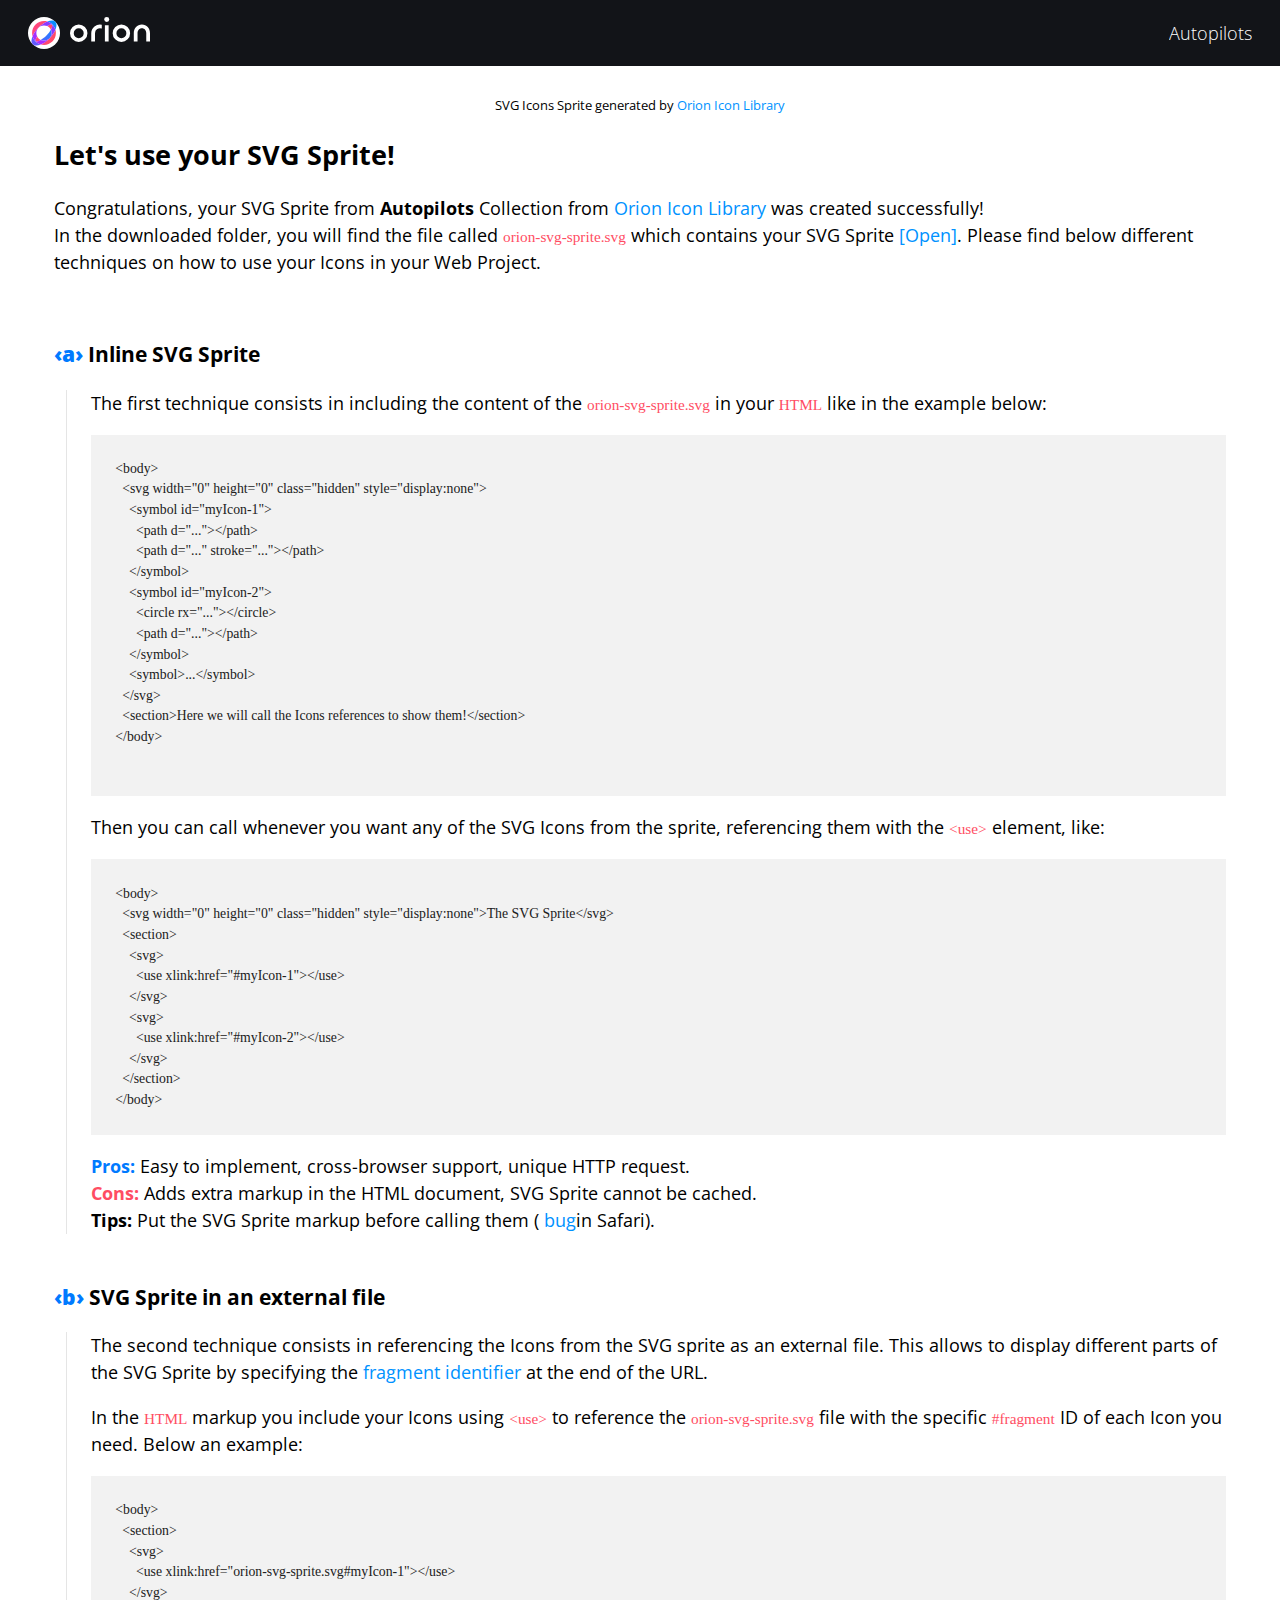
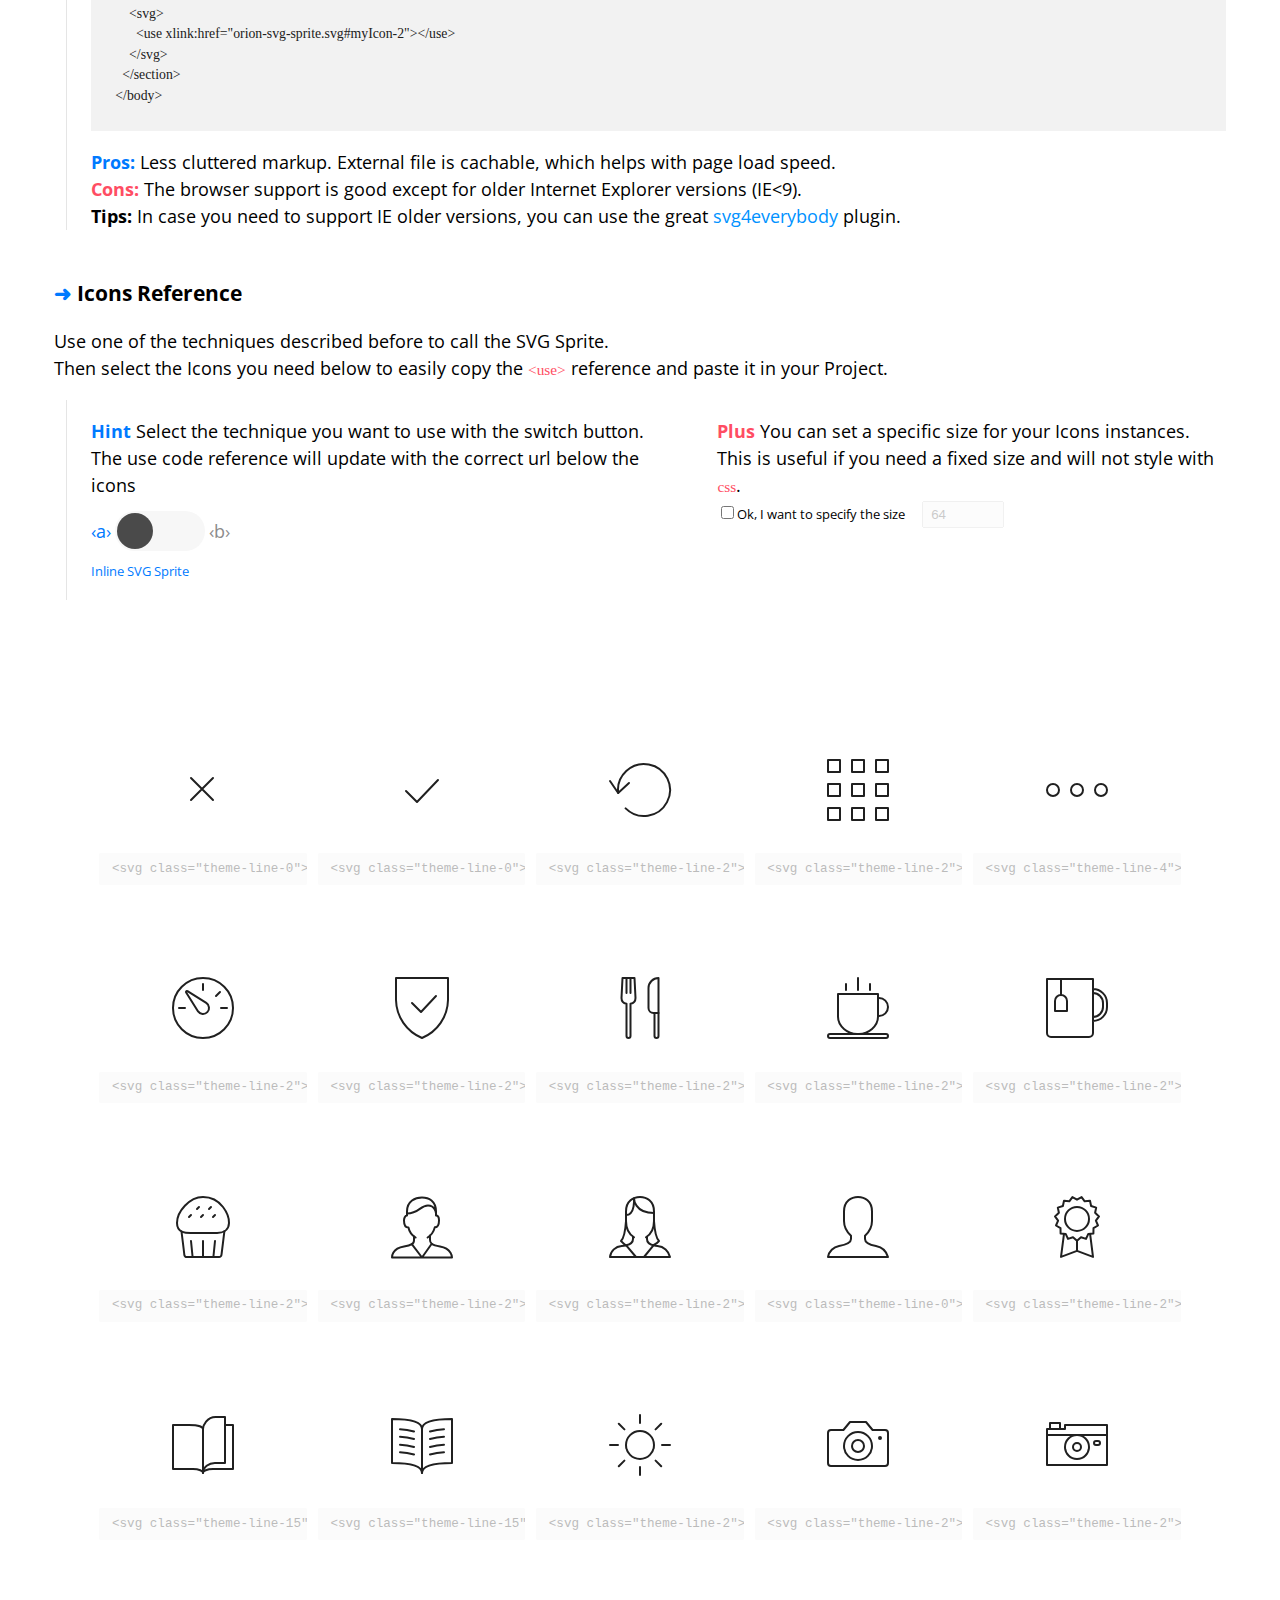
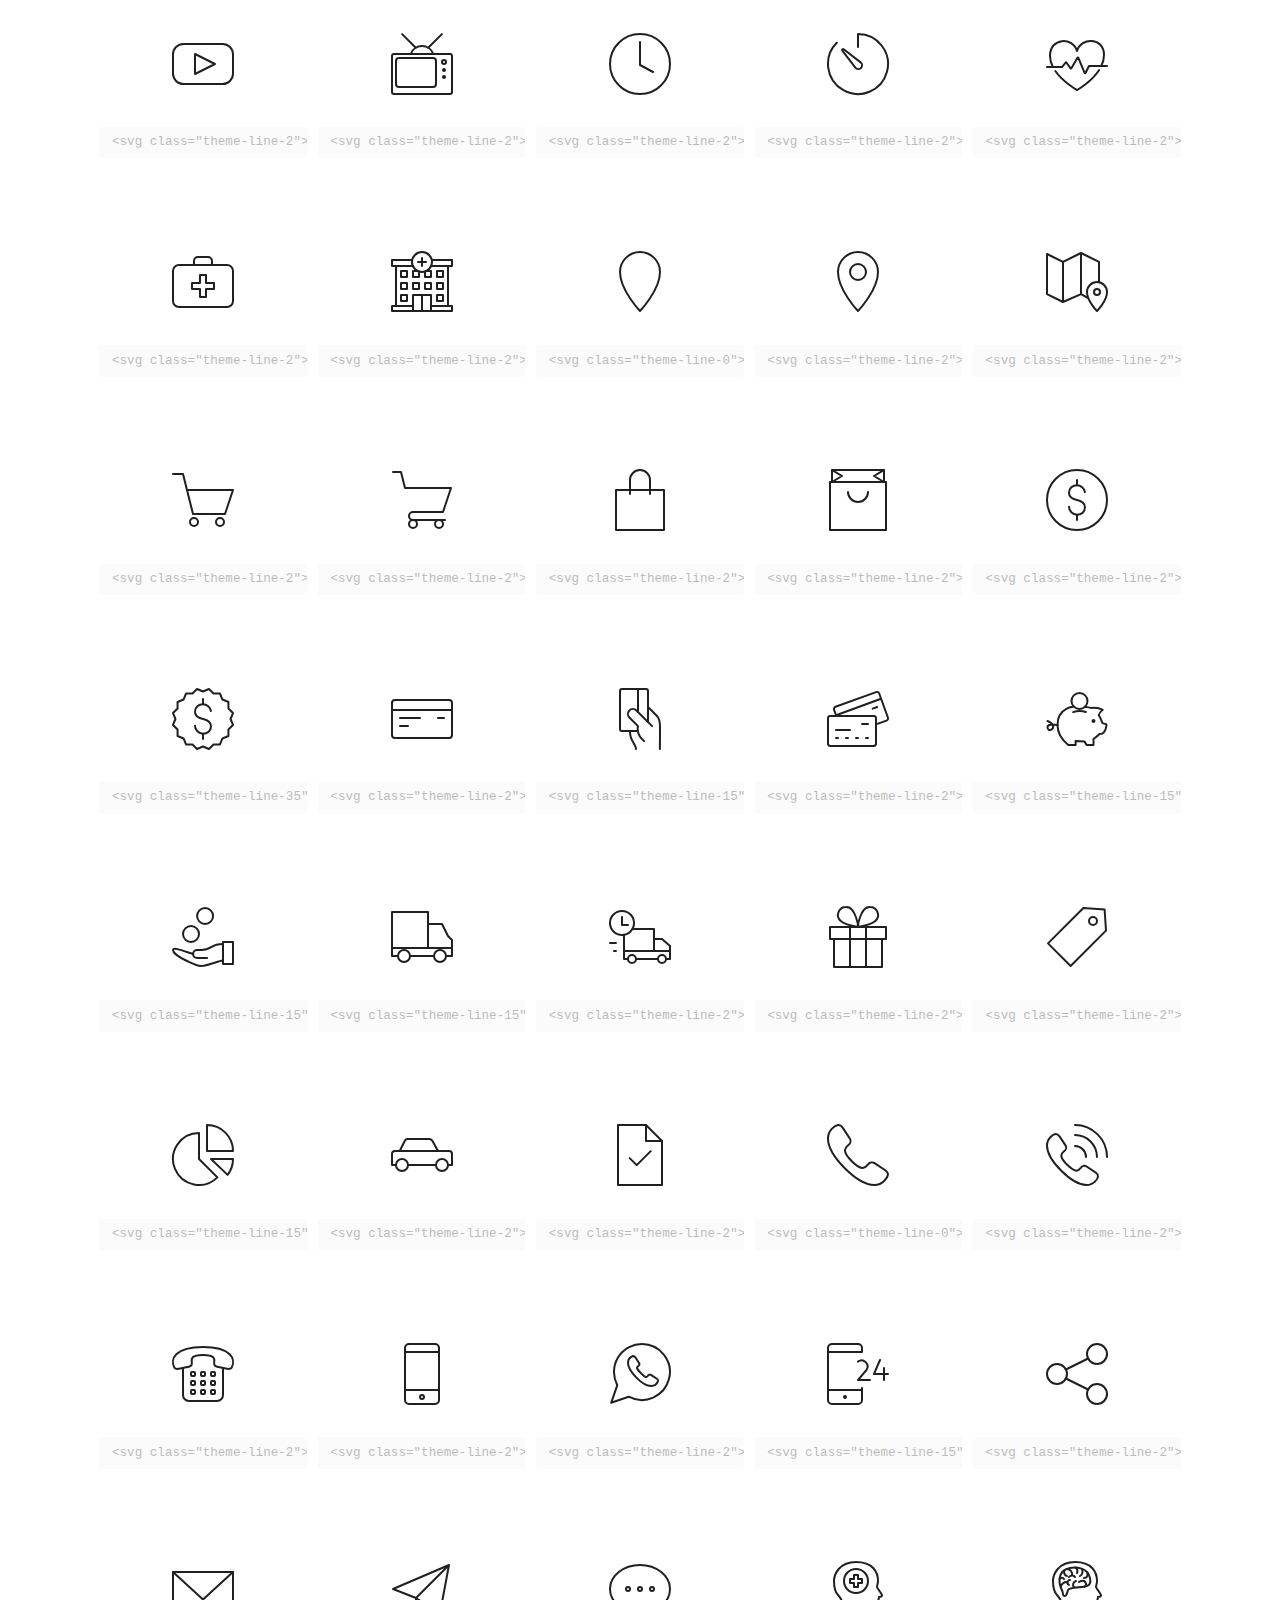
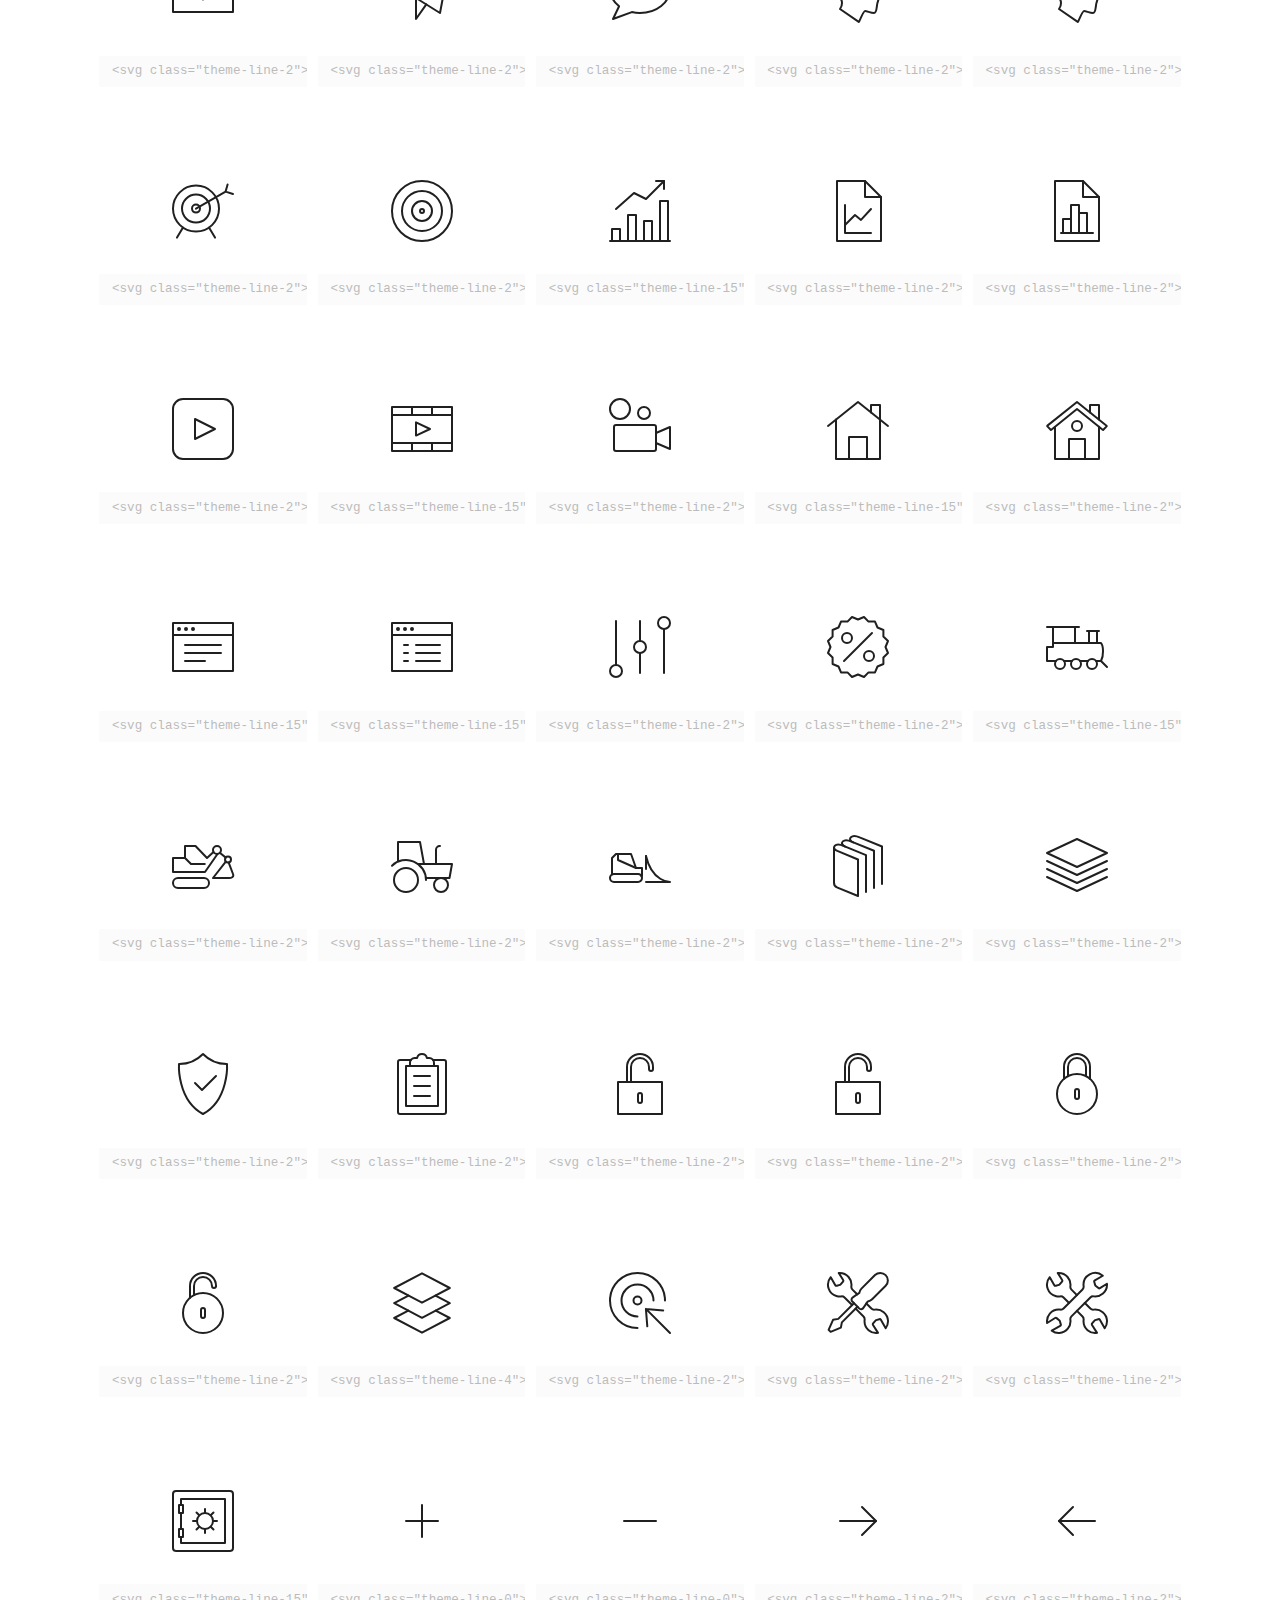
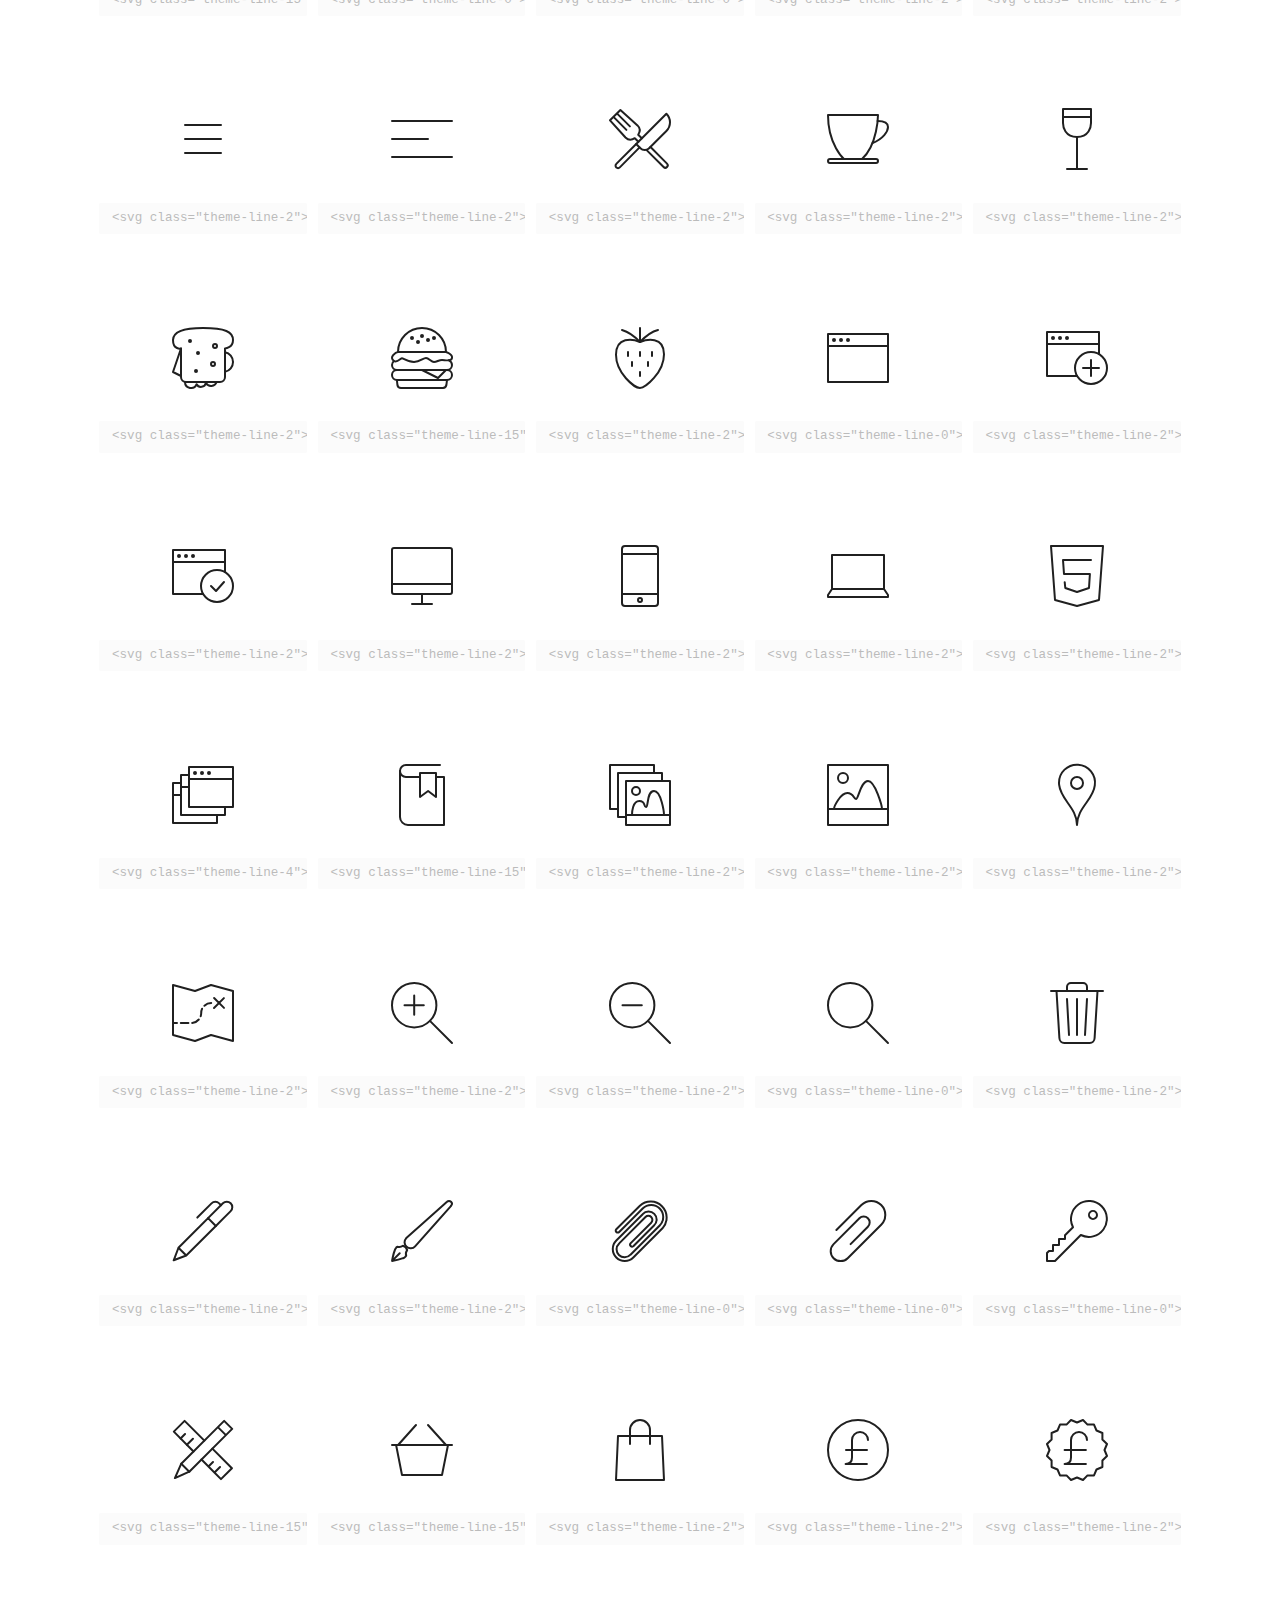
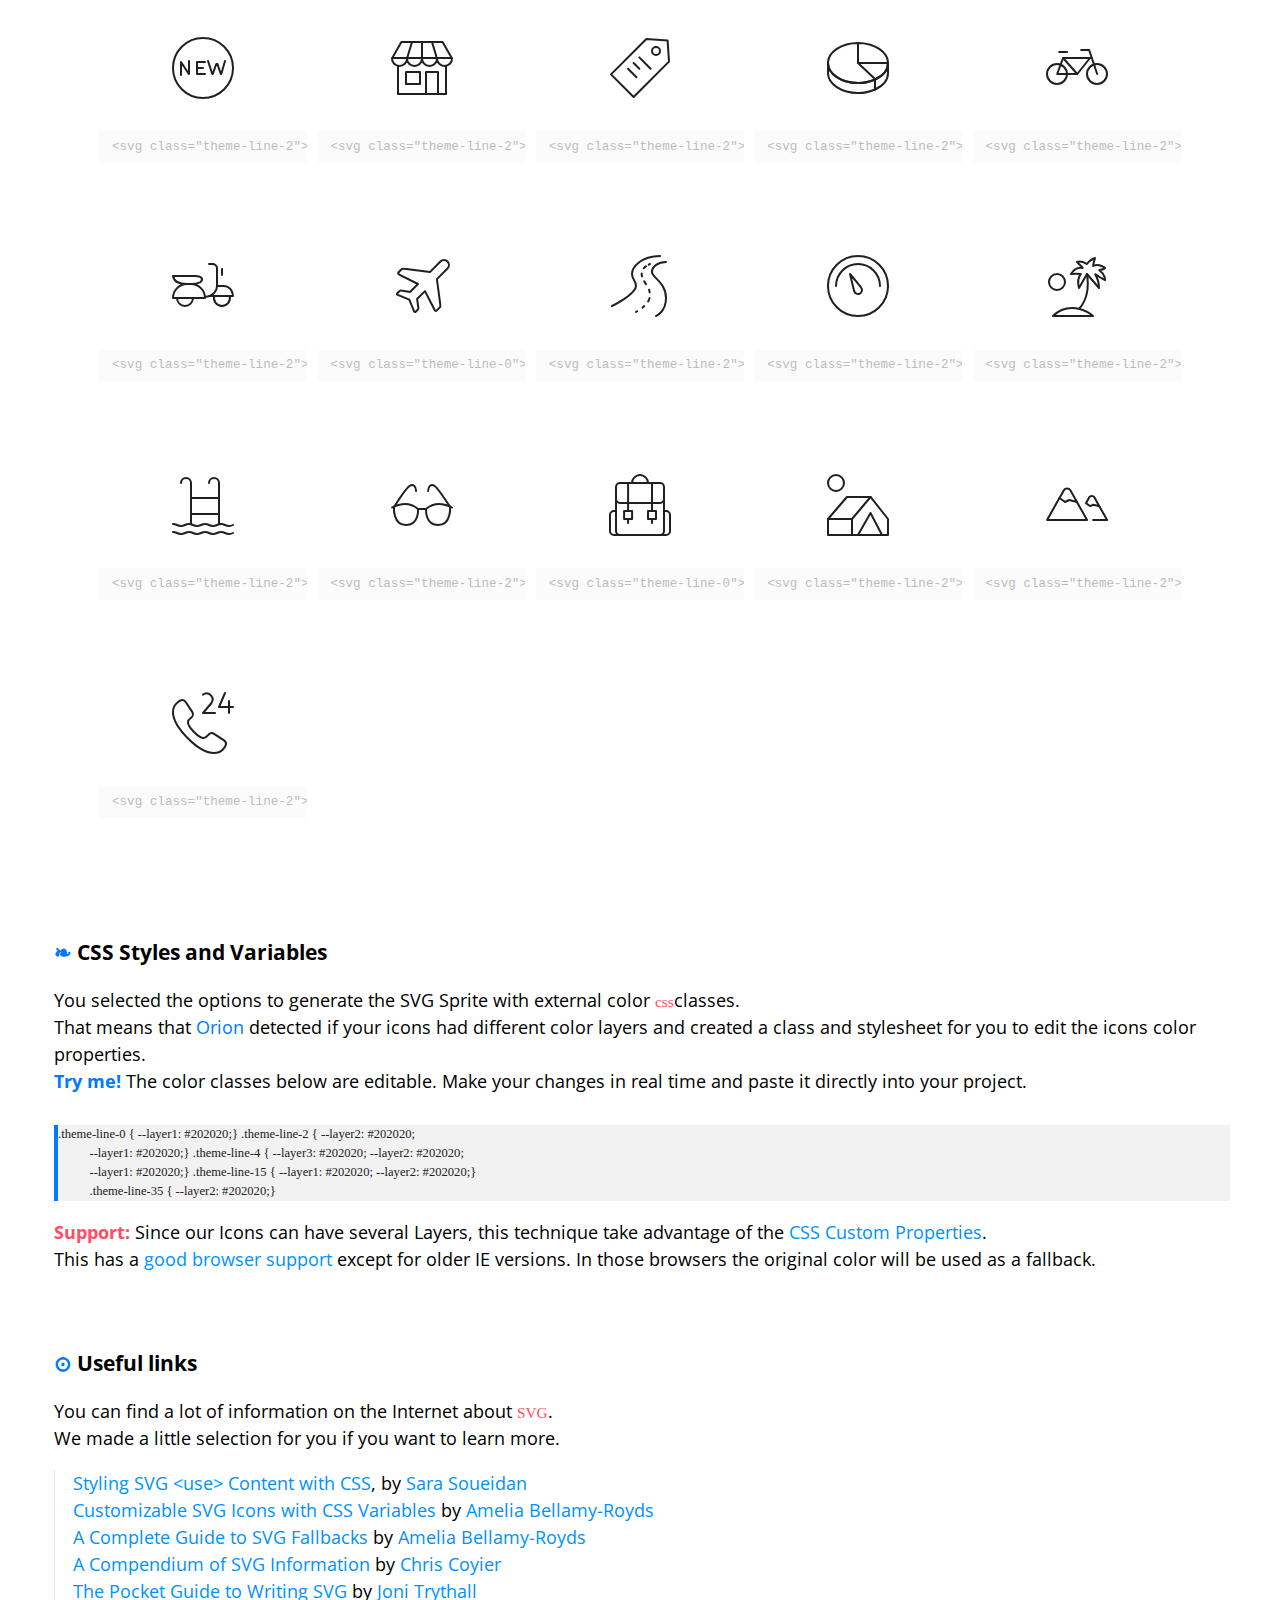
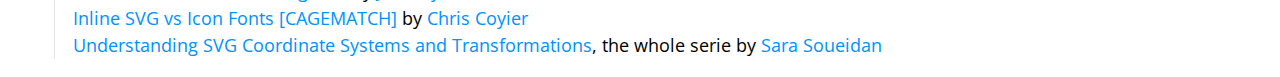
<file: icons/demo.html>
<!doctype>
<html lang="en">
  
  <head>
    <title>SVG Sprite Demo | Orion Icon Library</title>
    <meta name="viewport" content="width=device-width, initial-scale=1.0"
    />
    <meta charset="UTF-8" />
    <link href="https://fonts.googleapis.com/css?family=Open+Sans" rel="stylesheet"
    />
    <style>
      html {
          box-sizing: border-box;
        }
        body {
          margin: 0;
          padding: 0;
          font-family: 'Open Sans', sans-serif;
          font-size: 1.125rem;
        }
        ._1bo7bzx{font-family:Menlo, mono;font-size:.85em;}._1oymxsi{color:#ff4d63;}._1tt2u3t{-webkit-box-pack:justify;-ms-flex-pack:justify;-webkit-box-align:center;-ms-flex-align:center;display:-webkit-box;display:-moz-box;display:-ms-flexbox;display:-webkit-flex;display:flex;-webkit-align-items:center;align-items:center;background-color:#121418;-webkit-justify-content:space-between;justify-content:space-between;height:66px;padding:0 28px;color:white;}._dl5j6p{font-weight:300;max-width:33%;font-size:1em;}._1iurgbx{white-space:nowrap;overflow:hidden;text-overflow:ellipsis;}._1l5hckq{padding:1em 3em;}._kp2n83{font-size:.7em;text-align:center;}._o1cg4g{color:#0092FF;text-decoration:none;}._o1cg4g:hover{text-decoration:underline;}._14gdf42{line-height:1.5;}._ovghcs{color:inherit;text-decoration:none;}._ovghcs:hover:after{content:"#";color:#0092FF;margin-left:2px;opacity:.3;-webkit-transition:opacity .3s;-moz-transition:opacity .3s;transition:opacity .3s;}._ovghcs:active:after{opacity:1;}._1dqtju9{color:#007aff;}._fr5wn{padding-left:24px;border-left:1px solid rgba(0,0,0,0.1);margin-left:12px;margin-bottom:48px;}._1bmg5vo{color:#202020;tab-ssize:4px;overflow-x:auto;padding:1.5em;line-height:1.5;background:rgba(0,0,0,0.05);font-size:.9em;}._jro6t0{display:-webkit-box;display:-moz-box;display:-ms-flexbox;display:-webkit-flex;display:flex;}._53480w{display:none;}._53480w:checked + label span{-webkit-transform:translateX(52px);-ms-transform:translateX(52px);transform:translateX(52px);}._53480w:checked + label:before{color:inherit;}._53480w:checked + label:after{color:#007aff;}._53480w:checked ~ .externalCheckboxHelper:after{content:"External SVG Sprite";}._1uuc6xn{cursor:pointer;width:90px;height:40px;display:block;background-color:#f7f7f7;color:#8c8c8c;border-radius:32px;margin:12px 24px;position:relative;}._1uuc6xn:before{content:"‹a›";position:absolute;right:-webkit-calc(100% + 4px);right:-moz-calc(100% + 4px);right:calc(100% + 4px);top:50%;-webkit-transform:translateY(-50%);-ms-transform:translateY(-50%);transform:translateY(-50%);color:#007aff;}._1uuc6xn:after{content:"‹b›";position:absolute;left:-webkit-calc(100% + 4px);left:-moz-calc(100% + 4px);left:calc(100% + 4px);top:50%;-webkit-transform:translateY(-50%);-ms-transform:translateY(-50%);transform:translateY(-50%);}._10r524x{background-color:#4a4a4a;border-radius:50%;height:36px;left:0px;-webkit-transform:translateX(2px);-ms-transform:translateX(2px);transform:translateX(2px);position:absolute;top:2px;-webkit-transition:-webkit-transform .2s ease,transform .2s ease;-moz-transition:transform .2s ease;transition:-ms-transform .2s ease,-webkit-transform .2s ease,transform .2s ease;width:36px;z-index:1;}._qjqtm8:after{content:"Inline SVG Sprite";}._jcgzno{padding:.3em .5em;outline:0px;margin-left:12px;}._jcgzno:disabled{opacity:0.3;}._1r58n10{overflow:auto;padding:40px;margin:0px;list-style:none;padding-bottom:40px;}._fnhcyz{width:100%;float:left;-moz-box-sizing:border-box;box-sizing:border-box;display:block;-webkit-transition:opacity 250ms, box-shadow 250ms;-moz-transition:opacity 250ms, box-shadow 250ms;transition:opacity 250ms, box-shadow 250ms;cursor:pointer;position:relative;}@media (min-width: 767px){._fnhcyz{width:50%;}}@media (min-width: 1023px){._fnhcyz{width:33.333%;}}@media (min-width: 1199px){._fnhcyz{width:20%;}}._fnhcyz:after{content:"";position:absolute;z-index:-1;top:0px;right:0px;bottom:0px;left:0px;opacity:0;box-shadow:0 .5em 3em rgba(0,0,0,.1);-webkit-transition:opacity .3s;-moz-transition:opacity .3s;transition:opacity .3s;}._fnhcyz:hover:after{opacity:1;z-index:1;}._fnhcyz:before{content:"";padding-top:100%;display:block;}._fnhcyz:hover .orion-sprite__id{opacity:1;}._fnhcyz:hover .orion-sprite__code{opacity:1;}._1dclzhk{-webkit-box-direction:normal;-webkit-box-orient:vertical;-webkit-box-pack:justify;-ms-flex-pack:justify;-webkit-box-align:center;-ms-flex-align:center;display:-webkit-box;display:-moz-box;display:-ms-flexbox;display:-webkit-flex;display:flex;-webkit-align-items:center;align-items:center;-webkit-justify-content:space-between;justify-content:space-between;-webkit-flex-direction:column;-ms-flex-direction:column;flex-direction:column;position:absolute;top:0px;right:0px;bottom:0px;left:0px;padding:.5em 1em;}._19wnp26{width:100%;font-size:.7em;text-align:center;opacity:0;color:#777;-webkit-transition:opacity 250ms;-moz-transition:opacity 250ms;transition:opacity 250ms;}._1u0lyeu{width:64px;height:64px;}._190hxbq{width:100%;height:100%;}._1mcpc5v{font-size:.7em;padding:.5em 1em;width:100%;z-index:2;border-radius:2px;opacity:.3;-webkit-transition:opacity .3s;-moz-transition:opacity .3s;transition:opacity .3s;}._duacj0{white-space:pre;display:inline-block;font-size:.7em;line-height:1.5;background:rgba(0,0,0,0.05);tab-ssize:4px;color:#202020;margin-top:1em;width:100%;outline:0px;border-left:4px solid #007aff;}._1hgbkkp{list-style:none;margin:0px;padding:0px;padding-left:1em;line-height:1.5em;}._19kenml{-webkit-box-align:start;-ms-flex-align:start;display:-webkit-box;display:-moz-box;display:-ms-flexbox;display:-webkit-flex;display:flex;-webkit-align-items:flex-start;align-items:flex-start;color:#fff;}._15372er{display:inline-block;vertical-align:middle;width:32px;height:32px;}._ksd372{display:inline-block;vertical-align:middle;width:80px;height:25px;margin-left:10px;}
    </style>
  </head>
  
  <body>
    <svg width="0" height="0" class="hidden">
      <symbol xmlns="http://www.w3.org/2000/svg" viewBox="0 0 64 64" id="close-1">
        <title>Close</title>
        <desc>A line styled icon from Orion Icon Library.</desc>
        <path data-name="layer1"
        fill="none" stroke="#202020" stroke-miterlimit="10" stroke-width="2" d="M41.999 20.002l-22 22m22 0L20 20"
        stroke-linejoin="round" stroke-linecap="round" style="stroke:var(--layer1, #202020)"></path>
      </symbol>
      <symbol xmlns="http://www.w3.org/2000/svg" viewBox="0 0 64 64" id="checkmark-1">
        <title>Checkmark</title>
        <desc>A line styled icon from Orion Icon Library.</desc>
        <path data-name="layer1"
        fill="none" stroke="#202020" stroke-miterlimit="10" stroke-width="2" d="M16 33l11 11 21-22"
        stroke-linejoin="round" stroke-linecap="round" style="stroke:var(--layer1, #202020)"></path>
      </symbol>
      <symbol xmlns="http://www.w3.org/2000/svg" viewBox="0 0 64 64" id="rotate-left-1">
        <title>Rotate Left</title>
        <desc>A line styled icon from Orion Icon Library.</desc>
        <path data-name="layer2"
        d="M10.168 34.947a26.016 26.016 0 1 1 7.45 15.432" fill="none" stroke="#202020"
        stroke-miterlimit="10" stroke-width="2" stroke-linejoin="round" stroke-linecap="round"
        style="stroke:var(--layer1, #202020)"></path>
        <path data-name="layer1" fill="none" stroke="#202020" stroke-miterlimit="10"
        stroke-width="2" d="M2 23l8.168 11.947L20.986 25" stroke-linejoin="round"
        stroke-linecap="round" style="stroke:var(--layer1, #202020)"></path>
      </symbol>
      <symbol xmlns="http://www.w3.org/2000/svg" viewBox="0 0 64 64" id="portfolio-grid-1">
        <title>Portfolio Grid</title>
        <desc>A line styled icon from Orion Icon Library.</desc>
        <path data-name="layer2"
        fill="none" stroke="#202020" stroke-miterlimit="10" stroke-width="2" d="M2 2h12v12H2zm24 0h12v12H26zm24 0h12v12H50zM2 50h12v12H2z"
        stroke-linejoin="round" stroke-linecap="round" style="stroke:var(--layer1, #202020)"></path>
        <path data-name="layer1" fill="none" stroke="#202020" stroke-miterlimit="10"
        stroke-width="2" d="M26 50h12v12H26zm24 0h12v12H50z" stroke-linejoin="round"
        stroke-linecap="round" style="stroke:var(--layer1, #202020)"></path>
        <path data-name="layer2" fill="none" stroke="#202020" stroke-miterlimit="10"
        stroke-width="2" d="M2 25.988h12v12H2z" stroke-linejoin="round" stroke-linecap="round"
        style="stroke:var(--layer1, #202020)"></path>
        <path data-name="layer1" fill="none" stroke="#202020" stroke-miterlimit="10"
        stroke-width="2" d="M26 25.988h12v12H26zm24 0h12v12H50z" stroke-linejoin="round"
        stroke-linecap="round" style="stroke:var(--layer1, #202020)"></path>
      </symbol>
      <symbol xmlns="http://www.w3.org/2000/svg" viewBox="0 0 64 64" id="more-1">
        <title>More</title>
        <desc>A line styled icon from Orion Icon Library.</desc>
        <circle data-name="layer3"
        cx="8" cy="32" r="6" fill="none" stroke="#202020" stroke-miterlimit="10"
        stroke-width="2" stroke-linejoin="round" stroke-linecap="round" style="stroke:var(--layer1, #202020)"></circle>
        <circle data-name="layer2" cx="56" cy="32" r="6" fill="none"
        stroke="#202020" stroke-miterlimit="10" stroke-width="2" stroke-linejoin="round"
        stroke-linecap="round" style="stroke:var(--layer1, #202020)"></circle>
        <circle data-name="layer1" cx="32" cy="32" r="6" fill="none"
        stroke="#202020" stroke-miterlimit="10" stroke-width="2" stroke-linejoin="round"
        stroke-linecap="round" style="stroke:var(--layer1, #202020)"></circle>
      </symbol>
      <symbol xmlns="http://www.w3.org/2000/svg" viewBox="0 0 64 64" id="speed-1">
        <title>Speed</title>
        <desc>A line styled icon from Orion Icon Library.</desc>
        <circle data-name="layer2"
        cx="32" cy="32" r="30" fill="none" stroke="#202020" stroke-miterlimit="10"
        stroke-width="2" stroke-linejoin="round" stroke-linecap="round" style="stroke:var(--layer1, #202020)"></circle>
        <path data-name="layer2" fill="none" stroke="#202020" stroke-miterlimit="10"
        stroke-width="2" d="M8 32h6M32 8v5.999M50 32h6M45 20l4-4" stroke-linejoin="round"
        stroke-linecap="round" style="stroke:var(--layer1, #202020)"></path>
        <path data-name="layer1" d="M15.183 16.544A.975.975 0 0 1 15 16a1 1 0 0 1 1.489-.873l18.748 11.821a5.999 5.999 0 1 1-8.153 8.486z"
        fill="none" stroke="#202020" stroke-miterlimit="10" stroke-width="2" stroke-linejoin="round"
        stroke-linecap="round" style="stroke:var(--layer1, #202020)"></path>
      </symbol>
      <symbol xmlns="http://www.w3.org/2000/svg" viewBox="0 0 64 64" id="security-shield-1">
        <title>Security Shield</title>
        <desc>A line styled icon from Orion Icon Library.</desc>
        <path data-name="layer2"
        d="M6 2h52v22.064A41.973 41.973 0 0 1 31.994 62 41.97 41.97 0 0 1 6 24.064z"
        fill="none" stroke="#202020" stroke-miterlimit="10" stroke-width="2" stroke-linejoin="round"
        stroke-linecap="round" style="stroke:var(--layer1, #202020)"></path>
        <path data-name="layer1" fill="none" stroke="#202020" stroke-miterlimit="10"
        stroke-width="2" d="M22 27l9 9 15-16" stroke-linejoin="round" stroke-linecap="round"
        style="stroke:var(--layer1, #202020)"></path>
      </symbol>
      <symbol xmlns="http://www.w3.org/2000/svg" viewBox="0 0 64 64" id="food-1">
        <title>Food</title>
        <desc>A line styled icon from Orion Icon Library.</desc>
        <path data-name="layer2"
        d="M50.5 37v23a2 2 0 0 1-2 2 2 2 0 0 1-2-2V37" fill="none" stroke="#202020"
        stroke-linecap="round" stroke-linejoin="round" stroke-width="2" style="stroke:var(--layer1, #202020)"></path>
        <path data-name="layer1" fill="none" stroke="#202020" stroke-linecap="round"
        stroke-linejoin="round" stroke-width="2" d="M18.5 17V2m4 0v15m4-15h-12l-1 20c0 3.2 2.1 5.2 5 5.8V60a2 2 0 0 0 4 0V27.8c2.9-.6 5-2.6 5-5.8zm24 35V2a10 10 0 0 0-10 10v20a5 5 0 0 0 5 5z"
        style="stroke:var(--layer1, #202020)"></path>
      </symbol>
      <symbol viewBox="0 0 64 64" xmlns="http://www.w3.org/2000/svg" id="hot-coffee-1">
        <title>Hot Coffee</title>
        <desc>A line styled icon from Orion Icon Library.</desc>
        <path stroke-width="2"
        stroke-linejoin="round" stroke-linecap="round" stroke="#202020" fill="none"
        d="M52 17.965v22.857c0 9.467-9.582 17.143-19.049 17.143h-1.9C21.58 57.965 12 50.289 12 40.822V17.965zM52 22h1.016A8.984 8.984 0 0 1 62 30.982a8.982 8.982 0 0 1-8.982 8.982H52"
        data-name="layer2" style="stroke:var(--layer1, #202020)"></path>
        <path d="M32 13.998v-12m-12.002 12V8.002m24.004 5.996V8.002M62 60a2 2 0 0 1-2 2H4a2 2 0 0 1-2-2 2 2 0 0 1 2-2h56a2 2 0 0 1 2 2z"
        stroke-width="2" stroke-linejoin="round" stroke-linecap="round" stroke="#202020"
        fill="none" data-name="layer1" style="stroke:var(--layer1, #202020)"></path>
      </symbol>
      <symbol xmlns="http://www.w3.org/2000/svg" viewBox="0 0 64 64" id="tea-cup-1">
        <title>Tea Cup</title>
        <desc>A line styled icon from Orion Icon Library.</desc>
        <path data-name="layer2"
        fill="none" stroke="#202020" stroke-linecap="round" stroke-linejoin="round"
        stroke-width="2" d="M16 3v16m6 16V25a6 6 0 0 0-6-6 6 6 0 0 0-6 6v10z" style="stroke:var(--layer1, #202020)"></path>
        <path data-name="layer1" d="M48 3v54a4 4 0 0 1-4 4H6a4 4 0 0 1-4-4V3zm0 10a14 14 0 0 1 14 14v4a14 14 0 0 1-14 14"
        fill="none" stroke="#202020" stroke-linecap="round" stroke-linejoin="round"
        stroke-width="2" style="stroke:var(--layer1, #202020)"></path>
        <path data-name="layer1" d="M48 41a10 10 0 0 0 10-10v-4a10 10 0 0 0-10-10"
        fill="none" stroke="#202020" stroke-linecap="round" stroke-linejoin="round"
        stroke-width="2" style="stroke:var(--layer1, #202020)"></path>
      </symbol>
      <symbol xmlns="http://www.w3.org/2000/svg" viewBox="0 0 64 64" id="muffin-1">
        <title>Muffin</title>
        <desc>A line styled icon from Orion Icon Library.</desc>
        <path data-name="layer2"
        d="M10.5 36.5s2.6 20.7 2.8 23.1A2.4 2.4 0 0 0 16 62h31.9a2.4 2.4 0 0 0 2.6-2.4c.3-2.4 2.9-23.4 2.9-23.4M20 46l1.6 16M44 46l-1.6 16M32 46v16"
        fill="none" stroke="#202020" stroke-linecap="round" stroke-linejoin="round"
        stroke-width="2" style="stroke:var(--layer1, #202020)"></path>
        <path data-name="layer1" d="M32 2C18.3 2 6 16.7 6 28s11.3 10 16 10h24.1c4.8 0 11.7-2 11.9-10S50.5 2 32 2zM20 20l-2 2m14-2l-2 2m-2-10l-2 2m14-2l-2 2m6 6l-2 2"
        fill="none" stroke="#202020" stroke-linecap="round" stroke-linejoin="round"
        stroke-width="2" style="stroke:var(--layer1, #202020)"></path>
      </symbol>
      <symbol viewBox="0 0 64 64" xmlns="http://www.w3.org/2000/svg" id="man-1">
        <title>Man</title>
        <desc>A line styled icon from Orion Icon Library.</desc>
        <path stroke-width="2"
        stroke-miterlimit="10" stroke="#202020" fill="none" d="M41.713 48.744c-1.968-1.476-1.71-3.069-1.71-4.244v-4m-16 1v3c0 1.285.425 3.083-2.194 4.67"
        data-name="layer2" stroke-linejoin="round" stroke-linecap="round" style="stroke:var(--layer1, #202020)"></path>
        <path stroke-width="2" stroke-miterlimit="10" stroke="#202020"
        fill="none" d="M37.601 42.5a16.786 16.786 0 0 0 7.168-10.135c3.026-.037 4.234-2.931 4.234-6.937 0-1.994 0-4.928-3-4.928v-2m-29 0v2.006c-2-.006-3 2.994-3 4.988 0 4.006 1.391 7.006 4.436 7.006h.002a15.21 15.21 0 0 0 7.17 10m20.392-24v-2c0-10.4-7.373-14-14-14s-15 3.517-15 13.916V18.5c12 0 13-8 21-8 7.459 0 8 8 8 8z"
        data-name="layer2" stroke-linejoin="round" stroke-linecap="round" style="stroke:var(--layer1, #202020)"></path>
        <path stroke-width="2" stroke-miterlimit="10" stroke="#202020"
        fill="none" d="M14.003 51.5c-12.61 2-12.001 11-12.001 11h30L21.809 49.17c-1.458.885-3.856 1.703-7.806 2.33zm36 0c-4.436-.74-6.91-1.72-8.29-2.756L32.002 62.5h30s0-9-12-11z"
        data-name="layer1" stroke-linejoin="round" stroke-linecap="round" style="stroke:var(--layer1, #202020)"></path>
      </symbol>
      <symbol viewBox="0 0 64 64" xmlns="http://www.w3.org/2000/svg" id="woman-1">
        <title>Woman</title>
        <desc>A line styled icon from Orion Icon Library.</desc>
        <path stroke-width="2"
        stroke-miterlimit="10" stroke="#202020" fill="none" d="M32 2c-6.627 0-13.992 4-13.992 14.399V26c0 7.18 3.27 13.379 8 16.267m11.984 0c4.73-2.888 8-9.087 8-16.267v-9.601C45.992 6 38.627 2 32 2"
        data-name="layer2" stroke-linejoin="round" stroke-linecap="round" style="stroke:var(--layer1, #202020)"></path>
        <path stroke-width="2" stroke-miterlimit="10" stroke="#202020"
        fill="none" d="M46 18C26 18 26 3.174 26 3.174S27.416 20 18 20m27.473 30.357C39.003 48.835 39 45.697 39 44v-2M28 62h8M25 42v2c0 1.684-.002 4.813-6.794 6.333M18.008 26S17 42 13 46c4 4 4.926 4.394 4.926 4.394"
        data-name="layer2" stroke-linejoin="round" stroke-linecap="round" style="stroke:var(--layer1, #202020)"></path>
        <path stroke-width="2" stroke-miterlimit="10" stroke="#202020"
        fill="none" d="M45.992 26S47 42 51 46c-4 4-6.095 4.217-6.095 4.217" data-name="layer2"
        stroke-linejoin="round" stroke-linecap="round" style="stroke:var(--layer1, #202020)"></path>
        <path stroke-width="2" stroke-miterlimit="10" stroke="#202020"
        fill="none" d="M62 62a13.788 13.788 0 0 0-12.422-11 30.574 30.574 0 0 1-4.105-.643L36 62zM13.61 51A12.46 12.46 0 0 0 2 62h26l-9.794-11.667a34.259 34.259 0 0 1-4.597.667z"
        data-name="layer1" stroke-linejoin="round" stroke-linecap="round" style="stroke:var(--layer1, #202020)"></path>
      </symbol>
      <symbol xmlns="http://www.w3.org/2000/svg" viewBox="0 0 64 64" id="user-1">
        <title>User</title>
        <desc>A line styled icon from Orion Icon Library.</desc>
        <path data-name="layer1"
        d="M46 26c0 6.1-3.4 11.5-7 14.8V44c0 2 1 5.1 11 7a15.5 15.5 0 0 1 12 11H2a13.4 13.4 0 0 1 11-11c10-1.8 12-5 12-7v-3.2c-3.6-3.3-7-8.6-7-14.8v-9.6C18 6 25.4 2 32 2s14 4 14 14.4z"
        fill="none" stroke="#202020" stroke-miterlimit="10" stroke-width="2" stroke-linejoin="round"
        stroke-linecap="round" style="stroke:var(--layer1, #202020)"></path>
      </symbol>
      <symbol xmlns="http://www.w3.org/2000/svg" viewBox="0 0 64 64" id="quality-1">
        <title>Quality</title>
        <desc>A line styled icon from Orion Icon Library.</desc>
        <path data-name="layer2"
        fill="none" stroke="#202020" stroke-miterlimit="10" stroke-width="2" d="M19 38.9l-3 23 16-6 16 6-2.9-23M32 45.8v10.1"
        stroke-linejoin="round" stroke-linecap="round" style="stroke:var(--layer1, #202020)"></path>
        <circle data-name="layer1" cx="32" cy="23.9" r="12" fill="none"
        stroke="#202020" stroke-miterlimit="10" stroke-width="2" stroke-linejoin="round"
        stroke-linecap="round" style="stroke:var(--layer1, #202020)"></circle>
        <path data-name="layer1" fill="none" stroke="#202020" stroke-miterlimit="10"
        stroke-width="2" d="M32 4.7l4.6-2.6 3.1 4.2 5.3-.5 1.1 5.2 5.1 1.6-1.1 5.2 3.9 3.6-3.1 4.3 2.1 4.8-4.5 2.7-.1 5.3-5.2.6-2.2 4.8-5-1.6-4 3.5-4-3.5-5 1.6-2.2-4.8-5.2-.6-.1-5.3-4.5-2.7 2.1-4.8-3.1-4.3 3.9-3.6-1.1-5.2 5.1-1.6L19 5.8l5.3.5 3.1-4.2L32 4.7z"
        stroke-linejoin="round" stroke-linecap="round" style="stroke:var(--layer1, #202020)"></path>
      </symbol>
      <symbol xmlns="http://www.w3.org/2000/svg" viewBox="0 0 64 64" id="reading-1">
        <title>Reading</title>
        <desc>A line styled icon from Orion Icon Library.</desc>
        <path data-name="layer1"
        d="M54 12h8v44H42c-6 0-10 2-10 3.8" fill="none" stroke="#202020" stroke-miterlimit="10"
        stroke-width="2" stroke-linejoin="round" stroke-linecap="round" style="stroke:var(--layer2, #202020)"></path>
        <path data-name="layer2" d="M32 16c0-3.6 4-12 12.6-12H54v46H43.9C37.8 50 32 54.2 32 60"
        fill="none" stroke="#202020" stroke-miterlimit="10" stroke-width="2" stroke-linejoin="round"
        stroke-linecap="round" style="stroke:var(--layer2, #202020)"></path>
        <path data-name="layer1" d="M32 16c0-2-4-4-14-4H2v44h20c6 0 10 2 10 3.8z"
        fill="none" stroke="#202020" stroke-miterlimit="10" stroke-width="2" stroke-linejoin="round"
        stroke-linecap="round" style="stroke:var(--layer2, #202020)"></path>
      </symbol>
      <symbol xmlns="http://www.w3.org/2000/svg" viewBox="0 0 64 64" id="news-1">
        <title>News</title>
        <desc>A line styled icon from Orion Icon Library.</desc>
        <path data-name="layer1"
        d="M32 16C32 8 16 6 2 6v44c14 0 30 2 30 10z" fill="none" stroke="#202020"
        stroke-miterlimit="10" stroke-width="2" stroke-linejoin="round" stroke-linecap="round"
        style="stroke:var(--layer2, #202020)"></path>
        <path data-name="layer2" d="M24 18.5a60.7 60.7 0 0 0-14-2.3M24 26a60.7 60.7 0 0 0-14-2.3M24 34a60.7 60.7 0 0 0-14-2.3m14 9.8a60.7 60.7 0 0 0-14-2.3m30-20.7a60.7 60.7 0 0 1 14-2.3M40 26a60.7 60.7 0 0 1 14-2.3M40 34a60.7 60.7 0 0 1 14-2.3m-14 9.8a60.7 60.7 0 0 1 14-2.3"
        fill="none" stroke="#202020" stroke-miterlimit="10" stroke-width="2" stroke-linejoin="round"
        stroke-linecap="round" style="stroke:var(--layer2, #202020)"></path>
        <path data-name="layer1" d="M32 16C32 8 48 6 62 6v44c-14 0-30 2-30 10"
        fill="none" stroke="#202020" stroke-miterlimit="10" stroke-width="2" stroke-linejoin="round"
        stroke-linecap="round" style="stroke:var(--layer2, #202020)"></path>
      </symbol>
      <symbol xmlns="http://www.w3.org/2000/svg" viewBox="0 0 64 64" id="sun-1">
        <title>Sun</title>
        <desc>A line styled icon from Orion Icon Library.</desc>
        <circle data-name="layer2"
        cx="32" cy="32" r="14" fill="none" stroke="#202020" stroke-miterlimit="10"
        stroke-width="2" stroke-linejoin="round" stroke-linecap="round" style="stroke:var(--layer1, #202020)"></circle>
        <path data-name="layer1" fill="none" stroke="#202020" stroke-miterlimit="10"
        stroke-width="2" d="M32 2v8m0 44v8m30-30h-8m-44 0H2m8.8-21.2l5.6 5.6m31.2 31.2l5.6 5.6m0-42.4l-5.6 5.6M16.4 47.6l-5.6 5.6"
        stroke-linejoin="round" stroke-linecap="round" style="stroke:var(--layer1, #202020)"></path>
      </symbol>
      <symbol xmlns="http://www.w3.org/2000/svg" viewBox="0 0 64 64" id="camera-1">
        <title>Camera</title>
        <desc>A line styled icon from Orion Icon Library.</desc>
        <path data-name="layer2"
        d="M59 17H46.6L40 9H24l-6.6 8H5a3 3 0 0 0-3 3v30a3 3 0 0 0 3 3h54a3 3 0 0 0 3-3V20a3 3 0 0 0-3-3z"
        fill="none" stroke="#202020" stroke-miterlimit="10" stroke-width="2" stroke-linejoin="round"
        stroke-linecap="round" style="stroke:var(--layer1, #202020)"></path>
        <circle data-name="layer1" cx="32" cy="33" r="14" fill="none" stroke="#202020"
        stroke-miterlimit="10" stroke-width="2" stroke-linejoin="round" stroke-linecap="round"
        style="stroke:var(--layer1, #202020)"></circle>
        <circle data-name="layer1" cx="54" cy="25" r="1" fill="none"
        stroke="#202020" stroke-miterlimit="10" stroke-width="2" stroke-linejoin="round"
        stroke-linecap="round" style="stroke:var(--layer1, #202020)"></circle>
        <circle data-name="layer1" cx="32" cy="33" r="6" fill="none"
        stroke="#202020" stroke-miterlimit="10" stroke-width="2" stroke-linejoin="round"
        stroke-linecap="round" style="stroke:var(--layer1, #202020)"></circle>
      </symbol>
      <symbol xmlns="http://www.w3.org/2000/svg" viewBox="0 0 64 64" id="retro-camera-1">
        <title>Retro Camera</title>
        <desc>A line styled icon from Orion Icon Library.</desc>
        <path data-name="layer2"
        fill="none" stroke="#202020" stroke-miterlimit="10" stroke-width="2" d="M5 16v-6h10v6"
        stroke-linejoin="round" stroke-linecap="round" style="stroke:var(--layer1, #202020)"></path>
        <path data-name="layer2" fill="none" stroke="#202020" stroke-miterlimit="10"
        stroke-width="2" d="M20 12v4H2v36h60V12H20zM2 22h30m0 0h30" stroke-linejoin="round"
        stroke-linecap="round" style="stroke:var(--layer1, #202020)"></path>
        <circle data-name="layer1" cx="32" cy="34" r="12" fill="none" stroke="#202020"
        stroke-miterlimit="10" stroke-width="2" stroke-linejoin="round" stroke-linecap="round"
        style="stroke:var(--layer1, #202020)"></circle>
        <circle data-name="layer1" cx="32" cy="34" r="4" fill="none"
        stroke="#202020" stroke-miterlimit="10" stroke-width="2" stroke-linejoin="round"
        stroke-linecap="round" style="stroke:var(--layer1, #202020)"></circle>
        <path data-name="layer1" d="M55 30a2 2 0 0 1-2 2h-2a2 2 0 0 1-2-2 2 2 0 0 1 2-2h2a2 2 0 0 1 2 2z"
        fill="none" stroke="#202020" stroke-miterlimit="10" stroke-width="2" stroke-linejoin="round"
        stroke-linecap="round" style="stroke:var(--layer1, #202020)"></path>
      </symbol>
      <symbol xmlns="http://www.w3.org/2000/svg" viewBox="0 0 64 64" id="play-button-1">
        <title>Play Button</title>
        <desc>A line styled icon from Orion Icon Library.</desc>
        <rect data-name="layer2"
        x="2" y="12" width="60" height="40" rx="10.4" ry="10.4" fill="none" stroke="#202020"
        stroke-miterlimit="10" stroke-width="2" stroke-linejoin="round" stroke-linecap="round"
        style="stroke:var(--layer1, #202020)"></rect>
        <path data-name="layer1" fill="none" stroke="#202020" stroke-miterlimit="10"
        stroke-width="2" d="M24 22v20l20-10-20-10z" stroke-linejoin="round" stroke-linecap="round"
        style="stroke:var(--layer1, #202020)"></path>
      </symbol>
      <symbol xmlns="http://www.w3.org/2000/svg" viewBox="0 0 64 64" id="tv-1">
        <title>TV</title>
        <desc>A line styled icon from Orion Icon Library.</desc>
        <path data-name="layer2"
        d="M20.7 22a12 12 0 0 1 22.6 0" fill="none" stroke="#202020" stroke-miterlimit="10"
        stroke-width="2" stroke-linejoin="round" stroke-linecap="round" style="stroke:var(--layer1, #202020)"></path>
        <rect data-name="layer1" x="2" y="22" width="60" height="40" rx="2"
        ry="2" fill="none" stroke="#202020" stroke-miterlimit="10" stroke-width="2"
        stroke-linejoin="round" stroke-linecap="round" style="stroke:var(--layer1, #202020)"></rect>
        <path data-name="layer2" fill="none" stroke="#202020" stroke-miterlimit="10"
        stroke-width="2" d="M25.8 15.8L12.1 2.1m26.1 13.7L51.9 2.1" stroke-linejoin="round"
        stroke-linecap="round" style="stroke:var(--layer1, #202020)"></path>
        <circle data-name="layer2" cx="54" cy="38" r="1" fill="none" stroke="#202020"
        stroke-miterlimit="10" stroke-width="2" stroke-linejoin="round" stroke-linecap="round"
        style="stroke:var(--layer1, #202020)"></circle>
        <circle data-name="layer2" cx="54" cy="45" r="1" fill="none"
        stroke="#202020" stroke-miterlimit="10" stroke-width="2" stroke-linejoin="round"
        stroke-linecap="round" style="stroke:var(--layer1, #202020)"></circle>
        <circle data-name="layer2" cx="54" cy="30" r="2" fill="none"
        stroke="#202020" stroke-miterlimit="10" stroke-width="2" stroke-linejoin="round"
        stroke-linecap="round" style="stroke:var(--layer1, #202020)"></circle>
        <rect data-name="layer1" x="6" y="26" width="40" height="29"
        rx="3" ry="3" fill="none" stroke="#202020" stroke-miterlimit="10" stroke-width="2"
        stroke-linejoin="round" stroke-linecap="round" style="stroke:var(--layer1, #202020)"></rect>
      </symbol>
      <symbol xmlns="http://www.w3.org/2000/svg" viewBox="0 0 64 64" id="time-1">
        <title>Time</title>
        <desc>A line styled icon from Orion Icon Library.</desc>
        <circle data-name="layer2"
        cx="32" cy="32" r="30" fill="none" stroke="#202020" stroke-linecap="round"
        stroke-miterlimit="10" stroke-width="2" stroke-linejoin="round" style="stroke:var(--layer1, #202020)"></circle>
        <path data-name="layer1" fill="none" stroke="#202020" stroke-linecap="round"
        stroke-miterlimit="10" stroke-width="2" d="M32 10v23l13 7" stroke-linejoin="round"
        style="stroke:var(--layer1, #202020)"></path>
      </symbol>
      <symbol viewBox="0 0 64 64" xmlns="http://www.w3.org/2000/svg" id="deadline-1">
        <title>Deadline</title>
        <desc>A line styled icon from Orion Icon Library.</desc>
        <path stroke-width="2"
        stroke-miterlimit="10" stroke-linecap="round" stroke="#202020" fill="none"
        d="M29.375 35.625L16.293 18.707a1.007 1.007 0 0 1 1.414-1.414l16.918 13.082A3.739 3.739 0 0 1 30 36.254a3.914 3.914 0 0 1-.625-.629z"
        data-name="layer2" stroke-linejoin="round" style="stroke:var(--layer1, #202020)"></path>
        <path stroke-width="2" stroke-miterlimit="10" stroke-linecap="round"
        stroke="#202020" fill="none" d="M10.787 10.787A30 30 0 1 0 32 2v13" data-name="layer1"
        stroke-linejoin="round" style="stroke:var(--layer1, #202020)"></path>
      </symbol>
      <symbol xmlns="http://www.w3.org/2000/svg" viewBox="0 0 64 64" id="heartbeat-1">
        <title>Heartbeat</title>
        <desc>A line styled icon from Orion Icon Library.</desc>
        <path data-name="layer2"
        d="M54.132 37.978c-7.756 12.073-22.055 20.058-22.055 20.058S18.218 50.34 10.33 39M7.9 35A23.91 23.91 0 0 1 5 24C5 5.04 28 5 32 19c4-14 27-14 27 4a25.548 25.548 0 0 1-2.644 11"
        fill="none" stroke="#202020" stroke-linecap="round" stroke-miterlimit="10"
        stroke-width="2" stroke-linejoin="round" style="stroke:var(--layer1, #202020)"></path>
        <path data-name="layer1" d="M2 35h14.76a.5.5 0 0 0 .39-.188l3.437-4.3a.5.5 0 0 1 .8.022l4.166 5.833a.5.5 0 0 0 .839-.039l6.1-10.459a.5.5 0 0 1 .894.062l6.2 15.049a.5.5 0 0 0 .91.033l3.371-6.741a.5.5 0 0 1 .442-.272H62"
        fill="none" stroke="#202020" stroke-linecap="round" stroke-miterlimit="10"
        stroke-width="2" stroke-linejoin="round" style="stroke:var(--layer1, #202020)"></path>
      </symbol>
      <symbol xmlns="http://www.w3.org/2000/svg" viewBox="0 0 64 64" id="first-aid-kit-1">
        <title>First Aid Kit</title>
        <desc>A line styled icon from Orion Icon Library.</desc>
        <path data-name="layer2"
        fill="none" stroke="#202020" stroke-linecap="round" stroke-miterlimit="10"
        stroke-width="2" d="M43 33h-8v-8h-6v8h-8v6h8v8h6v-8h8v-6z" stroke-linejoin="round"
        style="stroke:var(--layer1, #202020)"></path>
        <rect data-name="layer1" x="2" y="15" width="60" height="42" rx="6"
        ry="6" fill="none" stroke="#202020" stroke-linecap="round" stroke-miterlimit="10"
        stroke-width="2" stroke-linejoin="round" style="stroke:var(--layer1, #202020)"></rect>
        <path data-name="layer1" d="M23 15v-4a4 4 0 0 1 4-4h10a4 4 0 0 1 4 4v4"
        fill="none" stroke="#202020" stroke-linecap="round" stroke-miterlimit="10"
        stroke-width="2" stroke-linejoin="round" style="stroke:var(--layer1, #202020)"></path>
      </symbol>
      <symbol xmlns="http://www.w3.org/2000/svg" viewBox="0 0 64 64" id="hospital-1">
        <title>Hospital</title>
        <desc>A line styled icon from Orion Icon Library.</desc>
        <path data-name="layer2"
        fill="none" stroke="#202020" stroke-linecap="round" stroke-miterlimit="10"
        stroke-width="2" d="M6 56V16m52 0v40" stroke-linejoin="round" style="stroke:var(--layer1, #202020)"></path>
        <path data-name="layer1" fill="none" stroke="#202020" stroke-linecap="round"
        stroke-miterlimit="10" stroke-width="2" d="M23 45h18v16H23z" stroke-linejoin="round"
        style="stroke:var(--layer1, #202020)"></path>
        <path data-name="layer2" fill="none" stroke="#202020" stroke-linecap="round"
        stroke-miterlimit="10" stroke-width="2" d="M23 61H2v-5h21m18 0h21v5H41"
        stroke-linejoin="round" style="stroke:var(--layer1, #202020)"></path>
        <path data-name="layer1" fill="none" stroke="#202020" stroke-linecap="round"
        stroke-miterlimit="10" stroke-width="2" d="M32 45v16" stroke-linejoin="round"
        style="stroke:var(--layer1, #202020)"></path>
        <path data-name="layer2" fill="none" stroke="#202020" stroke-linecap="round"
        stroke-miterlimit="10" stroke-width="2" d="M22.756 16H2v-6h20.063m19.874 0H62v6H41.244M11 21h6v6h-6zm36 0h6v6h-6zM11 33h6v6h-6zm0 12h6v6h-6zm36 0h6v6h-6zM23 33h6v6h-6zm12 0h6v6h-6zm12 0h6v6h-6zM29 21.542V27h-6v-6h4.636m8.728 0H41v6h-6v-5.458"
        stroke-linejoin="round" style="stroke:var(--layer1, #202020)"></path>
        <circle data-name="layer1" cx="32" cy="12" r="10" fill="none" stroke="#202020"
        stroke-linecap="round" stroke-miterlimit="10" stroke-width="2" stroke-linejoin="round"
        style="stroke:var(--layer1, #202020)"></circle>
        <path data-name="layer1" fill="none" stroke="#202020" stroke-linecap="round"
        stroke-miterlimit="10" stroke-width="2" d="M32 8v8m-4-4h8" stroke-linejoin="round"
        style="stroke:var(--layer1, #202020)"></path>
      </symbol>
      <symbol viewBox="0 0 64 64" xmlns="http://www.w3.org/2000/svg" id="map-pin-1">
        <title>Map Pin</title>
        <desc>A line styled icon from Orion Icon Library.</desc>
        <path stroke-width="2"
        stroke-miterlimit="10" stroke="#202020" fill="none" d="M32 2a20 20 0 0 0-20 20c0 18 20 39 20 39s20-21 20-39A20 20 0 0 0 32 2z"
        data-name="layer1" stroke-linejoin="round" stroke-linecap="round" style="stroke:var(--layer1, #202020)"></path>
      </symbol>
      <symbol viewBox="0 0 64 64" xmlns="http://www.w3.org/2000/svg" id="pin-1">
        <title>Pin</title>
        <desc>A line styled icon from Orion Icon Library.</desc>
        <path stroke-width="2"
        stroke-miterlimit="10" stroke="#202020" fill="none" d="M32 2a20 20 0 0 0-20 20c0 18 20 39 20 39s20-21 20-39A20 20 0 0 0 32 2z"
        data-name="layer2" stroke-linejoin="round" stroke-linecap="round" style="stroke:var(--layer1, #202020)"></path>
        <circle stroke-width="2" stroke-miterlimit="10" stroke="#202020"
        fill="none" r="8" cy="22" cx="32" data-name="layer1" stroke-linejoin="round"
        stroke-linecap="round" style="stroke:var(--layer1, #202020)"></circle>
      </symbol>
      <symbol viewBox="0 0 64 64" xmlns="http://www.w3.org/2000/svg" id="map-marker-1">
        <title>Map Marker</title>
        <desc>A line styled icon from Orion Icon Library.</desc>
        <path d="M43.2 48.1l-7.2-4L18 52 2 44.1V4l16 7.9L36 3l18 8.9v20.3M36 44.1V3M18 52V11.9"
        stroke-width="2" stroke-miterlimit="10" stroke="#202020" fill="none" data-name="layer2"
        stroke-linejoin="round" stroke-linecap="round" style="stroke:var(--layer1, #202020)"></path>
        <path stroke-width="2" stroke-miterlimit="10" stroke="#202020"
        fill="none" d="M52 32a10 10 0 0 0-10 10c0 9 10 19 10 19s10-10 10-19a10 10 0 0 0-10-10z"
        data-name="layer1" stroke-linejoin="round" stroke-linecap="round" style="stroke:var(--layer1, #202020)"></path>
        <circle stroke-width="2" stroke-miterlimit="10" stroke="#202020"
        fill="none" r="3" cy="42" cx="52" data-name="layer1" stroke-linejoin="round"
        stroke-linecap="round" style="stroke:var(--layer1, #202020)"></circle>
      </symbol>
      <symbol xmlns="http://www.w3.org/2000/svg" viewBox="0 0 64 64" id="cart-1">
        <title>Cart</title>
        <desc>A line styled icon from Orion Icon Library.</desc>
        <path data-name="layer2"
        fill="none" stroke="#202020" stroke-miterlimit="10" stroke-width="2" d="M2 6h10l10 40h32l8-24H16"
        stroke-linejoin="round" stroke-linecap="round" style="stroke:var(--layer1, #202020)"></path>
        <circle data-name="layer1" cx="23" cy="54" r="4" fill="none" stroke="#202020"
        stroke-miterlimit="10" stroke-width="2" stroke-linejoin="round" stroke-linecap="round"
        style="stroke:var(--layer1, #202020)"></circle>
        <circle data-name="layer1" cx="49" cy="54" r="4" fill="none"
        stroke="#202020" stroke-miterlimit="10" stroke-width="2" stroke-linejoin="round"
        stroke-linecap="round" style="stroke:var(--layer1, #202020)"></circle>
      </symbol>
      <symbol xmlns="http://www.w3.org/2000/svg" viewBox="0 0 64 64" id="shopping-cart-1">
        <title>Shopping Cart</title>
        <desc>A line styled icon from Orion Icon Library.</desc>
        <circle data-name="layer2"
        cx="23" cy="56" r="4" fill="none" stroke="#202020" stroke-miterlimit="10"
        stroke-width="2" stroke-linejoin="round" stroke-linecap="round" style="stroke:var(--layer1, #202020)"></circle>
        <circle data-name="layer2" cx="49" cy="56" r="4" fill="none"
        stroke="#202020" stroke-miterlimit="10" stroke-width="2" stroke-linejoin="round"
        stroke-linecap="round" style="stroke:var(--layer1, #202020)"></circle>
        <path data-name="layer1" d="M3 4h8l4 16h46l-8 24H23a4 4 0 0 0-4 4 4 4 0 0 0 4 4h32"
        fill="none" stroke="#202020" stroke-miterlimit="10" stroke-width="2" stroke-linejoin="round"
        stroke-linecap="round" style="stroke:var(--layer1, #202020)"></path>
      </symbol>
      <symbol xmlns="http://www.w3.org/2000/svg" viewBox="0 0 64 64" id="paper-bag-1">
        <title>Paper Bag</title>
        <desc>A line styled icon from Orion Icon Library.</desc>
        <path data-name="layer2"
        fill="none" stroke="#202020" stroke-miterlimit="10" stroke-width="2" d="M8 22h48v40H8z"
        stroke-linejoin="round" stroke-linecap="round" style="stroke:var(--layer1, #202020)"></path>
        <path data-name="layer1" d="M22 26V12A10 10 0 0 1 32 2a10 10 0 0 1 10 10v14"
        fill="none" stroke="#202020" stroke-miterlimit="10" stroke-width="2" stroke-linejoin="round"
        stroke-linecap="round" style="stroke:var(--layer1, #202020)"></path>
      </symbol>
      <symbol xmlns="http://www.w3.org/2000/svg" viewBox="0 0 64 64" id="retail-bag-1">
        <title>Retail Bag</title>
        <desc>A line styled icon from Orion Icon Library.</desc>
        <path data-name="layer2"
        fill="none" stroke="#202020" stroke-miterlimit="10" stroke-width="2" d="M4 14h56v48H4zm2 0V2h52v12"
        stroke-linejoin="round" stroke-linecap="round" style="stroke:var(--layer1, #202020)"></path>
        <path data-name="layer2" fill="none" stroke="#202020" stroke-miterlimit="10"
        stroke-width="2" d="M6.2 2.1L16 8 6 14M57.8 2.1L48 8l10 6" stroke-linejoin="round"
        stroke-linecap="round" style="stroke:var(--layer1, #202020)"></path>
        <path data-name="layer1" d="M42 24a10 10 0 0 1-20 0" fill="none"
        stroke="#202020" stroke-miterlimit="10" stroke-width="2" stroke-linejoin="round"
        stroke-linecap="round" style="stroke:var(--layer1, #202020)"></path>
      </symbol>
      <symbol viewBox="0 0 64 64" xmlns="http://www.w3.org/2000/svg" id="dollar-sign-1">
        <title>Dollar Sign</title>
        <desc>A line styled icon from Orion Icon Library.</desc>
        <path stroke-width="2"
        stroke-miterlimit="10" stroke="#202020" fill="none" d="M39.889 24A8 8 0 0 0 32 17.334c-4.418 0-8 2.914-8 7.333s4 6.42 8 7.334c4 .9 8 2.917 8 7.334s-3.582 7.333-8 7.333a8 8 0 0 1-8-8"
        stroke-linejoin="round" stroke-linecap="round" style="stroke:var(--layer1, #202020)"></path>
        <path d="M32 17.334v-5.335m0 40.003v-5.335" stroke-width="2" stroke-miterlimit="10"
        stroke="#202020" fill="none" data-name="layer2" stroke-linejoin="round"
        stroke-linecap="round" style="stroke:var(--layer1, #202020)"></path>
        <circle stroke-width="2" stroke-miterlimit="10" stroke="#202020"
        fill="none" r="30" cy="32" cx="32" data-name="layer1" stroke-linejoin="round"
        stroke-linecap="round" style="stroke:var(--layer1, #202020)"></circle>
      </symbol>
      <symbol viewBox="0 0 64 64" xmlns="http://www.w3.org/2000/svg" id="dollar-badge-1">
        <title>Dollar Badge</title>
        <desc>A line styled icon from Orion Icon Library.</desc>
        <path stroke-width="2"
        stroke-miterlimit="10" stroke="#202020" fill="none" d="M39.889 24A8 8 0 0 0 32 17.334c-4.418 0-8 2.914-8 7.333s4 6.42 8 7.334c4 .9 8 2.917 8 7.334s-3.582 7.333-8 7.333a8 8 0 0 1-8-8"
        stroke-linejoin="round" stroke-linecap="round" style="stroke:var(--layer2, #202020)"></path>
        <path d="M32 17.334v-5.335m0 40.003v-5.335m0-42.196l5.967-2.472 4.568 4.567 6.459.001 2.471 5.967 5.969 2.473v6.458L62 26.032l-2.471 5.967L62 37.967l-4.566 4.568v6.458l-5.969 2.472-2.471 5.967-6.459.001-4.568 4.568L32 59.529l-5.967 2.472-4.568-4.568-6.459-.001-2.471-5.967-5.969-2.472v-6.458L2 37.967l2.471-5.968L2 26.032l4.566-4.567v-6.458l5.969-2.473 2.471-5.967 6.459-.001 4.568-4.567L32 4.471z"
        stroke-width="2" stroke-miterlimit="10" stroke="#202020" fill="none" data-name="layer2"
        stroke-linejoin="round" stroke-linecap="round" style="stroke:var(--layer2, #202020)"></path>
      </symbol>
      <symbol xmlns="http://www.w3.org/2000/svg" viewBox="0 0 64 64" id="credit-card-1">
        <title>Credit Card</title>
        <desc>A line styled icon from Orion Icon Library.</desc>
        <path data-name="layer2"
        d="M62 16a3 3 0 0 0-3-3H5a3 3 0 0 0-3 3v7h60zM2 23v25a3 3 0 0 0 3 3h54a3 3 0 0 0 3-3V23"
        fill="none" stroke="#202020" stroke-miterlimit="10" stroke-width="2" stroke-linejoin="round"
        stroke-linecap="round" style="stroke:var(--layer1, #202020)"></path>
        <path data-name="layer1" fill="none" stroke="#202020" stroke-miterlimit="10"
        stroke-width="2" d="M10 31h20m18 0h6m-44 8h8" stroke-linejoin="round" stroke-linecap="round"
        style="stroke:var(--layer1, #202020)"></path>
      </symbol>
      <symbol xmlns="http://www.w3.org/2000/svg" viewBox="0 0 64 64" id="pay-by-card-1">
        <title>Pay by Card</title>
        <desc>A line styled icon from Orion Icon Library.</desc>
        <path data-name="layer1"
        d="M40 20l8.8 8.7C51.2 31.1 52 34.2 52 40c0 8.6-.1 22-.1 22M22 44a20 20 0 0 0 3.3 11.5C28.1 60 28 61.3 28 62"
        fill="none" stroke="#202020" stroke-miterlimit="10" stroke-width="2" stroke-linejoin="round"
        stroke-linecap="round" style="stroke:var(--layer2, #202020)"></path>
        <path data-name="layer2" d="M29.8 44H14a2 2 0 0 1-2-2V4a2 2 0 0 1 2-2h24a2 2 0 0 1 2 2v31M30 2v23"
        fill="none" stroke="#202020" stroke-miterlimit="10" stroke-width="2" stroke-linejoin="round"
        stroke-linecap="round" style="stroke:var(--layer2, #202020)"></path>
        <path data-name="layer1" d="M44.1 39.1L28.4 23.5a5 5 0 0 0-7 0 5 5 0 0 0 0 7l8.6 8.6s-2.6 8 6 14.9"
        fill="none" stroke="#202020" stroke-miterlimit="10" stroke-width="2" stroke-linejoin="round"
        stroke-linecap="round" style="stroke:var(--layer2, #202020)"></path>
      </symbol>
      <symbol xmlns="http://www.w3.org/2000/svg" viewBox="0 0 64 64" id="bank-cards-1">
        <title>Bank Cards</title>
        <desc>A line styled icon from Orion Icon Library.</desc>
        <path data-name="layer2"
        d="M10.3 29l-2.2-6.1a2.4 2.4 0 0 1 1.4-3.1L50.1 5.1a2.4 2.4 0 0 1 3.1 1.4l8.7 24a2.4 2.4 0 0 1-1.4 3.1L50 37.4m-39.9-9.2L55 11.8m-8.3 9.8l4.5-1.6"
        fill="none" stroke="#202020" stroke-miterlimit="10" stroke-width="2" stroke-linejoin="round"
        stroke-linecap="round" style="stroke:var(--layer1, #202020)"></path>
        <rect data-name="layer1" x="2" y="29" width="48" height="30" rx="2.4"
        ry="2.4" fill="none" stroke="#202020" stroke-miterlimit="10" stroke-width="2"
        stroke-linejoin="round" stroke-linecap="round" style="stroke:var(--layer1, #202020)"></rect>
        <path data-name="layer1" fill="none" stroke="#202020" stroke-miterlimit="10"
        stroke-width="2" d="M10 43h14m12-6h6M10 51h2m8 0h2m8 0h2m8 0h2" stroke-linejoin="round"
        stroke-linecap="round" style="stroke:var(--layer1, #202020)"></path>
      </symbol>
      <symbol xmlns="http://www.w3.org/2000/svg" viewBox="0 0 64 64" id="money-box-1">
        <title>Money Box</title>
        <desc>A line styled icon from Orion Icon Library.</desc>
        <path data-name="layer1"
        d="M28.8 19.5a21.1 21.1 0 0 0-7.1 2.2c-7.9 4.2-9.2 11-9.2 16.3s2.3 13.1 10.8 20h7.3v-4l8.9.5a20.1 20.1 0 0 0 2.3 3.5h6.7v-6a47.9 47.9 0 0 0 6-5c2.9.3 5.9-2 7-8.7 0-1-.5-1.3-1-1.3a6.8 6.8 0 0 1-3-1c-.4-.5-1.6-4.7-3.8-8a11.7 11.7 0 0 1 4.1-5.2c-2.8-1.4-5.7-2.4-11.4-1.8-1.5-.3-4-.9-6.4-1.3"
        fill="none" stroke="#202020" stroke-miterlimit="10" stroke-width="2" stroke-linejoin="round"
        stroke-linecap="round" style="stroke:var(--layer2, #202020)"></path>
        <circle data-name="layer2" cx="34.5" cy="14" r="8" fill="none"
        stroke="#202020" stroke-miterlimit="10" stroke-width="2" stroke-linejoin="round"
        stroke-linecap="round" style="stroke:var(--layer2, #202020)"></circle>
        <path data-name="layer1" d="M12.5 38c-2.9-.3-10-1.4-10 2s1.9 3.4 3.8 2.6 4.3-5.5-3.8-8.6m25.7-8.9a20.1 20.1 0 0 1 12.7-.1"
        fill="none" stroke="#202020" stroke-miterlimit="10" stroke-width="2" stroke-linejoin="round"
        stroke-linecap="round" style="stroke:var(--layer2, #202020)"></path>
        <circle data-name="layer1" cx="48.5" cy="34" r="1" fill="none"
        stroke="#202020" stroke-miterlimit="10" stroke-width="2" stroke-linejoin="round"
        stroke-linecap="round" style="stroke:var(--layer2, #202020)"></circle>
      </symbol>
      <symbol xmlns="http://www.w3.org/2000/svg" viewBox="0 0 64 64" id="pay-1">
        <title>Pay</title>
        <desc>A line styled icon from Orion Icon Library.</desc>
        <path data-name="layer1"
        fill="none" stroke="#202020" stroke-miterlimit="10" stroke-width="2" d="M52 37h10v22H52zm0 18.2c-2 0-14.9 5.8-22 5.8-4.2 0-7.9-2.2-16-6-3.8-1.8-12-6.6-12-10s10.9 1.1 20.1 4"
        stroke-linejoin="round" stroke-linecap="round" style="stroke:var(--layer2, #202020)"></path>
        <circle data-name="layer2" cx="34.1" cy="11" r="8" fill="none"
        stroke="#202020" stroke-miterlimit="10" stroke-width="2" stroke-linejoin="round"
        stroke-linecap="round" style="stroke:var(--layer2, #202020)"></circle>
        <circle data-name="layer2" cx="20" cy="29" r="8" fill="none"
        stroke="#202020" stroke-miterlimit="10" stroke-width="2" stroke-linejoin="round"
        stroke-linecap="round" style="stroke:var(--layer2, #202020)"></circle>
        <path data-name="layer1" d="M36.1 53h-10a4 4 0 0 1-4-4 4 4 0 0 1 4-4h4c12 0 8-6 22-6"
        fill="none" stroke="#202020" stroke-miterlimit="10" stroke-width="2" stroke-linejoin="round"
        stroke-linecap="round" style="stroke:var(--layer2, #202020)"></path>
      </symbol>
      <symbol xmlns="http://www.w3.org/2000/svg" viewBox="0 0 64 64" id="delivery-truck-1">
        <title>Delivery Truck</title>
        <desc>A line styled icon from Orion Icon Library.</desc>
        <path data-name="layer1"
        fill="none" stroke="#202020" stroke-miterlimit="10" stroke-width="2" d="M38 19h14l6 12 4 4v8"
        stroke-linejoin="round" stroke-linecap="round" style="stroke:var(--layer2, #202020)"></path>
        <path data-name="layer2" fill="none" stroke="#202020" stroke-miterlimit="10"
        stroke-width="2" d="M2 43V7h36v36" stroke-linejoin="round" stroke-linecap="round"
        style="stroke:var(--layer2, #202020)"></path>
        <circle data-name="layer1" cx="14" cy="51" r="6" fill="none" stroke="#202020"
        stroke-miterlimit="10" stroke-width="2" stroke-linejoin="round" stroke-linecap="round"
        style="stroke:var(--layer2, #202020)"></circle>
        <circle data-name="layer1" cx="50" cy="51" r="6" fill="none"
        stroke="#202020" stroke-miterlimit="10" stroke-width="2" stroke-linejoin="round"
        stroke-linecap="round" style="stroke:var(--layer2, #202020)"></circle>
        <path data-name="layer1" fill="none" stroke="#202020" stroke-miterlimit="10"
        stroke-width="2" d="M44 51H20M8 51H2v-8h60v8h-6" stroke-linejoin="round"
        stroke-linecap="round" style="stroke:var(--layer2, #202020)"></path>
      </symbol>
      <symbol xmlns="http://www.w3.org/2000/svg" viewBox="0 0 64 64" id="delivery-time-1">
        <title>Delivery Time</title>
        <desc>A line styled icon from Orion Icon Library.</desc>
        <path data-name="layer2"
        fill="none" stroke="#202020" stroke-miterlimit="10" stroke-width="2" d="M62 46v-5l-8-7h-8"
        stroke-linejoin="round" stroke-linecap="round" style="stroke:var(--layer1, #202020)"></path>
        <circle data-name="layer2" cx="24" cy="54" r="4" fill="none" stroke="#202020"
        stroke-miterlimit="10" stroke-width="2" stroke-linejoin="round" stroke-linecap="round"
        style="stroke:var(--layer1, #202020)"></circle>
        <circle data-name="layer2" cx="54" cy="54" r="4" fill="none"
        stroke="#202020" stroke-miterlimit="10" stroke-width="2" stroke-linejoin="round"
        stroke-linecap="round" style="stroke:var(--layer1, #202020)"></circle>
        <path data-name="layer2" fill="none" stroke="#202020" stroke-miterlimit="10"
        stroke-width="2" d="M50 54H28m-8 0h-4v-8h46v8h-4M24.5 24H46v22m-30 0V29.8M2 38h6m-2 8h2"
        stroke-linejoin="round" stroke-linecap="round" style="stroke:var(--layer1, #202020)"></path>
        <circle data-name="layer1" cx="14" cy="18" r="12" fill="none" stroke="#202020"
        stroke-miterlimit="10" stroke-width="2" stroke-linejoin="round" stroke-linecap="round"
        style="stroke:var(--layer1, #202020)"></circle>
        <path data-name="layer1" fill="none" stroke="#202020" stroke-miterlimit="10"
        stroke-width="2" d="M14 12v8h6" stroke-linejoin="round" stroke-linecap="round"
        style="stroke:var(--layer1, #202020)"></path>
      </symbol>
      <symbol xmlns="http://www.w3.org/2000/svg" viewBox="0 0 64 64" id="giftbox-1">
        <title>Giftbox</title>
        <desc>A line styled icon from Orion Icon Library.</desc>
        <path data-name="layer2"
        fill="none" stroke="#202020" stroke-miterlimit="10" stroke-width="2" d="M56 34v28H8V34M4 22h56v12H4z"
        stroke-linejoin="round" stroke-linecap="round" style="stroke:var(--layer1, #202020)"></path>
        <path data-name="layer1" fill="none" stroke="#202020" stroke-miterlimit="10"
        stroke-width="2" d="M24 22v40m16-40v40M26.2 5A7.4 7.4 0 0 0 20 2a8 8 0 0 0-5.3 14c4.2 3.7 17.3 6 17.3 6 0-6-3.4-14.3-5.8-17zm11.6 0A7.4 7.4 0 0 1 44 2a8 8 0 0 1 5.3 14C45.1 19.7 32 22 32 22c0-6 3.4-14.3 5.8-17z"
        stroke-linejoin="round" stroke-linecap="round" style="stroke:var(--layer1, #202020)"></path>
      </symbol>
      <symbol xmlns="http://www.w3.org/2000/svg" viewBox="0 0 64 64" id="tag-1">
        <title>Tag</title>
        <desc>A line styled icon from Orion Icon Library.</desc>
        <path data-name="layer2"
        fill="none" stroke="#202020" stroke-miterlimit="10" stroke-width="2" d="M25.6 61L3 38.4 38.4 3l21.2 1.4L61 25.6 25.6 61z"
        stroke-linejoin="round" stroke-linecap="round" style="stroke:var(--layer1, #202020)"></path>
        <circle data-name="layer1" cx="48" cy="16" r="4" fill="none" stroke="#202020"
        stroke-miterlimit="10" stroke-width="2" stroke-linejoin="round" stroke-linecap="round"
        style="stroke:var(--layer1, #202020)"></circle>
      </symbol>
      <symbol xmlns="http://www.w3.org/2000/svg" viewBox="0 0 64 64" id="pie-chart-1">
        <title>Pie Chart</title>
        <desc>A line styled icon from Orion Icon Library.</desc>
        <path data-name="layer1"
        d="M36 2v26h26A26 26 0 0 0 36 2z" fill="none" stroke="#202020" stroke-miterlimit="10"
        stroke-width="2" stroke-linejoin="round" stroke-linecap="round" style="stroke:var(--layer2, #202020)"></path>
        <path data-name="layer2" d="M28 10a26 26 0 1 0 18.4 44.4L28 36z"
        fill="none" stroke="#202020" stroke-miterlimit="10" stroke-width="2" stroke-linejoin="round"
        stroke-linecap="round" style="stroke:var(--layer2, #202020)"></path>
        <path data-name="layer1" d="M40 36l16.6 15.9A25.8 25.8 0 0 0 62 36z"
        fill="none" stroke="#202020" stroke-miterlimit="10" stroke-width="2" stroke-linejoin="round"
        stroke-linecap="round" style="stroke:var(--layer2, #202020)"></path>
      </symbol>
      <symbol xmlns="http://www.w3.org/2000/svg" viewBox="0 0 64 64" id="sedan-1">
        <title>Sedan</title>
        <desc>A line styled icon from Orion Icon Library.</desc>
        <path data-name="layer2"
        d="M48 28l-5.5-10a3.7 3.7 0 0 0-3.1-2H17.3a3.2 3.2 0 0 0-2.6 2l-5 10M58 42h4V31a3 3 0 0 0-3-3H5a3 3 0 0 0-3 3v11h4m12 0h28"
        fill="none" stroke="#202020" stroke-linecap="round" stroke-linejoin="round"
        stroke-width="2" style="stroke:var(--layer1, #202020)"></path>
        <circle data-name="layer1" cx="12" cy="42" r="6" fill="none" stroke="#202020"
        stroke-linecap="round" stroke-linejoin="round" stroke-width="2" style="stroke:var(--layer1, #202020)"></circle>
        <circle data-name="layer1" cx="52" cy="42" r="6" fill="none"
        stroke="#202020" stroke-linecap="round" stroke-linejoin="round" stroke-width="2"
        style="stroke:var(--layer1, #202020)"></circle>
      </symbol>
      <symbol xmlns="http://www.w3.org/2000/svg" viewBox="0 0 64 64" id="document-saved-1">
        <title>Document Saved</title>
        <desc>A line styled icon from Orion Icon Library.</desc>
        <path data-name="layer2"
        fill="none" stroke="#202020" stroke-miterlimit="10" stroke-width="2" d="M10 2v60h44V18L38 2H10z"
        stroke-linejoin="round" stroke-linecap="round" style="stroke:var(--layer1, #202020)"></path>
        <path data-name="layer2" fill="none" stroke="#202020" stroke-miterlimit="10"
        stroke-width="2" d="M38 2v16h16" stroke-linejoin="round" stroke-linecap="round"
        style="stroke:var(--layer1, #202020)"></path>
        <path data-name="layer1" d="M42.7 28.1l-14 14-7-7" fill="none"
        stroke="#202020" stroke-miterlimit="10" stroke-width="2" stroke-linejoin="round"
        stroke-linecap="round" style="stroke:var(--layer1, #202020)"></path>
      </symbol>
      <symbol xmlns="http://www.w3.org/2000/svg" viewBox="0 0 64 64" id="calls-1">
        <title>Calls</title>
        <desc>A line styled icon from Orion Icon Library.</desc>
        <path data-name="layer1"
        d="M58.9 47l-10.4-6.8a4.8 4.8 0 0 0-6.5 1.3c-2.4 2.9-5.3 7.7-16.2-3.2S19.6 24.4 22.5 22a4.8 4.8 0 0 0 1.3-6.5L17 5.1c-.9-1.3-2.1-3.4-4.9-3S2 6.6 2 15.6s7.1 20 16.8 29.7S39.5 62 48.4 62s13.2-8 13.5-10-1.7-4.1-3-5z"
        fill="none" stroke="#202020" stroke-miterlimit="10" stroke-width="2" stroke-linejoin="round"
        stroke-linecap="round" style="stroke:var(--layer1, #202020)"></path>
      </symbol>
      <symbol xmlns="http://www.w3.org/2000/svg" viewBox="0 0 64 64" id="speaker-call-1">
        <title>Speaker Call</title>
        <desc>A line styled icon from Orion Icon Library.</desc>
        <path data-name="layer2"
        d="M50.4 49.3c1.1.8 2.9 1.8 2.6 4.2S49.1 62 41.5 62s-17-6-25.2-14.2S2 30.2 2 22.5 8.8 11.3 10.5 11s3.4 1.5 4.2 2.6l5.8 8.8a4.1 4.1 0 0 1-1.1 5.6c-2.5 2-6.6 4.5 2.8 13.8S34 47.1 36 44.6a4.1 4.1 0 0 1 5.6-1.1z"
        fill="none" stroke="#202020" stroke-miterlimit="10" stroke-width="2" stroke-linejoin="round"
        stroke-linecap="round" style="stroke:var(--layer1, #202020)"></path>
        <path data-name="layer1" d="M30 2a32 32 0 0 1 32 32M30 12a22 22 0 0 1 22 22M30 23a11 11 0 0 1 11 11"
        fill="none" stroke="#202020" stroke-miterlimit="10" stroke-width="2" stroke-linejoin="round"
        stroke-linecap="round" style="stroke:var(--layer1, #202020)"></path>
      </symbol>
      <symbol xmlns="http://www.w3.org/2000/svg" viewBox="0 0 64 64" id="landline-1">
        <title>Landline</title>
        <desc>A line styled icon from Orion Icon Library.</desc>
        <path data-name="layer2"
        d="M52 26.3V53a6 6 0 0 1-6 6H18a6 6 0 0 1-6-6V26.3" fill="none" stroke="#202020"
        stroke-miterlimit="10" stroke-width="2" stroke-linejoin="round" stroke-linecap="round"
        style="stroke:var(--layer1, #202020)"></path>
        <rect data-name="layer2" x="20" y="30" width="4" height="4" rx="1"
        ry="1" fill="none" stroke="#202020" stroke-miterlimit="10" stroke-width="2"
        stroke-linejoin="round" stroke-linecap="round" style="stroke:var(--layer1, #202020)"></rect>
        <rect data-name="layer2" x="30" y="30" width="4" height="4" rx="1"
        ry="1" fill="none" stroke="#202020" stroke-miterlimit="10" stroke-width="2"
        stroke-linejoin="round" stroke-linecap="round" style="stroke:var(--layer1, #202020)"></rect>
        <rect data-name="layer2" x="40" y="30" width="4" height="4" rx="1"
        ry="1" fill="none" stroke="#202020" stroke-miterlimit="10" stroke-width="2"
        stroke-linejoin="round" stroke-linecap="round" style="stroke:var(--layer1, #202020)"></rect>
        <rect data-name="layer2" x="20" y="39" width="4" height="4" rx="1"
        ry="1" fill="none" stroke="#202020" stroke-miterlimit="10" stroke-width="2"
        stroke-linejoin="round" stroke-linecap="round" style="stroke:var(--layer1, #202020)"></rect>
        <rect data-name="layer2" x="30" y="39" width="4" height="4" rx="1"
        ry="1" fill="none" stroke="#202020" stroke-miterlimit="10" stroke-width="2"
        stroke-linejoin="round" stroke-linecap="round" style="stroke:var(--layer1, #202020)"></rect>
        <rect data-name="layer2" x="40" y="39" width="4" height="4" rx="1"
        ry="1" fill="none" stroke="#202020" stroke-miterlimit="10" stroke-width="2"
        stroke-linejoin="round" stroke-linecap="round" style="stroke:var(--layer1, #202020)"></rect>
        <rect data-name="layer2" x="20" y="48" width="4" height="4" rx="1"
        ry="1" fill="none" stroke="#202020" stroke-miterlimit="10" stroke-width="2"
        stroke-linejoin="round" stroke-linecap="round" style="stroke:var(--layer1, #202020)"></rect>
        <rect data-name="layer2" x="30" y="48" width="4" height="4" rx="1"
        ry="1" fill="none" stroke="#202020" stroke-miterlimit="10" stroke-width="2"
        stroke-linejoin="round" stroke-linecap="round" style="stroke:var(--layer1, #202020)"></rect>
        <rect data-name="layer2" x="40" y="48" width="4" height="4" rx="1"
        ry="1" fill="none" stroke="#202020" stroke-miterlimit="10" stroke-width="2"
        stroke-linejoin="round" stroke-linecap="round" style="stroke:var(--layer1, #202020)"></rect>
        <path data-name="layer1" d="M17.8 24.7a3.9 3.9 0 0 0 3-4.4c-.3-3-1.4-7.3 11.2-7.3s11.5 4.3 11.2 7.3a3.9 3.9 0 0 0 3 4.4l9.9 2c1.3.2 3.2.8 4.6-1.1a11.4 11.4 0 0 0-2-13.4C53.5 7.2 43.1 5 32 5S10.5 7.2 5.3 12.3a11.4 11.4 0 0 0-2 13.4c1.4 1.8 3.3 1.3 4.6 1.1z"
        fill="none" stroke="#202020" stroke-miterlimit="10" stroke-width="2" stroke-linejoin="round"
        stroke-linecap="round" style="stroke:var(--layer1, #202020)"></path>
      </symbol>
      <symbol xmlns="http://www.w3.org/2000/svg" viewBox="0 0 64 64" id="smartphone-1">
        <title>Smartphone</title>
        <desc>A line styled icon from Orion Icon Library.</desc>
        <path data-name="layer2"
        fill="none" stroke="#202020" stroke-linecap="round" stroke-linejoin="round"
        stroke-width="2" d="M15 10h34M15 48h34" style="stroke:var(--layer1, #202020)"></path>
        <rect data-name="layer1" x="15" y="2" width="34" height="60" rx="4"
        ry="4" fill="none" stroke="#202020" stroke-linecap="round" stroke-linejoin="round"
        stroke-width="2" style="stroke:var(--layer1, #202020)"></rect>
        <circle data-name="layer1" cx="32" cy="55" r="2" fill="none" stroke="#202020"
        stroke-linecap="round" stroke-linejoin="round" stroke-width="2" style="stroke:var(--layer1, #202020)"></circle>
      </symbol>
      <symbol xmlns="http://www.w3.org/2000/svg" viewBox="0 0 64 64" id="chats-1">
        <title>Chats</title>
        <desc>A line styled icon from Orion Icon Library.</desc>
        <path data-name="layer2"
        d="M48.5 36.5c.7.4 1.7 1.1 1.5 2.5a7.2 7.2 0 0 1-6.8 5c-4.5 0-10-3.5-14.8-8.4S20 25.3 20 20.8a7.2 7.2 0 0 1 5-6.8c1.4-.2 2 .9 2.5 1.5l3.4 5.2a2.4 2.4 0 0 1-.6 3.3c-1.5 1.2-2.9 1.6 2.6 7.1s5.9 4.1 7.1 2.6a2.4 2.4 0 0 1 3.3-.6z"
        fill="none" stroke="#202020" stroke-miterlimit="10" stroke-width="2" stroke-linejoin="round"
        stroke-linecap="round" style="stroke:var(--layer1, #202020)"></path>
        <path data-name="layer1" d="M34 2A28 28 0 0 0 9.3 43.2L3.2 60.8l17.5-6.1A28 28 0 1 0 34 2z"
        fill="none" stroke="#202020" stroke-miterlimit="10" stroke-width="2" stroke-linejoin="round"
        stroke-linecap="round" style="stroke:var(--layer1, #202020)"></path>
      </symbol>
      <symbol xmlns="http://www.w3.org/2000/svg" viewBox="0 0 64 64" id="24h-assistance-1">
        <title>24h Assistance</title>
        <desc>A line styled icon from Orion Icon Library.</desc>
        <path data-name="layer1"
        d="M2 10h34V6a4 4 0 0 0-4-4H6a4 4 0 0 0-4 4v52a4 4 0 0 0 4 4h26a4 4 0 0 0 4-4V46m0 2H2"
        fill="none" stroke="#202020" stroke-linecap="round" stroke-linejoin="round"
        stroke-width="2" style="stroke:var(--layer2, #202020)"></path>
        <path data-name="layer2" fill="none" stroke="#202020" stroke-linecap="round"
        stroke-linejoin="round" stroke-width="2" d="M54 18l-6 14h14m-4-6v12m-14 0H32l8.5-10v-.2a6 6 0 0 0-8.5-8.2"
        style="stroke:var(--layer2, #202020)"></path>
        <circle data-name="layer1" cx="19" cy="55" r="1" fill="none" stroke="#202020"
        stroke-linecap="round" stroke-linejoin="round" stroke-width="2" style="stroke:var(--layer2, #202020)"></circle>
      </symbol>
      <symbol xmlns="http://www.w3.org/2000/svg" viewBox="0 0 64 64" id="share-1">
        <title>Share</title>
        <desc>A line styled icon from Orion Icon Library.</desc>
        <path data-name="layer2"
        fill="none" stroke="#202020" stroke-miterlimit="10" stroke-width="2" d="M20.9 36.5l22.2 11m0-31l-22.2 11"
        stroke-linejoin="round" stroke-linecap="round" style="stroke:var(--layer1, #202020)"></path>
        <circle data-name="layer1" cx="12" cy="32" r="10" fill="none" stroke="#202020"
        stroke-miterlimit="10" stroke-width="2" stroke-linejoin="round" stroke-linecap="round"
        style="stroke:var(--layer1, #202020)"></circle>
        <circle data-name="layer1" cx="52" cy="12" r="10" fill="none"
        stroke="#202020" stroke-miterlimit="10" stroke-width="2" stroke-linejoin="round"
        stroke-linecap="round" style="stroke:var(--layer1, #202020)"></circle>
        <circle data-name="layer1" cx="52" cy="52" r="10" fill="none"
        stroke="#202020" stroke-miterlimit="10" stroke-width="2" stroke-linejoin="round"
        stroke-linecap="round" style="stroke:var(--layer1, #202020)"></circle>
      </symbol>
      <symbol xmlns="http://www.w3.org/2000/svg" viewBox="0 0 64 64" id="envelope-1">
        <title>Envelope</title>
        <desc>A line styled icon from Orion Icon Library.</desc>
        <path data-name="layer2"
        fill="none" stroke="#202020" stroke-miterlimit="10" stroke-width="2" d="M2 12l30 27.4L62 12"
        stroke-linejoin="round" stroke-linecap="round" style="stroke:var(--layer1, #202020)"></path>
        <path data-name="layer1" fill="none" stroke="#202020" stroke-miterlimit="10"
        stroke-width="2" d="M2 12h60v40H2z" stroke-linejoin="round" stroke-linecap="round"
        style="stroke:var(--layer1, #202020)"></path>
      </symbol>
      <symbol xmlns="http://www.w3.org/2000/svg" viewBox="0 0 64 64" id="paper-plane-1">
        <title>Paper Plane</title>
        <desc>A line styled icon from Orion Icon Library.</desc>
        <path data-name="layer2"
        fill="none" stroke="#202020" stroke-miterlimit="10" stroke-width="2" d="M26 38v21l10.3-14.6"
        stroke-linejoin="round" stroke-linecap="round" style="stroke:var(--layer1, #202020)"></path>
        <path data-name="layer1" fill="none" stroke="#202020" stroke-miterlimit="10"
        stroke-width="2" d="M3 29L59 5l-9 48-24-15-23-9zM59 5L26 38" stroke-linejoin="round"
        stroke-linecap="round" style="stroke:var(--layer1, #202020)"></path>
      </symbol>
      <symbol xmlns="http://www.w3.org/2000/svg" viewBox="0 0 64 64" id="chat-bubble-1">
        <title>Chat Bubble</title>
        <desc>A line styled icon from Orion Icon Library.</desc>
        <path data-name="layer2"
        d="M5 59l18.8-6.9a37.1 37.1 0 0 0 8.2.9c16.6 0 30-10.7 30-24S48.6 5 32 5 2 15.7 2 29c0 6.7 3.5 12.8 9.1 17.2z"
        fill="none" stroke="#202020" stroke-miterlimit="10" stroke-width="2" stroke-linejoin="round"
        stroke-linecap="round" style="stroke:var(--layer1, #202020)"></path>
        <circle data-name="layer1" cx="20" cy="29" r="2" fill="none" stroke="#202020"
        stroke-miterlimit="10" stroke-width="2" stroke-linejoin="round" stroke-linecap="round"
        style="stroke:var(--layer1, #202020)"></circle>
        <circle data-name="layer1" cx="32" cy="29" r="2" fill="none"
        stroke="#202020" stroke-miterlimit="10" stroke-width="2" stroke-linejoin="round"
        stroke-linecap="round" style="stroke:var(--layer1, #202020)"></circle>
        <circle data-name="layer1" cx="44" cy="29" r="2" fill="none"
        stroke="#202020" stroke-miterlimit="10" stroke-width="2" stroke-linejoin="round"
        stroke-linecap="round" style="stroke:var(--layer1, #202020)"></circle>
      </symbol>
      <symbol xmlns="http://www.w3.org/2000/svg" viewBox="0 0 64 64" id="mental-illness-1">
        <title>Mental Illness</title>
        <desc>A line styled icon from Orion Icon Library.</desc>
        <circle data-name="layer2"
        cx="30" cy="21" r="12" fill="none" stroke="#202020" stroke-linecap="round"
        stroke-miterlimit="10" stroke-width="2" stroke-linejoin="round" style="stroke:var(--layer1, #202020)"></circle>
        <path data-name="layer2" fill="none" stroke="#202020" stroke-linecap="round"
        stroke-miterlimit="10" stroke-width="2" d="M36 19h-4v-4h-4v4h-4v4h4v4h4v-4h4v-4z"
        stroke-linejoin="round" style="stroke:var(--layer1, #202020)"></path>
        <path data-name="layer1" d="M32.748 61.828a.249.249 0 0 0 .37-.107C33.853 60.01 37.775 51 39 51c2 0 5.938 2 9 2s2.488-7.083 3.445-9.973S53 38.445 53 37c3.828-.385 3.134-1.581 2.655-2.737S51 27.867 51 27c0-1 1-4.074 1-6 0-8.764-5-19-21.991-19C13.359 2 8 14.258 8 21s1.895 11.785 4 14 4 4.244 4 8a9.538 9.538 0 0 1-2 6z"
        fill="none" stroke="#202020" stroke-linecap="round" stroke-miterlimit="10"
        stroke-width="2" stroke-linejoin="round" style="stroke:var(--layer1, #202020)"></path>
      </symbol>
      <symbol xmlns="http://www.w3.org/2000/svg" viewBox="0 0 64 64" id="mental-health-1">
        <title>Mental Health</title>
        <desc>A line styled icon from Orion Icon Library.</desc>
        <path data-name="layer2"
        d="M32.748 61.828a.249.249 0 0 0 .37-.107C33.853 60.01 37.775 51 39 51c2 0 5.938 2 9 2s2.488-7.083 3.445-9.973S53 38.445 53 37c3.828-.385 3.134-1.581 2.655-2.737S51 27.867 51 27c0-1 1-4.074 1-6 0-8.764-5-19-21.991-19C13.359 2 8 14.258 8 21s1.895 11.785 4 14 4 4.244 4 8a9.538 9.538 0 0 1-2 6z"
        fill="none" stroke="#202020" stroke-linecap="round" stroke-miterlimit="10"
        stroke-width="2" stroke-linejoin="round" style="stroke:var(--layer1, #202020)"></path>
        <path data-name="layer1" d="M25 8c5.965-1.193 17.762-.476 20 10 .864 4.119 1.2 8.237-8 9s-13.288 1.22-14 3-1 6-3 6a1.789 1.789 0 0 1-2-2c0-1.856-1-4-2-6-.834-1.668-6-17 9-20z"
        fill="none" stroke="#202020" stroke-linecap="round" stroke-miterlimit="10"
        stroke-width="2" stroke-linejoin="round" style="stroke:var(--layer1, #202020)"></path>
        <path data-name="layer1" d="M34 22c2-2 6-2 6.834 1.386a2.636 2.636 0 0 1-1.7 3.35M31 21c-3 1-3.831 4.262-2 6m7.91-18.194c1.257 3.141.378 5.821-1.91 7.194m7.4-3.4c.658 3.362-.4 5.4-3.4 5.4M30.292 7.625A4.3 4.3 0 0 1 32 13m-2 4c-1-2-4.373-2.034-6 0m-2.156-8c3.407.458 6.023 3.093 5.133 6.5M22 16c-3-.813-2.953-4.229-2.752-5.719M19 19a2.558 2.558 0 0 0-4.422 0M25 20c-2 0-4 3-1 5m-1.488-2.847c-2.7-.407-6.491 1.158-6.778 5"
        fill="none" stroke="#202020" stroke-linecap="round" stroke-miterlimit="10"
        stroke-width="2" stroke-linejoin="round" style="stroke:var(--layer1, #202020)"></path>
      </symbol>
      <symbol xmlns="http://www.w3.org/2000/svg" viewBox="0 0 64 64" id="arrow-target-1">
        <title>Arrow Target</title>
        <desc>A line styled icon from Orion Icon Library.</desc>
        <circle data-name="layer2"
        cx="25" cy="29.6" r="23" fill="none" stroke="#202020" stroke-miterlimit="10"
        stroke-width="2" stroke-linejoin="round" stroke-linecap="round" style="stroke:var(--layer1, #202020)"></circle>
        <circle data-name="layer2" cx="25" cy="29.6" r="14" fill="none"
        stroke="#202020" stroke-miterlimit="10" stroke-width="2" stroke-linejoin="round"
        stroke-linecap="round" style="stroke:var(--layer1, #202020)"></circle>
        <circle data-name="layer1" cx="25" cy="29.6" r="4" fill="none"
        stroke="#202020" stroke-miterlimit="10" stroke-width="2" stroke-linejoin="round"
        stroke-linecap="round" style="stroke:var(--layer1, #202020)"></circle>
        <path data-name="layer2" fill="none" stroke="#202020" stroke-miterlimit="10"
        stroke-width="2" d="M12 48.6l-6 10m32-10l6 10" stroke-linejoin="round"
        stroke-linecap="round" style="stroke:var(--layer1, #202020)"></path>
        <path data-name="layer1" fill="none" stroke="#202020" stroke-miterlimit="10"
        stroke-width="2" d="M25 29.7l29.6-17.1 2-7.2m-2 7.2L62 15" stroke-linejoin="round"
        stroke-linecap="round" style="stroke:var(--layer1, #202020)"></path>
      </symbol>
      <symbol xmlns="http://www.w3.org/2000/svg" viewBox="0 0 64 64" id="target-1">
        <title>Target</title>
        <desc>A line styled icon from Orion Icon Library.</desc>
        <circle data-name="layer2"
        cx="32" cy="32" r="30" fill="none" stroke="#202020" stroke-miterlimit="10"
        stroke-width="2" stroke-linejoin="round" stroke-linecap="round" style="stroke:var(--layer1, #202020)"></circle>
        <circle data-name="layer1" cx="32" cy="32" r="20" fill="none"
        stroke="#202020" stroke-miterlimit="10" stroke-width="2" stroke-linejoin="round"
        stroke-linecap="round" style="stroke:var(--layer1, #202020)"></circle>
        <circle data-name="layer2" cx="32" cy="32" r="10" fill="none"
        stroke="#202020" stroke-miterlimit="10" stroke-width="2" stroke-linejoin="round"
        stroke-linecap="round" style="stroke:var(--layer1, #202020)"></circle>
        <circle data-name="layer1" cx="32" cy="32" r="2" fill="none"
        stroke="#202020" stroke-miterlimit="10" stroke-width="2" stroke-linejoin="round"
        stroke-linecap="round" style="stroke:var(--layer1, #202020)"></circle>
      </symbol>
      <symbol xmlns="http://www.w3.org/2000/svg" viewBox="0 0 64 64" id="sales-up-1">
        <title>Sales Up</title>
        <desc>A line styled icon from Orion Icon Library.</desc>
        <path data-name="layer1"
        fill="none" stroke="#202020" stroke-miterlimit="10" stroke-width="2" d="M48 2h8v8"
        stroke-linejoin="round" stroke-linecap="round" style="stroke:var(--layer2, #202020)"></path>
        <path data-name="layer1" fill="none" stroke="#202020" stroke-miterlimit="10"
        stroke-width="2" d="M8 30l18-16 12 6L56 2m-4 60V22h8v40" stroke-linejoin="round"
        stroke-linecap="round" style="stroke:var(--layer2, #202020)"></path>
        <path data-name="layer2" fill="none" stroke="#202020" stroke-miterlimit="10"
        stroke-width="2" d="M36 62V42h8v20" stroke-linejoin="round" stroke-linecap="round"
        style="stroke:var(--layer2, #202020)"></path>
        <path data-name="layer1" fill="none" stroke="#202020" stroke-miterlimit="10"
        stroke-width="2" d="M20 62V36h8v26" stroke-linejoin="round" stroke-linecap="round"
        style="stroke:var(--layer2, #202020)"></path>
        <path data-name="layer2" fill="none" stroke="#202020" stroke-miterlimit="10"
        stroke-width="2" d="M4 62V50h8v12" stroke-linejoin="round" stroke-linecap="round"
        style="stroke:var(--layer2, #202020)"></path>
        <path data-name="layer1" fill="none" stroke="#202020" stroke-miterlimit="10"
        stroke-width="2" d="M62 62H2" stroke-linejoin="round" stroke-linecap="round"
        style="stroke:var(--layer2, #202020)"></path>
      </symbol>
      <symbol xmlns="http://www.w3.org/2000/svg" viewBox="0 0 64 64" id="statistic-1">
        <title>Statistic</title>
        <desc>A line styled icon from Orion Icon Library.</desc>
        <path data-name="layer2"
        fill="none" stroke="#202020" stroke-miterlimit="10" stroke-width="2" d="M11 2v60h44V18L39 2H11z"
        stroke-linejoin="round" stroke-linecap="round" style="stroke:var(--layer1, #202020)"></path>
        <path data-name="layer2" fill="none" stroke="#202020" stroke-miterlimit="10"
        stroke-width="2" d="M39 2v16h16" stroke-linejoin="round" stroke-linecap="round"
        style="stroke:var(--layer1, #202020)"></path>
        <path data-name="layer1" fill="none" stroke="#202020" stroke-miterlimit="10"
        stroke-width="2" d="M19 26v28h26" stroke-linejoin="round" stroke-linecap="round"
        style="stroke:var(--layer1, #202020)"></path>
        <path data-name="layer1" fill="none" stroke="#202020" stroke-miterlimit="10"
        stroke-width="2" d="M19 46l10-10 6 4.9L45 30" stroke-linejoin="round" stroke-linecap="round"
        style="stroke:var(--layer1, #202020)"></path>
      </symbol>
      <symbol xmlns="http://www.w3.org/2000/svg" viewBox="0 0 64 64" id="numbers-1">
        <title>Numbers</title>
        <desc>A line styled icon from Orion Icon Library.</desc>
        <path data-name="layer2"
        fill="none" stroke="#202020" stroke-miterlimit="10" stroke-width="2" d="M10 2v60h44V18L38 2H10z"
        stroke-linejoin="round" stroke-linecap="round" style="stroke:var(--layer1, #202020)"></path>
        <path data-name="layer2" fill="none" stroke="#202020" stroke-miterlimit="10"
        stroke-width="2" d="M38 2v16h16" stroke-linejoin="round" stroke-linecap="round"
        style="stroke:var(--layer1, #202020)"></path>
        <path data-name="layer1" fill="none" stroke="#202020" stroke-miterlimit="10"
        stroke-width="2" d="M48 54H16m18 0V26h-8v14m8-6h8v20m-16 0V40h-8v14" stroke-linejoin="round"
        stroke-linecap="round" style="stroke:var(--layer1, #202020)"></path>
      </symbol>
      <symbol xmlns="http://www.w3.org/2000/svg" viewBox="0 0 64 64" id="stream-video-1">
        <title>Stream Video</title>
        <desc>A line styled icon from Orion Icon Library.</desc>
        <rect data-name="layer2"
        x="2" y="2" width="60" height="60" rx="10" ry="10" fill="none" stroke="#202020"
        stroke-miterlimit="10" stroke-width="2" stroke-linejoin="round" stroke-linecap="round"
        style="stroke:var(--layer1, #202020)"></rect>
        <path data-name="layer1" fill="none" stroke="#202020" stroke-miterlimit="10"
        stroke-width="2" d="M24 22v20l20-10-20-10z" stroke-linejoin="round" stroke-linecap="round"
        style="stroke:var(--layer1, #202020)"></path>
      </symbol>
      <symbol xmlns="http://www.w3.org/2000/svg" viewBox="0 0 64 64" id="play-video-1">
        <title>Play Video</title>
        <desc>A line styled icon from Orion Icon Library.</desc>
        <path data-name="layer1"
        fill="none" stroke="#202020" stroke-miterlimit="10" stroke-width="2" d="M26 25.4v13.2L40 32l-14-6.6z"
        stroke-linejoin="round" stroke-linecap="round" style="stroke:var(--layer2, #202020)"></path>
        <path data-name="layer2" fill="none" stroke="#202020" stroke-miterlimit="10"
        stroke-width="2" d="M2 46v8h60v-8m0-28v-8H2v8m20-8v8m20-8v8M22 46v8m20-8v8"
        stroke-linejoin="round" stroke-linecap="round" style="stroke:var(--layer2, #202020)"></path>
        <path data-name="layer1" fill="none" stroke="#202020" stroke-miterlimit="10"
        stroke-width="2" d="M2 18h60v28H2z" stroke-linejoin="round" stroke-linecap="round"
        style="stroke:var(--layer2, #202020)"></path>
      </symbol>
      <symbol xmlns="http://www.w3.org/2000/svg" viewBox="0 0 64 64" id="movie-camera-1">
        <title>Movie Camera</title>
        <desc>A line styled icon from Orion Icon Library.</desc>
        <path data-name="layer2"
        fill="none" stroke="#202020" stroke-miterlimit="10" stroke-width="2" d="M48 36l14-6v22l-14-6"
        stroke-linejoin="round" stroke-linecap="round" style="stroke:var(--layer1, #202020)"></path>
        <rect data-name="layer2" x="6" y="28" width="42" height="26" rx="2"
        ry="2" fill="none" stroke="#202020" stroke-miterlimit="10" stroke-width="2"
        stroke-linejoin="round" stroke-linecap="round" style="stroke:var(--layer1, #202020)"></rect>
        <circle data-name="layer1" cx="12" cy="12" r="10" fill="none" stroke="#202020"
        stroke-miterlimit="10" stroke-width="2" stroke-linejoin="round" stroke-linecap="round"
        style="stroke:var(--layer1, #202020)"></circle>
        <circle data-name="layer1" cx="36" cy="16" r="6" fill="none"
        stroke="#202020" stroke-miterlimit="10" stroke-width="2" stroke-linejoin="round"
        stroke-linecap="round" style="stroke:var(--layer1, #202020)"></circle>
      </symbol>
      <symbol xmlns="http://www.w3.org/2000/svg" viewBox="0 0 64 64" id="real-estate-1">
        <title>Real Estate</title>
        <desc>A line styled icon from Orion Icon Library.</desc>
        <path data-name="layer1"
        fill="none" stroke="#202020" stroke-linecap="round" stroke-miterlimit="10"
        stroke-width="2" d="M2 29L32 5l30 24" stroke-linejoin="round" style="stroke:var(--layer2, #202020)"></path>
        <path data-name="layer2" fill="none" stroke="#202020" stroke-linecap="round"
        stroke-miterlimit="10" stroke-width="2" d="M23 62V40h18v22" stroke-linejoin="round"
        style="stroke:var(--layer2, #202020)"></path>
        <path data-name="layer1" fill="none" stroke="#202020" stroke-linecap="round"
        stroke-miterlimit="10" stroke-width="2" d="M10 22.6V62h44V8h-9v7.445" stroke-linejoin="round"
        style="stroke:var(--layer2, #202020)"></path>
      </symbol>
      <symbol xmlns="http://www.w3.org/2000/svg" viewBox="0 0 64 64" id="property-1">
        <title>Property</title>
        <desc>A line styled icon from Orion Icon Library.</desc>
        <path data-name="layer2"
        fill="none" stroke="#202020" stroke-linecap="round" stroke-miterlimit="10"
        stroke-width="2" d="M54 22.6V8h-9v7.445M40 62h14V29.769M10 30v32h14" stroke-linejoin="round"
        style="stroke:var(--layer1, #202020)"></path>
        <circle data-name="layer2" cx="32" cy="29" r="5" fill="none" stroke="#202020"
        stroke-linecap="round" stroke-miterlimit="10" stroke-width="2" stroke-linejoin="round"
        style="stroke:var(--layer1, #202020)"></circle>
        <path data-name="layer1" fill="none" stroke="#202020" stroke-linecap="round"
        stroke-miterlimit="10" stroke-width="2" d="M24 42h16v20H24zm8-37L2.436 28.651a.5.5 0 0 0-.036.749l3.287 3.287a.5.5 0 0 0 .668.035L32 12l25.65 20.718a.5.5 0 0 0 .668-.035l3.287-3.283a.5.5 0 0 0-.041-.744z"
        stroke-linejoin="round" style="stroke:var(--layer1, #202020)"></path>
      </symbol>
      <symbol xmlns="http://www.w3.org/2000/svg" viewBox="0 0 64 64" id="page-1">
        <title>Page</title>
        <desc>A line styled icon from Orion Icon Library.</desc>
        <path data-name="layer1"
        fill="none" stroke="#202020" stroke-linecap="round" stroke-linejoin="round"
        stroke-width="2" d="M2 8h60v12H2zm0 12v36h60V20" style="stroke:var(--layer2, #202020)"></path>
        <path data-name="layer2" fill="none" stroke="#202020" stroke-linecap="round"
        stroke-linejoin="round" stroke-width="2" d="M14 30h36m-36 8h36m-36 8h20"
        style="stroke:var(--layer2, #202020)"></path>
        <circle data-name="layer1" cx="8" cy="14" r="1" fill="none" stroke="#202020"
        stroke-linecap="round" stroke-linejoin="round" stroke-width="2" style="stroke:var(--layer2, #202020)"></circle>
        <circle data-name="layer1" cx="15" cy="14" r="1" fill="none"
        stroke="#202020" stroke-linecap="round" stroke-linejoin="round" stroke-width="2"
        style="stroke:var(--layer2, #202020)"></circle>
        <circle data-name="layer1" cx="22" cy="14" r="1" fill="none"
        stroke="#202020" stroke-linecap="round" stroke-linejoin="round" stroke-width="2"
        style="stroke:var(--layer2, #202020)"></circle>
      </symbol>
      <symbol xmlns="http://www.w3.org/2000/svg" viewBox="0 0 64 64" id="list-details-1">
        <title>List Details</title>
        <desc>A line styled icon from Orion Icon Library.</desc>
        <path data-name="layer1"
        fill="none" stroke="#202020" stroke-linecap="round" stroke-linejoin="round"
        stroke-width="2" d="M2 8h60v12H2zm0 12v36h60V20" style="stroke:var(--layer2, #202020)"></path>
        <path data-name="layer2" fill="none" stroke="#202020" stroke-linecap="round"
        stroke-linejoin="round" stroke-width="2" d="M26 30h24m-36 0h4m8 8h24m-36 0h4m8 8h24m-36 0h4"
        style="stroke:var(--layer2, #202020)"></path>
        <circle data-name="layer1" cx="8" cy="14" r="1" fill="none" stroke="#202020"
        stroke-linecap="round" stroke-linejoin="round" stroke-width="2" style="stroke:var(--layer2, #202020)"></circle>
        <circle data-name="layer1" cx="15" cy="14" r="1" fill="none"
        stroke="#202020" stroke-linecap="round" stroke-linejoin="round" stroke-width="2"
        style="stroke:var(--layer2, #202020)"></circle>
        <circle data-name="layer1" cx="22" cy="14" r="1" fill="none"
        stroke="#202020" stroke-linecap="round" stroke-linejoin="round" stroke-width="2"
        style="stroke:var(--layer2, #202020)"></circle>
      </symbol>
      <symbol xmlns="http://www.w3.org/2000/svg" viewBox="0 0 64 64" id="sorting-1">
        <title>Sorting</title>
        <desc>A line styled icon from Orion Icon Library.</desc>
        <path data-name="layer2"
        fill="none" stroke="#202020" stroke-miterlimit="10" stroke-width="2" d="M8 6v44m24-11.999V58m0-52v20.001M56 14v44"
        stroke-linejoin="round" stroke-linecap="round" style="stroke:var(--layer1, #202020)"></path>
        <circle data-name="layer1" cx="8" cy="56" r="6" fill="none" stroke="#202020"
        stroke-miterlimit="10" stroke-width="2" stroke-linejoin="round" stroke-linecap="round"
        style="stroke:var(--layer1, #202020)"></circle>
        <circle data-name="layer1" cx="56" cy="8" r="6" fill="none" stroke="#202020"
        stroke-miterlimit="10" stroke-width="2" stroke-linejoin="round" stroke-linecap="round"
        style="stroke:var(--layer1, #202020)"></circle>
        <circle data-name="layer1" cx="32" cy="32" r="6" fill="none"
        stroke="#202020" stroke-miterlimit="10" stroke-width="2" stroke-linejoin="round"
        stroke-linecap="round" style="stroke:var(--layer1, #202020)"></circle>
      </symbol>
      <symbol xmlns="http://www.w3.org/2000/svg" viewBox="0 0 64 64" id="special-price-1">
        <title>Special Price</title>
        <desc>A line styled icon from Orion Icon Library.</desc>
        <circle data-name="layer2"
        cx="21" cy="23" r="5" fill="none" stroke="#202020" stroke-miterlimit="10"
        stroke-width="2" stroke-linejoin="round" stroke-linecap="round" style="stroke:var(--layer1, #202020)"></circle>
        <circle data-name="layer2" cx="43" cy="41" r="5" fill="none"
        stroke="#202020" stroke-miterlimit="10" stroke-width="2" stroke-linejoin="round"
        stroke-linecap="round" style="stroke:var(--layer1, #202020)"></circle>
        <path data-name="layer2" fill="none" stroke="#202020" stroke-miterlimit="10"
        stroke-width="2" d="M46 18L18 46" stroke-linejoin="round" stroke-linecap="round"
        style="stroke:var(--layer1, #202020)"></path>
        <path data-name="layer1" fill="none" stroke="#202020" stroke-miterlimit="10"
        stroke-width="2" d="M32 4.5L38 2l4.5 4.6H49l2.5 5.9 5.9 2.5v6.5L62 26l-2.5 6 2.5 6-4.6 4.5V49l-5.9 2.5-2.5 5.9h-6.5L38 62l-6-2.5-6 2.5-4.5-4.6H15l-2.5-5.9L6.6 49v-6.5L2 38l2.5-6L2 26l4.6-4.5V15l5.9-2.5L15 6.6h6.5L26 2l6 2.5z"
        stroke-linejoin="round" stroke-linecap="round" style="stroke:var(--layer1, #202020)"></path>
      </symbol>
      <symbol xmlns="http://www.w3.org/2000/svg" viewBox="0 0 64 64" id="locomotive-1">
        <title>Locomotive</title>
        <desc>A line styled icon from Orion Icon Library.</desc>
        <path data-name="layer1"
        fill="none" stroke="#202020" stroke-linecap="round" stroke-linejoin="round"
        stroke-width="2" d="M54 16H42M11 46H2V32h6V12m19 34h-8m24 0h-8m-5-34v16h25.9s2.1 2 2.1 8.2a21.4 21.4 0 0 1-2 9.8h-5M34 12H2m50 4v12m-8-12v12"
        style="stroke:var(--layer2, #202020)"></path>
        <circle data-name="layer2" cx="15" cy="49" r="5" fill="none" stroke="#202020"
        stroke-linecap="round" stroke-linejoin="round" stroke-width="2" style="stroke:var(--layer2, #202020)"></circle>
        <circle data-name="layer2" cx="31" cy="49" r="5" fill="none"
        stroke="#202020" stroke-linecap="round" stroke-linejoin="round" stroke-width="2"
        style="stroke:var(--layer2, #202020)"></circle>
        <circle data-name="layer2" cx="47" cy="49" r="5" fill="none"
        stroke="#202020" stroke-linecap="round" stroke-linejoin="round" stroke-width="2"
        style="stroke:var(--layer2, #202020)"></circle>
        <path data-name="layer1" fill="none" stroke="#202020" stroke-linecap="round"
        stroke-linejoin="round" stroke-width="2" d="M56 46l6 6M30 28H8" style="stroke:var(--layer2, #202020)"></path>
      </symbol>
      <symbol xmlns="http://www.w3.org/2000/svg" viewBox="0 0 64 64" id="excavator-1">
        <title>Excavator</title>
        <desc>A line styled icon from Orion Icon Library.</desc>
        <path data-name="layer2"
        fill="none" stroke="#202020" stroke-linecap="round" stroke-linejoin="round"
        stroke-width="2" d="M46.5 20L34 38H2V24h12l6 6h13.8" style="stroke:var(--layer1, #202020)"></path>
        <path data-name="layer2" fill="none" stroke="#202020" stroke-linecap="round"
        stroke-linejoin="round" stroke-width="2" d="M42.5 17.9L36 24 24.5 12H14v12"
        style="stroke:var(--layer1, #202020)"></path>
        <circle data-name="layer2" cx="46" cy="16" r="4" fill="none" stroke="#202020"
        stroke-linecap="round" stroke-linejoin="round" stroke-width="2" style="stroke:var(--layer1, #202020)"></circle>
        <path data-name="layer2" fill="none" stroke="#202020" stroke-linecap="round"
        stroke-linejoin="round" stroke-width="2" d="M54.8 23.6l-6-4.8" style="stroke:var(--layer1, #202020)"></path>
        <circle data-name="layer1" cx="57" cy="25.6" r="3" fill="none"
        stroke="#202020" stroke-linecap="round" stroke-linejoin="round" stroke-width="2"
        style="stroke:var(--layer1, #202020)"></circle>
        <path data-name="layer1" d="M54.8 27.6L42 44h16c1.9 0 5.3-.6 4-4l-4.3-11.4M38 49a5 5 0 0 1-5 5H7a5 5 0 0 1-5-5 5 5 0 0 1 5-5h26a5 5 0 0 1 5 5z"
        fill="none" stroke="#202020" stroke-linecap="round" stroke-linejoin="round"
        stroke-width="2" style="stroke:var(--layer1, #202020)"></path>
      </symbol>
      <symbol xmlns="http://www.w3.org/2000/svg" viewBox="0 0 64 64" id="tractor-1">
        <title>Tractor</title>
        <desc>A line styled icon from Orion Icon Library.</desc>
        <circle data-name="layer2"
        cx="51" cy="51" r="7" fill="none" stroke="#202020" stroke-linecap="round"
        stroke-linejoin="round" stroke-width="2" style="stroke:var(--layer1, #202020)"></circle>
        <circle data-name="layer2" cx="16" cy="46" r="12" fill="none"
        stroke="#202020" stroke-linecap="round" stroke-linejoin="round" stroke-width="2"
        style="stroke:var(--layer1, #202020)"></circle>
        <path data-name="layer1" d="M2 31.7A20 20 0 0 1 36 46M8 27.7V8h22l4 22"
        fill="none" stroke="#202020" stroke-linecap="round" stroke-linejoin="round"
        stroke-width="2" style="stroke:var(--layer1, #202020)"></path>
        <path data-name="layer1" fill="none" stroke="#202020" stroke-linecap="round"
        stroke-linejoin="round" stroke-width="2" d="M27.9 30H62l-2.5 14H35.9M46 30V15.7a3.7 3.7 0 0 1 3.7-3.7h.3"
        style="stroke:var(--layer1, #202020)"></path>
      </symbol>
      <symbol viewBox="0 0 64 64" xmlns="http://www.w3.org/2000/svg" id="wheel-loader-1">
        <title>Wheel Loader</title>
        <desc>A line styled icon from Orion Icon Library.</desc>
        <path d="M4 40.538V24.001l4-4.002h15.049l4.951 14h6v8h-.535"
        stroke-width="2" stroke-linejoin="round" stroke-linecap="round" stroke="#202020"
        fill="none" data-name="layer2" style="stroke:var(--layer1, #202020)"></path>
        <path d="M10 19.999v6l18 8" stroke-width="2" stroke-linejoin="round"
        stroke-linecap="round" stroke="#202020" fill="none" data-name="layer2"
        style="stroke:var(--layer1, #202020)"></path>
        <path stroke-width="2" stroke-linejoin="round" stroke-linecap="round"
        stroke="#202020" fill="none" d="M38 48h24s-18 .011-24-26m-4 22a3.999 3.999 0 0 1-4 4H6a4.002 4.002 0 0 1-4-4 4.001 4.001 0 0 1 4-4h24a3.999 3.999 0 0 1 4 4z"
        data-name="layer1" style="stroke:var(--layer1, #202020)"></path>
        <path d="M38 34.999V22" stroke-width="2" stroke-linejoin="round"
        stroke-linecap="round" stroke="#202020" fill="none" style="stroke:var(--layer1, #202020)"></path>
      </symbol>
      <symbol xmlns="http://www.w3.org/2000/svg" viewBox="0 0 64 64" id="literature-1">
        <title>Literature</title>
        <desc>A line styled icon from Orion Icon Library.</desc>
        <path data-name="layer2"
        d="M19.1 12.6c-2.2-1-4.4-3.2-2.3-5.2s6.4-.9 8.7.2L48 16.8V54" fill="none"
        stroke="#202020" stroke-miterlimit="10" stroke-width="2" stroke-linejoin="round"
        stroke-linecap="round" style="stroke:var(--layer1, #202020)"></path>
        <path data-name="layer2" d="M27.2 8.4c-2.2-1-4.4-3.2-2.3-5.2s6.4-.9 8.7.2L56 12.5V50"
        fill="none" stroke="#202020" stroke-miterlimit="10" stroke-width="2" stroke-linejoin="round"
        stroke-linecap="round" style="stroke:var(--layer1, #202020)"></path>
        <path data-name="layer1" d="M8 13.5v34.9c0 4 2.9 4.9 2.9 4.9L32 62V25.5l-20.7-8.6c-2.2-1-4.6-3.1-2.5-5.2s6.4-.9 8.7.2L40 21.1V58"
        fill="none" stroke="#202020" stroke-miterlimit="10" stroke-width="2" stroke-linejoin="round"
        stroke-linecap="round" style="stroke:var(--layer1, #202020)"></path>
      </symbol>
      <symbol xmlns="http://www.w3.org/2000/svg" viewBox="0 0 64 64" id="paper-stack-1">
        <title>Paper Stack</title>
        <desc>A line styled icon from Orion Icon Library.</desc>
        <path data-name="layer2"
        fill="none" stroke="#202020" stroke-miterlimit="10" stroke-width="2" d="M2 19L32 5l30 14-30 14L2 19z"
        stroke-linejoin="round" stroke-linecap="round" style="stroke:var(--layer1, #202020)"></path>
        <path data-name="layer1" fill="none" stroke="#202020" stroke-miterlimit="10"
        stroke-width="2" d="M62 27L32 41 2 27" stroke-linejoin="round" stroke-linecap="round"
        style="stroke:var(--layer1, #202020)"></path>
        <path data-name="layer1" fill="none" stroke="#202020" stroke-miterlimit="10"
        stroke-width="2" d="M62 35L32 49 2 35" stroke-linejoin="round" stroke-linecap="round"
        style="stroke:var(--layer1, #202020)"></path>
        <path data-name="layer1" fill="none" stroke="#202020" stroke-miterlimit="10"
        stroke-width="2" d="M62 43L32 57 2 43" stroke-linejoin="round" stroke-linecap="round"
        style="stroke:var(--layer1, #202020)"></path>
      </symbol>
      <symbol xmlns="http://www.w3.org/2000/svg" viewBox="0 0 64 64" id="shield-security-1">
        <title>Shield Security</title>
        <desc>A line styled icon from Orion Icon Library.</desc>
        <path data-name="layer2"
        d="M56 12A33 33 0 0 1 32 2 33 33 0 0 1 8 12S5.9 48 32 62c26.1-14 24-50 24-50z"
        fill="none" stroke="#202020" stroke-linecap="round" stroke-linejoin="round"
        stroke-width="2" style="stroke:var(--layer1, #202020)"></path>
        <path data-name="layer1" d="M45 24L31 38l-7-7" fill="none" stroke="#202020"
        stroke-linecap="round" stroke-linejoin="round" stroke-width="2" style="stroke:var(--layer1, #202020)"></path>
      </symbol>
      <symbol xmlns="http://www.w3.org/2000/svg" viewBox="0 0 64 64" id="survey-1">
        <title>Survey</title>
        <desc>A line styled icon from Orion Icon Library.</desc>
        <path data-name="layer2"
        fill="none" stroke="#202020" stroke-miterlimit="10" stroke-width="2" d="M20 14h-4v40h32V14h-4M24 24h16M24 34h16M24 44h16"
        stroke-linejoin="round" stroke-linecap="round" style="stroke:var(--layer1, #202020)"></path>
        <path data-name="layer1" d="M43.1 8H54a2 2 0 0 1 2 2v50a2 2 0 0 1-2 2H10a2 2 0 0 1-2-2V10a2 2 0 0 1 2-2h10.9"
        fill="none" stroke="#202020" stroke-miterlimit="10" stroke-width="2" stroke-linejoin="round"
        stroke-linecap="round" style="stroke:var(--layer1, #202020)"></path>
        <path data-name="layer1" d="M39 6h-2.1a5 5 0 0 0-9.8 0H25a4.7 4.7 0 0 0-5 5v3h24v-3a4.8 4.8 0 0 0-5-5z"
        fill="none" stroke="#202020" stroke-miterlimit="10" stroke-width="2" stroke-linejoin="round"
        stroke-linecap="round" style="stroke:var(--layer1, #202020)"></path>
      </symbol>
      <symbol xmlns="http://www.w3.org/2000/svg" viewBox="0 0 64 64" id="disable-1">
        <title>Disable</title>
        <desc>A line styled icon from Orion Icon Library.</desc>
        <path data-name="layer2"
        d="M19 30V15A13 13 0 0 1 32 2a13 13 0 0 1 13 13v2a2 2 0 0 1-4 0v-2a9 9 0 1 0-18 0v15"
        fill="none" stroke="#202020" stroke-miterlimit="10" stroke-width="2" stroke-linejoin="round"
        stroke-linecap="round" style="stroke:var(--layer1, #202020)"></path>
        <path data-name="layer1" fill="none" stroke="#202020" stroke-miterlimit="10"
        stroke-width="2" d="M10 30h44v32H10z" stroke-linejoin="round" stroke-linecap="round"
        style="stroke:var(--layer1, #202020)"></path>
        <path data-name="layer1" d="M34 49a2 2 0 0 1-2 2 2 2 0 0 1-2-2v-6a2 2 0 0 1 2-2 2 2 0 0 1 2 2z"
        fill="none" stroke="#202020" stroke-miterlimit="10" stroke-width="2" stroke-linejoin="round"
        stroke-linecap="round" style="stroke:var(--layer1, #202020)"></path>
      </symbol>
      <symbol xmlns="http://www.w3.org/2000/svg" viewBox="0 0 64 64" id="disable-2">
        <title>Disable</title>
        <desc>A line styled icon from Orion Icon Library.</desc>
        <path data-name="layer2"
        d="M19 30V15A13 13 0 0 1 32 2a13 13 0 0 1 13 13v2a2 2 0 0 1-4 0v-2a9 9 0 1 0-18 0v15"
        fill="none" stroke="#202020" stroke-miterlimit="10" stroke-width="2" stroke-linejoin="round"
        stroke-linecap="round" style="stroke:var(--layer1, #202020)"></path>
        <path data-name="layer1" fill="none" stroke="#202020" stroke-miterlimit="10"
        stroke-width="2" d="M10 30h44v32H10z" stroke-linejoin="round" stroke-linecap="round"
        style="stroke:var(--layer1, #202020)"></path>
        <path data-name="layer1" d="M34 49a2 2 0 0 1-2 2 2 2 0 0 1-2-2v-6a2 2 0 0 1 2-2 2 2 0 0 1 2 2z"
        fill="none" stroke="#202020" stroke-miterlimit="10" stroke-width="2" stroke-linejoin="round"
        stroke-linecap="round" style="stroke:var(--layer1, #202020)"></path>
      </symbol>
      <symbol xmlns="http://www.w3.org/2000/svg" viewBox="0 0 64 64" id="security-1">
        <title>Security</title>
        <desc>A line styled icon from Orion Icon Library.</desc>
        <path data-name="layer2"
        d="M19 26.8V15A13 13 0 0 1 32 2a13 13 0 0 1 13 13v11.8" fill="none" stroke="#202020"
        stroke-miterlimit="10" stroke-width="2" stroke-linejoin="round" stroke-linecap="round"
        style="stroke:var(--layer1, #202020)"></path>
        <path data-name="layer2" d="M23 24.1V15a9 9 0 0 1 18 0v9.1" fill="none"
        stroke="#202020" stroke-miterlimit="10" stroke-width="2" stroke-linejoin="round"
        stroke-linecap="round" style="stroke:var(--layer1, #202020)"></path>
        <circle data-name="layer1" cx="32" cy="42" r="20" fill="none" stroke="#202020"
        stroke-miterlimit="10" stroke-width="2" stroke-linejoin="round" stroke-linecap="round"
        style="stroke:var(--layer1, #202020)"></circle>
        <path data-name="layer1" d="M34 45a2 2 0 0 1-2 2 2 2 0 0 1-2-2v-6a2 2 0 0 1 2-2 2 2 0 0 1 2 2z"
        fill="none" stroke="#202020" stroke-miterlimit="10" stroke-width="2" stroke-linejoin="round"
        stroke-linecap="round" style="stroke:var(--layer1, #202020)"></path>
      </symbol>
      <symbol xmlns="http://www.w3.org/2000/svg" viewBox="0 0 64 64" id="unlocked-1">
        <title>Unlocked</title>
        <desc>A line styled icon from Orion Icon Library.</desc>
        <path data-name="layer2"
        d="M19 26.8V15A13 13 0 0 1 32 2a13 13 0 0 1 13 13" fill="none" stroke="#202020"
        stroke-miterlimit="10" stroke-width="2" stroke-linejoin="round" stroke-linecap="round"
        style="stroke:var(--layer1, #202020)"></path>
        <path data-name="layer2" d="M23 24.1V15a9 9 0 0 1 18 0 2 2 0 0 0 4 0"
        fill="none" stroke="#202020" stroke-miterlimit="10" stroke-width="2" stroke-linejoin="round"
        stroke-linecap="round" style="stroke:var(--layer1, #202020)"></path>
        <circle data-name="layer1" cx="32" cy="42" r="20" fill="none" stroke="#202020"
        stroke-miterlimit="10" stroke-width="2" stroke-linejoin="round" stroke-linecap="round"
        style="stroke:var(--layer1, #202020)"></circle>
        <path data-name="layer1" d="M34 45a2 2 0 0 1-2 2 2 2 0 0 1-2-2v-6a2 2 0 0 1 2-2 2 2 0 0 1 2 2z"
        fill="none" stroke="#202020" stroke-miterlimit="10" stroke-width="2" stroke-linejoin="round"
        stroke-linecap="round" style="stroke:var(--layer1, #202020)"></path>
      </symbol>
      <symbol xmlns="http://www.w3.org/2000/svg" viewBox="0 0 64 64" id="stack-1">
        <title>Stack</title>
        <desc>A line styled icon from Orion Icon Library.</desc>
        <path data-name="layer3"
        fill="none" stroke="#202020" stroke-miterlimit="10" stroke-width="2" d="M18.3 39.6L4.2 47 32 61.7 59.8 47l-14.1-7.4"
        stroke-linejoin="round" stroke-linecap="round" style="stroke:var(--layer1, #202020)"></path>
        <path data-name="layer2" fill="none" stroke="#202020" stroke-miterlimit="10"
        stroke-width="2" d="M18.5 24.6L4.2 32.1 32 46.8l27.8-14.7-14.3-7.5" stroke-linejoin="round"
        stroke-linecap="round" style="stroke:var(--layer1, #202020)"></path>
        <path data-name="layer1" fill="none" stroke="#202020" stroke-miterlimit="10"
        stroke-width="2" d="M32 2.3L4.2 17 32 31.7 59.8 17 32 2.3z" stroke-linejoin="round"
        stroke-linecap="round" style="stroke:var(--layer1, #202020)"></path>
      </symbol>
      <symbol xmlns="http://www.w3.org/2000/svg" viewBox="0 0 64 64" id="strategy-1">
        <title>Strategy</title>
        <desc>A line styled icon from Orion Icon Library.</desc>
        <path data-name="layer2"
        d="M29.5 57A27.5 27.5 0 1 1 57 29.5m-27.5 16a16 16 0 1 1 16-16" fill="none"
        stroke="#202020" stroke-miterlimit="10" stroke-width="2" stroke-linejoin="round"
        stroke-linecap="round" style="stroke:var(--layer1, #202020)"></path>
        <circle data-name="layer2" cx="29.5" cy="29.5" r="4" fill="none"
        stroke="#202020" stroke-miterlimit="10" stroke-width="2" stroke-linejoin="round"
        stroke-linecap="round" style="stroke:var(--layer1, #202020)"></circle>
        <path data-name="layer1" fill="none" stroke="#202020" stroke-miterlimit="10"
        stroke-width="2" d="M62 62L37.9 37.9m17.3 1.6l-17.3-1.6 1.4 17.4" stroke-linejoin="round"
        stroke-linecap="round" style="stroke:var(--layer1, #202020)"></path>
      </symbol>
      <symbol xmlns="http://www.w3.org/2000/svg" viewBox="0 0 64 64" id="configuration-1">
        <title>Configuration</title>
        <desc>A line styled icon from Orion Icon Library.</desc>
        <path data-name="layer2"
        d="M31.156 23.33l-4.683-4.683a3.964 3.964 0 0 1-1.1-3.349A11.737 11.737 0 0 0 13.739 2c-.338 0-.67.023-1 .051l4.406 6.973a1.3 1.3 0 0 1-.1 1.532l-2.4 2.875a1.3 1.3 0 0 1-.645.419l-3.2.913a1.3 1.3 0 0 1-1.49-.606L4.756 6.189a11.73 11.73 0 0 0 6.4 19 11.593 11.593 0 0 0 4.028.2 4.011 4.011 0 0 1 3.363 1.1l7.553 7.555m3.554 3.556l7.86 7.86a3.98 3.98 0 0 1 1.1 3.339 11.542 11.542 0 0 0-.094 1.466 11.658 11.658 0 0 0 13.509 11.588l-5-7.92a1.3 1.3 0 0 1 .1-1.532l2.4-2.875a1.3 1.3 0 0 1 .644-.419l3.2-.913a1.3 1.3 0 0 1 1.49.606l4.833 8.439a11.671 11.671 0 0 0 2.291-7.731A11.734 11.734 0 0 0 48.71 38.625a3.945 3.945 0 0 1-3.337-1.079l-5-5"
        fill="none" stroke="#202020" stroke-linecap="round" stroke-miterlimit="10"
        stroke-width="2" stroke-linejoin="round" style="stroke:var(--layer1, #202020)"></path>
        <path data-name="layer1" fill="none" stroke="#202020" stroke-linecap="round"
        stroke-miterlimit="10" stroke-width="2" d="M27.96 32.186L12.285 47.861l-5.245.983-4.429 9.995 2 2 10.243-4.181 1.029-5.291 15.629-15.629"
        stroke-linejoin="round" style="stroke:var(--layer1, #202020)"></path>
        <path data-name="layer1" d="M49.027 4.078L35.451 17.655a7.474 7.474 0 0 0-2.1 4.152L26.8 26.355a2.7 2.7 0 0 0-.438 4.229l6.757 6.757a2.7 2.7 0 0 0 4.229-.438l4.493-6.477a7.477 7.477 0 0 0 4.271-2.116l13.571-13.576A7.535 7.535 0 0 0 49.027 4.078z"
        fill="none" stroke="#202020" stroke-linecap="round" stroke-miterlimit="10"
        stroke-width="2" stroke-linejoin="round" style="stroke:var(--layer1, #202020)"></path>
      </symbol>
      <symbol xmlns="http://www.w3.org/2000/svg" viewBox="0 0 64 64" id="settings-1">
        <title>Settings</title>
        <desc>A line styled icon from Orion Icon Library.</desc>
        <path data-name="layer2"
        d="M31.942 39.884l5.572 5.572a3.98 3.98 0 0 1 1.1 3.339 11.542 11.542 0 0 0-.094 1.466 11.658 11.658 0 0 0 13.509 11.592l-5-7.92a1.3 1.3 0 0 1 .1-1.532l2.4-2.875a1.3 1.3 0 0 1 .644-.419l3.2-.913a1.3 1.3 0 0 1 1.49.606l4.833 8.439a11.671 11.671 0 0 0 2.291-7.731A11.734 11.734 0 0 0 48.71 38.625a3.945 3.945 0 0 1-3.337-1.079L39.826 32m-7.884-7.884l-5.469-5.469a3.964 3.964 0 0 1-1.1-3.349A11.737 11.737 0 0 0 13.739 2c-.338 0-.67.023-1 .051l4.406 6.973a1.3 1.3 0 0 1-.1 1.532l-2.4 2.875a1.3 1.3 0 0 1-.645.419l-3.2.913a1.3 1.3 0 0 1-1.49-.606L4.756 6.189a11.73 11.73 0 0 0 6.4 19 11.593 11.593 0 0 0 4.028.2 4.011 4.011 0 0 1 3.363 1.1L24.058 32"
        fill="none" stroke="#202020" stroke-linecap="round" stroke-miterlimit="10"
        stroke-width="2" stroke-linejoin="round" style="stroke:var(--layer1, #202020)"></path>
        <path data-name="layer1" d="M61.949 12.739l-6.973 4.406a1.3 1.3 0 0 1-1.532-.1l-2.875-2.4A1.3 1.3 0 0 1 50.15 14l-.913-3.2a1.3 1.3 0 0 1 .606-1.49l7.967-4.563a11.738 11.738 0 0 0-19.2 10.428 4.011 4.011 0 0 1-1.1 3.363L18.544 37.514a3.98 3.98 0 0 1-3.339 1.1 11.542 11.542 0 0 0-1.466-.094A11.658 11.658 0 0 0 2.147 52.029l7.92-5a1.3 1.3 0 0 1 1.532.1l2.875 2.4a1.3 1.3 0 0 1 .419.644l.913 3.2a1.3 1.3 0 0 1-.606 1.49l-8.439 4.822a11.671 11.671 0 0 0 7.731 2.291A11.734 11.734 0 0 0 25.375 48.71a3.945 3.945 0 0 1 1.079-3.337l18.9-18.9a3.964 3.964 0 0 1 3.349-1.1A11.737 11.737 0 0 0 62 13.739c0-.339-.023-.669-.051-1z"
        fill="none" stroke="#202020" stroke-linecap="round" stroke-miterlimit="10"
        stroke-width="2" stroke-linejoin="round" style="stroke:var(--layer1, #202020)"></path>
      </symbol>
      <symbol xmlns="http://www.w3.org/2000/svg" viewBox="0 0 64 64" id="vault-1">
        <title>Vault</title>
        <desc>A line styled icon from Orion Icon Library.</desc>
        <rect data-name="layer1"
        x="2" y="2" width="60" height="60" rx="3" ry="3" fill="none" stroke="#202020"
        stroke-miterlimit="10" stroke-width="2" stroke-linejoin="round" stroke-linecap="round"
        style="stroke:var(--layer2, #202020)"></rect>
        <path data-name="layer2" fill="none" stroke="#202020" stroke-miterlimit="10"
        stroke-width="2" d="M10 16v-6h44v44H10v-6m0-8V24" stroke-linejoin="round"
        stroke-linecap="round" style="stroke:var(--layer2, #202020)"></path>
        <circle data-name="layer2" cx="34" cy="32" r="8" fill="none" stroke="#202020"
        stroke-miterlimit="10" stroke-width="2" stroke-linejoin="round" stroke-linecap="round"
        style="stroke:var(--layer2, #202020)"></circle>
        <path data-name="layer2" fill="none" stroke="#202020" stroke-miterlimit="10"
        stroke-width="2" d="M34 20v4m0 16v4M22 32h4m16 0h4m-20.5-8.5l2.8 2.8m11.4 11.4l2.8 2.8m-17 0l2.8-2.8m11.4-11.4l2.8-2.8"
        stroke-linejoin="round" stroke-linecap="round" style="stroke:var(--layer2, #202020)"></path>
        <path data-name="layer1" fill="none" stroke="#202020" stroke-miterlimit="10"
        stroke-width="2" d="M8 16h4v8H8zm0 24h4v8H8z" stroke-linejoin="round" stroke-linecap="round"
        style="stroke:var(--layer2, #202020)"></path>
      </symbol>
      <symbol xmlns="http://www.w3.org/2000/svg" viewBox="0 0 64 64" id="add-1">
        <title>Add</title>
        <desc>A line styled icon from Orion Icon Library.</desc>
        <path data-name="layer1"
        fill="none" stroke="#202020" stroke-miterlimit="10" stroke-width="2" d="M32 16v32m16-16H16"
        stroke-linejoin="round" stroke-linecap="round" style="stroke:var(--layer1, #202020)"></path>
      </symbol>
      <symbol xmlns="http://www.w3.org/2000/svg" viewBox="0 0 64 64" id="minus-1">
        <title>Minus</title>
        <desc>A line styled icon from Orion Icon Library.</desc>
        <path data-name="layer1"
        fill="none" stroke="#202020" stroke-miterlimit="10" stroke-width="2" d="M48 32H16"
        stroke-linejoin="round" stroke-linecap="round" style="stroke:var(--layer1, #202020)"></path>
      </symbol>
      <symbol xmlns="http://www.w3.org/2000/svg" viewBox="0 0 64 64" id="arrow-right-1">
        <title>Arrow Right</title>
        <desc>A line styled icon from Orion Icon Library.</desc>
        <path data-name="layer2"
        fill="none" stroke="#202020" stroke-miterlimit="10" stroke-width="2" d="M50 31.998H14"
        stroke-linejoin="round" stroke-linecap="round" style="stroke:var(--layer1, #202020)"></path>
        <path data-name="layer1" fill="none" stroke="#202020" stroke-miterlimit="10"
        stroke-width="2" d="M36 18l14 14-14 14" stroke-linejoin="round" stroke-linecap="round"
        style="stroke:var(--layer1, #202020)"></path>
      </symbol>
      <symbol xmlns="http://www.w3.org/2000/svg" viewBox="0 0 64 64" id="arrow-left-1">
        <title>Arrow Left</title>
        <desc>A line styled icon from Orion Icon Library.</desc>
        <path data-name="layer2"
        fill="none" stroke="#202020" stroke-miterlimit="10" stroke-width="2" d="M14 31.998h36"
        stroke-linejoin="round" stroke-linecap="round" style="stroke:var(--layer1, #202020)"></path>
        <path data-name="layer1" fill="none" stroke="#202020" stroke-miterlimit="10"
        stroke-width="2" d="M28 18L14 32l14 14" stroke-linejoin="round" stroke-linecap="round"
        style="stroke:var(--layer1, #202020)"></path>
      </symbol>
      <symbol xmlns="http://www.w3.org/2000/svg" viewBox="0 0 64 64" id="menu-1">
        <title>Menu</title>
        <desc>A line styled icon from Orion Icon Library.</desc>
        <path data-name="layer2"
        fill="none" stroke="#202020" stroke-miterlimit="10" stroke-width="2" d="M14 18h36M14 32h36"
        stroke-linejoin="round" stroke-linecap="round" style="stroke:var(--layer1, #202020)"></path>
        <path data-name="layer1" fill="none" stroke="#202020" stroke-miterlimit="10"
        stroke-width="2" d="M14 46h36" stroke-linejoin="round" stroke-linecap="round"
        style="stroke:var(--layer1, #202020)"></path>
      </symbol>
      <symbol xmlns="http://www.w3.org/2000/svg" viewBox="0 0 64 64" id="menu-hamburger-1">
        <title>Menu Hamburger</title>
        <desc>A line styled icon from Orion Icon Library.</desc>
        <path data-name="layer2"
        fill="none" stroke="#202020" stroke-miterlimit="10" stroke-width="2" d="M2 14h60M2 32h36"
        stroke-linejoin="round" stroke-linecap="round" style="stroke:var(--layer1, #202020)"></path>
        <path data-name="layer1" fill="none" stroke="#202020" stroke-miterlimit="10"
        stroke-width="2" d="M2 50h60" stroke-linejoin="round" stroke-linecap="round"
        style="stroke:var(--layer1, #202020)"></path>
      </symbol>
      <symbol xmlns="http://www.w3.org/2000/svg" viewBox="0 0 64 64" id="cutlery-1">
        <title>Cutlery</title>
        <desc>A line styled icon from Orion Icon Library.</desc>
        <path data-name="layer2"
        fill="none" stroke="#202020" stroke-linecap="round" stroke-linejoin="round"
        stroke-width="2" d="M18.4 22.9L5.5 9.9m3.4-3.5l13 13m16.5 23.5L55.6 60a2.4 2.4 0 0 0 3.4-3.4L42.5 40m-8.7-8.7l-3.6-3.6c2-3 2.1-6.6-.7-9.3L12.4 3 2 13.3l15.5 17.2c2.7 2.7 6.3 2.7 9.3.7l3.6 3.6"
        style="stroke:var(--layer1, #202020)"></path>
        <path data-name="layer1" d="M28.2 37L8.3 56.9a2.4 2.4 0 0 0 0 3.5 2.4 2.4 0 0 0 3.5 0l19.8-20"
        fill="none" stroke="#202020" stroke-linecap="round" stroke-linejoin="round"
        stroke-width="2" style="stroke:var(--layer1, #202020)"></path>
        <path data-name="layer1" d="M28.2 37L58.4 6.7a12.2 12.2 0 0 1 0 17.3L41.1 41.3a6.1 6.1 0 0 1-8.7 0z"
        fill="none" stroke="#202020" stroke-linecap="round" stroke-linejoin="round"
        stroke-width="2" style="stroke:var(--layer1, #202020)"></path>
      </symbol>
      <symbol xmlns="http://www.w3.org/2000/svg" viewBox="0 0 64 64" id="tea-mug-1">
        <title>Tea Mug</title>
        <desc>A line styled icon from Orion Icon Library.</desc>
        <path data-name="layer2"
        d="M18 52S2 38 2 8h50s-.3 30-16 44" fill="none" stroke="#202020" stroke-linecap="round"
        stroke-linejoin="round" stroke-width="2" style="stroke:var(--layer1, #202020)"></path>
        <path data-name="layer2" d="M51.6 14c5.9 0 10.4 1.6 10.4 6.1s-4.7 11.4-15.5 16.1"
        fill="none" stroke="#202020" stroke-linecap="round" stroke-linejoin="round"
        stroke-width="2" style="stroke:var(--layer1, #202020)"></path>
        <path data-name="layer1" d="M52 54a2 2 0 0 1-2 2H4a2 2 0 0 1-2-2 2 2 0 0 1 2-2h46a2 2 0 0 1 2 2z"
        fill="none" stroke="#202020" stroke-linecap="round" stroke-linejoin="round"
        stroke-width="2" style="stroke:var(--layer1, #202020)"></path>
      </symbol>
      <symbol xmlns="http://www.w3.org/2000/svg" viewBox="0 0 64 64" id="white-wine-1">
        <title>White Wine</title>
        <desc>A line styled icon from Orion Icon Library.</desc>
        <path data-name="layer2"
        fill="none" stroke="#202020" stroke-linecap="round" stroke-linejoin="round"
        stroke-width="2" d="M32 30v32m-10 0h20m4-52V2H18v8" style="stroke:var(--layer1, #202020)"></path>
        <path data-name="layer1" d="M46 10v6c0 4-2 14-14 14S18 20 18 16v-6z"
        fill="none" stroke="#202020" stroke-linecap="round" stroke-linejoin="round"
        stroke-width="2" style="stroke:var(--layer1, #202020)"></path>
      </symbol>
      <symbol xmlns="http://www.w3.org/2000/svg" viewBox="0 0 64 64" id="sandwich-1">
        <title>Sandwich</title>
        <desc>A line styled icon from Orion Icon Library.</desc>
        <path data-name="layer2"
        fill="none" stroke="#202020" stroke-linecap="round" stroke-linejoin="round"
        stroke-width="2" d="M10 22.5L2 46l8 4m4 6a6 6 0 0 0 11.6 2.2 5 5 0 0 0 9.3-1.2 6 6 0 0 0 10.8-1M54 26.2a10 10 0 0 1 0 19.6"
        style="stroke:var(--layer1, #202020)"></path>
        <path data-name="layer1" d="M32 2C19.4 2 2 3.9 2 14s8 8.5 8 8.5V51a5 5 0 0 0 5 5h34a5 5 0 0 0 5-5V22.4s8-.3 8-8.4S54.3 2 32 2z"
        fill="none" stroke="#202020" stroke-linecap="round" stroke-linejoin="round"
        stroke-width="2" style="stroke:var(--layer1, #202020)"></path>
        <circle data-name="layer1" cx="19" cy="15" r="1" fill="none" stroke="#202020"
        stroke-linecap="round" stroke-linejoin="round" stroke-width="2" style="stroke:var(--layer1, #202020)"></circle>
        <circle data-name="layer1" cx="27" cy="27" r="1" fill="none"
        stroke="#202020" stroke-linecap="round" stroke-linejoin="round" stroke-width="2"
        style="stroke:var(--layer1, #202020)"></circle>
        <circle data-name="layer1" cx="44" cy="20" r="2" fill="none"
        stroke="#202020" stroke-linecap="round" stroke-linejoin="round" stroke-width="2"
        style="stroke:var(--layer1, #202020)"></circle>
        <circle data-name="layer1" cx="42" cy="38" r="2" fill="none"
        stroke="#202020" stroke-linecap="round" stroke-linejoin="round" stroke-width="2"
        style="stroke:var(--layer1, #202020)"></circle>
        <circle data-name="layer1" cx="25" cy="45" r="1" fill="none"
        stroke="#202020" stroke-linecap="round" stroke-linejoin="round" stroke-width="2"
        style="stroke:var(--layer1, #202020)"></circle>
      </symbol>
      <symbol xmlns="http://www.w3.org/2000/svg" viewBox="0 0 64 64" id="hamburger-1">
        <title>Hamburger</title>
        <desc>A line styled icon from Orion Icon Library.</desc>
        <path data-name="layer1"
        d="M58.9 34.4A5 5 0 0 1 62 39a5 5 0 0 1-5 5M7 44a5 5 0 0 1-5-5 5 5 0 0 1 2-4"
        fill="none" stroke="#202020" stroke-linecap="round" stroke-linejoin="round"
        stroke-width="2" style="stroke:var(--layer2, #202020)"></path>
        <path data-name="layer2" d="M8 26c-2 0-9.6 5.4-4 9 3.3 1.9 6.7-2.8 8-2.8S18 36 24 36s9.1-4 12-4 5.1 4 8 4 4.8-2 8-2 9.2 1.9 10-2-6-6-6-6"
        fill="none" stroke="#202020" stroke-linecap="round" stroke-linejoin="round"
        stroke-width="2" style="stroke:var(--layer2, #202020)"></path>
        <path data-name="layer1" d="M57 54l-.6 5a3.7 3.7 0 0 1-3.4 3H11a3.7 3.7 0 0 1-3.6-3l-.5-5"
        fill="none" stroke="#202020" stroke-linecap="round" stroke-linejoin="round"
        stroke-width="2" style="stroke:var(--layer2, #202020)"></path>
        <path data-name="layer2" fill="none" stroke="#202020" stroke-linecap="round"
        stroke-linejoin="round" stroke-width="2" d="M32 44l16 8 8-8" style="stroke:var(--layer2, #202020)"></path>
        <path data-name="layer1" d="M56 26a24 24 0 1 0-48 0h48z" fill="none"
        stroke="#202020" stroke-linecap="round" stroke-linejoin="round" stroke-width="2"
        style="stroke:var(--layer2, #202020)"></path>
        <circle data-name="layer1" cx="44" cy="12" r="1" fill="none" stroke="#202020"
        stroke-linecap="round" stroke-linejoin="round" stroke-width="2" style="stroke:var(--layer2, #202020)"></circle>
        <circle data-name="layer1" cx="38" cy="14" r="1" fill="none"
        stroke="#202020" stroke-linecap="round" stroke-linejoin="round" stroke-width="2"
        style="stroke:var(--layer2, #202020)"></circle>
        <circle data-name="layer1" cx="32" cy="10" r="1" fill="none"
        stroke="#202020" stroke-linecap="round" stroke-linejoin="round" stroke-width="2"
        style="stroke:var(--layer2, #202020)"></circle>
        <circle data-name="layer1" cx="28" cy="16" r="1" fill="none"
        stroke="#202020" stroke-linecap="round" stroke-linejoin="round" stroke-width="2"
        style="stroke:var(--layer2, #202020)"></circle>
        <circle data-name="layer1" cx="22" cy="12" r="1" fill="none"
        stroke="#202020" stroke-linecap="round" stroke-linejoin="round" stroke-width="2"
        style="stroke:var(--layer2, #202020)"></circle>
        <path data-name="layer1" d="M62 49a5 5 0 0 1-5 5H7a5 5 0 0 1-5-5 5 5 0 0 1 5-5h50a5 5 0 0 1 5 5z"
        fill="none" stroke="#202020" stroke-linecap="round" stroke-linejoin="round"
        stroke-width="2" style="stroke:var(--layer2, #202020)"></path>
      </symbol>
      <symbol xmlns="http://www.w3.org/2000/svg" viewBox="0 0 64 64" id="strawberry-1">
        <title>Strawberry</title>
        <desc>A line styled icon from Orion Icon Library.</desc>
        <path data-name="layer2"
        d="M14 4c4.6 1.3 12.1 5.8 18 12C37.8 9.9 43.2 5.7 50 4M32 2v14M20 26v4m4 6v4m16-4v4m-8-14v4m0 16v4m12-24v4"
        fill="none" stroke="#202020" stroke-linecap="round" stroke-linejoin="round"
        stroke-width="2" style="stroke:var(--layer1, #202020)"></path>
        <path data-name="layer1" d="M32 16c-7.4-3.3-24-5.5-24 12.8S26.5 62 31.9 62 56 46.5 56 28.2 38.7 13.3 32 16z"
        fill="none" stroke="#202020" stroke-linecap="round" stroke-linejoin="round"
        stroke-width="2" style="stroke:var(--layer1, #202020)"></path>
      </symbol>
      <symbol xmlns="http://www.w3.org/2000/svg" viewBox="0 0 64 64" id="browser-window-1">
        <title>Browser Window</title>
        <desc>A line styled icon from Orion Icon Library.</desc>
        <path data-name="layer1"
        fill="none" stroke="#202020" stroke-linecap="round" stroke-linejoin="round"
        stroke-width="2" d="M2 20v36h60V20M2 8h60v12H2z" style="stroke:var(--layer1, #202020)"></path>
        <circle data-name="layer1" cx="8" cy="14" r="1" fill="none" stroke="#202020"
        stroke-linecap="round" stroke-linejoin="round" stroke-width="2" style="stroke:var(--layer1, #202020)"></circle>
        <circle data-name="layer1" cx="15" cy="14" r="1" fill="none"
        stroke="#202020" stroke-linecap="round" stroke-linejoin="round" stroke-width="2"
        style="stroke:var(--layer1, #202020)"></circle>
        <circle data-name="layer1" cx="22" cy="14" r="1" fill="none"
        stroke="#202020" stroke-linecap="round" stroke-linejoin="round" stroke-width="2"
        style="stroke:var(--layer1, #202020)"></circle>
      </symbol>
      <symbol xmlns="http://www.w3.org/2000/svg" viewBox="0 0 64 64" id="new-window-1">
        <title>New Window</title>
        <desc>A line styled icon from Orion Icon Library.</desc>
        <path data-name="layer2"
        fill="none" stroke="#202020" stroke-linecap="round" stroke-linejoin="round"
        stroke-width="2" d="M2 6h52v12H2zm0 12v32h30m22-22V18" style="stroke:var(--layer1, #202020)"></path>
        <circle data-name="layer2" cx="8" cy="12" r="1" fill="none" stroke="#202020"
        stroke-linecap="round" stroke-linejoin="round" stroke-width="2" style="stroke:var(--layer1, #202020)"></circle>
        <circle data-name="layer2" cx="15" cy="12" r="1" fill="none"
        stroke="#202020" stroke-linecap="round" stroke-linejoin="round" stroke-width="2"
        style="stroke:var(--layer1, #202020)"></circle>
        <circle data-name="layer2" cx="22" cy="12" r="1" fill="none"
        stroke="#202020" stroke-linecap="round" stroke-linejoin="round" stroke-width="2"
        style="stroke:var(--layer1, #202020)"></circle>
        <circle data-name="layer1" cx="46" cy="42" r="16" fill="none"
        stroke="#202020" stroke-linecap="round" stroke-linejoin="round" stroke-width="2"
        style="stroke:var(--layer1, #202020)"></circle>
        <path data-name="layer1" fill="none" stroke="#202020" stroke-linecap="round"
        stroke-linejoin="round" stroke-width="2" d="M46 34v16m-8-8h16" style="stroke:var(--layer1, #202020)"></path>
      </symbol>
      <symbol xmlns="http://www.w3.org/2000/svg" viewBox="0 0 64 64" id="checked-window-1">
        <title>Checked Window</title>
        <desc>A line styled icon from Orion Icon Library.</desc>
        <path data-name="layer2"
        fill="none" stroke="#202020" stroke-linecap="round" stroke-linejoin="round"
        stroke-width="2" d="M2 6h52v12H2zm0 12v32h30m22-22V18" style="stroke:var(--layer1, #202020)"></path>
        <circle data-name="layer2" cx="8" cy="12" r="1" fill="none" stroke="#202020"
        stroke-linecap="round" stroke-linejoin="round" stroke-width="2" style="stroke:var(--layer1, #202020)"></circle>
        <circle data-name="layer2" cx="15" cy="12" r="1" fill="none"
        stroke="#202020" stroke-linecap="round" stroke-linejoin="round" stroke-width="2"
        style="stroke:var(--layer1, #202020)"></circle>
        <circle data-name="layer2" cx="22" cy="12" r="1" fill="none"
        stroke="#202020" stroke-linecap="round" stroke-linejoin="round" stroke-width="2"
        style="stroke:var(--layer1, #202020)"></circle>
        <circle data-name="layer1" cx="46" cy="42" r="16" fill="none"
        stroke="#202020" stroke-linecap="round" stroke-linejoin="round" stroke-width="2"
        style="stroke:var(--layer1, #202020)"></circle>
        <path data-name="layer1" fill="none" stroke="#202020" stroke-linecap="round"
        stroke-linejoin="round" stroke-width="2" d="M53 38l-8 9-5-5" style="stroke:var(--layer1, #202020)"></path>
      </symbol>
      <symbol xmlns="http://www.w3.org/2000/svg" viewBox="0 0 64 64" id="imac-screen-1">
        <title>iMac Screen</title>
        <desc>A line styled icon from Orion Icon Library.</desc>
        <path data-name="layer2"
        fill="none" stroke="#202020" stroke-linecap="round" stroke-linejoin="round"
        stroke-width="2" d="M22 60h20M32 50v10m30-20V6a2 2 0 0 0-2-2H4a2 2 0 0 0-2 2v34"
        style="stroke:var(--layer1, #202020)"></path>
        <path data-name="layer1" d="M2 40v8a2 2 0 0 0 2 2h56a2 2 0 0 0 2-2v-8z"
        fill="none" stroke="#202020" stroke-linecap="round" stroke-linejoin="round"
        stroke-width="2" style="stroke:var(--layer1, #202020)"></path>
      </symbol>
      <symbol xmlns="http://www.w3.org/2000/svg" viewBox="0 0 64 64" id="iphone-1">
        <title>Iphone</title>
        <desc>A line styled icon from Orion Icon Library.</desc>
        <path data-name="layer2"
        d="M14 59a3 3 0 0 0 3 3h30a3 3 0 0 0 3-3v-9H14zM50 5a3 3 0 0 0-3-3H17a3 3 0 0 0-3 3v5h36zm0 45V10m-36 0v40"
        fill="none" stroke="#202020" stroke-linecap="round" stroke-linejoin="round"
        stroke-width="2" style="stroke:var(--layer1, #202020)"></path>
        <circle data-name="layer1" cx="32" cy="56" r="2" fill="none" stroke="#202020"
        stroke-linecap="round" stroke-linejoin="round" stroke-width="2" style="stroke:var(--layer1, #202020)"></circle>
      </symbol>
      <symbol xmlns="http://www.w3.org/2000/svg" viewBox="0 0 64 64" id="laptop-screen-1">
        <title>Laptop Screen</title>
        <desc>A line styled icon from Orion Icon Library.</desc>
        <path data-name="layer2"
        fill="none" stroke="#202020" stroke-linecap="round" stroke-linejoin="round"
        stroke-width="2" d="M6 45l-4 6v2h60v-2l-4-6" style="stroke:var(--layer1, #202020)"></path>
        <path data-name="layer1" fill="none" stroke="#202020" stroke-linecap="round"
        stroke-linejoin="round" stroke-width="2" d="M6 11h52v34H6z" style="stroke:var(--layer1, #202020)"></path>
      </symbol>
      <symbol xmlns="http://www.w3.org/2000/svg" viewBox="0 0 64 64" id="html5-1">
        <title>Html5</title>
        <desc>A line styled icon from Orion Icon Library.</desc>
        <path data-name="layer2"
        fill="none" stroke="#202020" stroke-linecap="round" stroke-linejoin="round"
        stroke-width="2" d="M6 2h52l-4 54-22 6-22-6L6 2z" style="stroke:var(--layer1, #202020)"></path>
        <path data-name="layer1" fill="none" stroke="#202020" stroke-linecap="round"
        stroke-linejoin="round" stroke-width="2" d="M46 16H18l1 14h25.9L44 44l-12 4-11.7-4-.6-5.8"
        style="stroke:var(--layer1, #202020)"></path>
      </symbol>
      <symbol xmlns="http://www.w3.org/2000/svg" viewBox="0 0 64 64" id="multiple-windows-1">
        <title>Multiple Windows</title>
        <desc>A line styled icon from Orion Icon Library.</desc>
        <path data-name="layer3"
        fill="none" stroke="#202020" stroke-linecap="round" stroke-linejoin="round"
        stroke-width="2" d="M10 20H2v12h8m-8 0v28h44v-8" style="stroke:var(--layer1, #202020)"></path>
        <path data-name="layer2" fill="none" stroke="#202020" stroke-linecap="round"
        stroke-linejoin="round" stroke-width="2" d="M18 12h-8v12h8m-8 0v28h44v-8"
        style="stroke:var(--layer1, #202020)"></path>
        <path data-name="layer1" fill="none" stroke="#202020" stroke-linecap="round"
        stroke-linejoin="round" stroke-width="2" d="M18 4h44v12H18zm0 12v28h44V16"
        style="stroke:var(--layer1, #202020)"></path>
        <circle data-name="layer1" cx="24" cy="10" r="1" fill="none" stroke="#202020"
        stroke-linecap="round" stroke-linejoin="round" stroke-width="2" style="stroke:var(--layer1, #202020)"></circle>
        <circle data-name="layer1" cx="31" cy="10" r="1" fill="none"
        stroke="#202020" stroke-linecap="round" stroke-linejoin="round" stroke-width="2"
        style="stroke:var(--layer1, #202020)"></circle>
        <circle data-name="layer1" cx="38" cy="10" r="1" fill="none"
        stroke="#202020" stroke-linecap="round" stroke-linejoin="round" stroke-width="2"
        style="stroke:var(--layer1, #202020)"></circle>
      </symbol>
      <symbol xmlns="http://www.w3.org/2000/svg" viewBox="0 0 64 64" id="bookmark-1">
        <title>Bookmark</title>
        <desc>A line styled icon from Orion Icon Library.</desc>
        <path data-name="layer1"
        d="M46 14h8v48H18a8 8 0 0 1-8-8V8" fill="none" stroke="#202020" stroke-miterlimit="10"
        stroke-width="2" stroke-linejoin="round" stroke-linecap="round" style="stroke:var(--layer2, #202020)"></path>
        <path data-name="layer2" fill="none" stroke="#202020" stroke-miterlimit="10"
        stroke-width="2" d="M46 34l-7.9-6-8.1 6V10h16v24z" stroke-linejoin="round"
        stroke-linecap="round" style="stroke:var(--layer2, #202020)"></path>
        <path data-name="layer1" d="M30 14H16a6 6 0 0 1 0-12h34" fill="none"
        stroke="#202020" stroke-miterlimit="10" stroke-width="2" stroke-linejoin="round"
        stroke-linecap="round" style="stroke:var(--layer2, #202020)"></path>
      </symbol>
      <symbol xmlns="http://www.w3.org/2000/svg" viewBox="0 0 64 64" id="images-1">
        <title>Images</title>
        <desc>A line styled icon from Orion Icon Library.</desc>
        <path data-name="layer2"
        fill="none" stroke="#202020" stroke-miterlimit="10" stroke-width="2" d="M10 46H2V2h44v8"
        stroke-linejoin="round" stroke-linecap="round" style="stroke:var(--layer1, #202020)"></path>
        <path data-name="layer2" fill="none" stroke="#202020" stroke-miterlimit="10"
        stroke-width="2" d="M18 54h-8V10h44v8" stroke-linejoin="round" stroke-linecap="round"
        style="stroke:var(--layer1, #202020)"></path>
        <path data-name="layer1" fill="none" stroke="#202020" stroke-miterlimit="10"
        stroke-width="2" d="M18 18h44v44H18zm0 34h44" stroke-linejoin="round" stroke-linecap="round"
        style="stroke:var(--layer1, #202020)"></path>
        <circle data-name="layer1" cx="28" cy="28" r="4" fill="none" stroke="#202020"
        stroke-miterlimit="10" stroke-width="2" stroke-linejoin="round" stroke-linecap="round"
        style="stroke:var(--layer1, #202020)"></circle>
        <path data-name="layer1" d="M24 52c0-2.8.6-14 7.3-14s4.1 6 6.7 6 .6-16 8-16 10 21.8 10 24"
        fill="none" stroke="#202020" stroke-miterlimit="10" stroke-width="2" stroke-linejoin="round"
        stroke-linecap="round" style="stroke:var(--layer1, #202020)"></path>
      </symbol>
      <symbol xmlns="http://www.w3.org/2000/svg" viewBox="0 0 64 64" id="image-1">
        <title>Image</title>
        <desc>A line styled icon from Orion Icon Library.</desc>
        <circle data-name="layer2"
        cx="17" cy="15" r="5" fill="none" stroke="#202020" stroke-miterlimit="10"
        stroke-width="2" stroke-linejoin="round" stroke-linecap="round" style="stroke:var(--layer1, #202020)"></circle>
        <path data-name="layer2" d="M8 46c0-2.8 6.6-16 13.3-16s6.1 6 8.7 6 4.6-18 12-18 14 25.8 14 28"
        fill="none" stroke="#202020" stroke-miterlimit="10" stroke-width="2" stroke-linejoin="round"
        stroke-linecap="round" style="stroke:var(--layer1, #202020)"></path>
        <path data-name="layer1" fill="none" stroke="#202020" stroke-miterlimit="10"
        stroke-width="2" d="M2 46h60M2 2h60v60H2z" stroke-linejoin="round" stroke-linecap="round"
        style="stroke:var(--layer1, #202020)"></path>
      </symbol>
      <symbol viewBox="0 0 64 64" xmlns="http://www.w3.org/2000/svg" id="location-pin-1">
        <title>Location Pin</title>
        <desc>A line styled icon from Orion Icon Library.</desc>
        <path stroke-width="2"
        stroke-miterlimit="10" stroke="#202020" fill="none" d="M32 62c0-17.1 16.3-25.2 17.8-39.7A18 18 0 1 0 14 20a18.1 18.1 0 0 0 .2 2.2C15.7 36.8 32 44.9 32 62z"
        data-name="layer2" stroke-linejoin="round" stroke-linecap="round" style="stroke:var(--layer1, #202020)"></path>
        <circle stroke-width="2" stroke-miterlimit="10" stroke="#202020"
        fill="none" r="6" cy="20" cx="32" data-name="layer1" stroke-linejoin="round"
        stroke-linecap="round" style="stroke:var(--layer1, #202020)"></circle>
      </symbol>
      <symbol viewBox="0 0 64 64" xmlns="http://www.w3.org/2000/svg" id="destination-map-1">
        <title>Destination Map</title>
        <desc>A line styled icon from Orion Icon Library.</desc>
        <path d="M43.1 17l9.9 9.9M43 27l9.9-9.9m-19.5 7.6a10 10 0 0 1 6.8-2.7M29.7 35.2a10 10 0 0 0 .5-2.9V32a10 10 0 0 1 .9-4.3M21.2 42a10 10 0 0 0 6.6-3.5M9.8 42h7.6M2 42h4"
        stroke-width="2" stroke-miterlimit="10" stroke="#202020" fill="none" data-name="layer2"
        stroke-linejoin="round" stroke-linecap="round" style="stroke:var(--layer1, #202020)"></path>
        <path d="M62 10v50l-22-6-16 6-22-6V4l22 6 16-6 22 6z" stroke-width="2"
        stroke-miterlimit="10" stroke="#202020" fill="none" data-name="layer1"
        stroke-linejoin="round" stroke-linecap="round" style="stroke:var(--layer1, #202020)"></path>
      </symbol>
      <symbol xmlns="http://www.w3.org/2000/svg" viewBox="0 0 64 64" id="zoom-in-1">
        <title>Zoom In</title>
        <desc>A line styled icon from Orion Icon Library.</desc>
        <circle data-name="layer2"
        cx="24.2" cy="24.2" r="22.2" fill="none" stroke="#202020" stroke-miterlimit="10"
        stroke-width="2" stroke-linejoin="round" stroke-linecap="round" style="stroke:var(--layer1, #202020)"></circle>
        <path data-name="layer2" fill="none" stroke="#202020" stroke-miterlimit="10"
        stroke-width="2" d="M39.9 39.9L62 62" stroke-linejoin="round" stroke-linecap="round"
        style="stroke:var(--layer1, #202020)"></path>
        <path data-name="layer1" fill="none" stroke="#202020" stroke-miterlimit="10"
        stroke-width="2" d="M24.2 14.5v19.3m9.6-9.6H14.5" stroke-linejoin="round"
        stroke-linecap="round" style="stroke:var(--layer1, #202020)"></path>
      </symbol>
      <symbol xmlns="http://www.w3.org/2000/svg" viewBox="0 0 64 64" id="zoom-out-1">
        <title>Zoom Out</title>
        <desc>A line styled icon from Orion Icon Library.</desc>
        <circle data-name="layer2"
        cx="24.2" cy="24.2" r="22.2" fill="none" stroke="#202020" stroke-miterlimit="10"
        stroke-width="2" stroke-linejoin="round" stroke-linecap="round" style="stroke:var(--layer1, #202020)"></circle>
        <path data-name="layer2" fill="none" stroke="#202020" stroke-miterlimit="10"
        stroke-width="2" d="M39.9 39.9L62 62" stroke-linejoin="round" stroke-linecap="round"
        style="stroke:var(--layer1, #202020)"></path>
        <path data-name="layer1" fill="none" stroke="#202020" stroke-miterlimit="10"
        stroke-width="2" d="M33.8 24.2H14.5" stroke-linejoin="round" stroke-linecap="round"
        style="stroke:var(--layer1, #202020)"></path>
      </symbol>
      <symbol xmlns="http://www.w3.org/2000/svg" viewBox="0 0 64 64" id="find-1">
        <title>Find</title>
        <desc>A line styled icon from Orion Icon Library.</desc>
        <circle data-name="layer1"
        cx="24.2" cy="24.2" r="22.2" fill="none" stroke="#202020" stroke-miterlimit="10"
        stroke-width="2" stroke-linejoin="round" stroke-linecap="round" style="stroke:var(--layer1, #202020)"></circle>
        <path data-name="layer1" fill="none" stroke="#202020" stroke-miterlimit="10"
        stroke-width="2" d="M39.9 39.9L62 62" stroke-linejoin="round" stroke-linecap="round"
        style="stroke:var(--layer1, #202020)"></path>
      </symbol>
      <symbol xmlns="http://www.w3.org/2000/svg" viewBox="0 0 64 64" id="bin-1">
        <title>Bin</title>
        <desc>A line styled icon from Orion Icon Library.</desc>
        <path data-name="layer2"
        fill="none" stroke="#202020" stroke-miterlimit="10" stroke-width="2" d="M6 10h52m-36 0V5.9A3.9 3.9 0 0 1 25.9 2h12.2A3.9 3.9 0 0 1 42 5.9V10m10.5 0l-2.9 47.1a5 5 0 0 1-4.9 4.9H19.3a5 5 0 0 1-4.9-4.9L11.5 10"
        stroke-linejoin="round" stroke-linecap="round" style="stroke:var(--layer1, #202020)"></path>
        <path data-name="layer1" fill="none" stroke="#202020" stroke-miterlimit="10"
        stroke-width="2" d="M32 18v36M22 18l2 36m18-36l-2 36" stroke-linejoin="round"
        stroke-linecap="round" style="stroke:var(--layer1, #202020)"></path>
      </symbol>
      <symbol viewBox="0 0 64 64" xmlns="http://www.w3.org/2000/svg" id="ballpoint-pen-1">
        <title>Ballpoint Pen</title>
        <desc>A line styled icon from Orion Icon Library.</desc>
        <path stroke-width="2"
        stroke-miterlimit="10" stroke="#202020" fill="none" d="M26.328 18.566L40.516 4.378a5.4 5.4 0 0 1 7.637 0l1.837 1.839"
        data-name="layer2" stroke-linejoin="round" stroke-linecap="round" style="stroke:var(--layer1, #202020)"></path>
        <path stroke-width="2" stroke-miterlimit="10" stroke="#202020"
        fill="none" d="M44.847 26.922L59.67 12.1l.014-.013A5.5 5.5 0 0 0 51.9 4.3L37.067 19.141"
        data-name="layer2" stroke-linejoin="round" stroke-linecap="round" style="stroke:var(--layer1, #202020)"></path>
        <path d="M44.847 26.922l-7.78-7.781-29.6 29.599-4.764 12.567 12.545-4.785 29.599-29.6zM7.467 48.74l7.781 7.782"
        stroke-width="2" stroke-miterlimit="10" stroke="#202020" fill="none" data-name="layer1"
        stroke-linejoin="round" stroke-linecap="round" style="stroke:var(--layer1, #202020)"></path>
      </symbol>
      <symbol xmlns="http://www.w3.org/2000/svg" viewBox="0 0 64 64" id="pen-1">
        <title>Pen</title>
        <desc>A line styled icon from Orion Icon Library.</desc>
        <path data-name="layer2"
        fill="none" stroke="#202020" stroke-miterlimit="10" stroke-width="2" d="M9.7 54.3l-7.6 7.6m15.1-10.8a6.5 6.5 0 0 0-4.3-4.3 6 6 0 0 1-5.6.9l-.9.7-.5.7a6.4 6.4 0 0 0-1 1.9c-1.8 4.2-2.8 10.9-2.8 10.9s6.8-.9 11-2.7a6.5 6.5 0 0 0 1.7-1l.7-.6.7-.9a6 6 0 0 1 1-5.6z"
        stroke-linejoin="round" stroke-linecap="round" style="stroke:var(--layer1, #202020)"></path>
        <path data-name="layer1" d="M61.1 6.9l-36 40.4a6 6 0 1 1-9-8l.5-.5L57 2.8a2.8 2.8 0 0 1 4 4z"
        fill="none" stroke="#202020" stroke-miterlimit="10" stroke-width="2" stroke-linejoin="round"
        stroke-linecap="round" style="stroke:var(--layer1, #202020)"></path>
      </symbol>
      <symbol xmlns="http://www.w3.org/2000/svg" viewBox="0 0 64 64" id="attachment-1">
        <title>Attachment</title>
        <desc>A line styled icon from Orion Icon Library.</desc>
        <path data-name="layer1"
        d="M54.5 29.3A16 16 0 0 0 31.9 6.7L8.3 30.2a2 2 0 0 0 2.9 2.8L34.7 9.5a12 12 0 0 1 17 17L22.5 55.7a8 8 0 1 1-11.3-11.3L37.5 18a4 4 0 1 1 5.7 5.7L22.5 44.4a2 2 0 0 0 2.8 2.8L46 26.5a8 8 0 1 0-11.3-11.3L8.3 41.5a12 12 0 0 0 17 17z"
        fill="none" stroke="#202020" stroke-miterlimit="10" stroke-width="2" stroke-linejoin="round"
        stroke-linecap="round" style="stroke:var(--layer1, #202020)"></path>
      </symbol>
      <symbol xmlns="http://www.w3.org/2000/svg" viewBox="0 0 64 64" id="attachment-2">
        <title>Attachment</title>
        <desc>A line styled icon from Orion Icon Library.</desc>
        <path data-name="layer1"
        d="M24.6 45.1l17.3-17.3a6 6 0 0 0 0-8.5 6 6 0 0 0-8.5 0L7.6 45.1a10 10 0 0 0 0 14.1 10 10 0 0 0 14.1 0l33.5-33.4a14 14 0 0 0 0-19.8 14 14 0 0 0-19.8 0l-25 25"
        fill="none" stroke="#202020" stroke-miterlimit="10" stroke-width="2" stroke-linejoin="round"
        stroke-linecap="round" style="stroke:var(--layer1, #202020)"></path>
      </symbol>
      <symbol xmlns="http://www.w3.org/2000/svg" viewBox="0 0 64 64" id="key-1">
        <title>Key</title>
        <desc>A line styled icon from Orion Icon Library.</desc>
        <path data-name="layer1"
        d="M56.7 7.3a18 18 0 0 0-28.7 21l-8 7.9V40h-6v6H8v6H4l-2 2v8h8l25.8-26A18 18 0 0 0 56.7 7.3zm-5.9 11.5a4 4 0 1 1 0-5.7 4 4 0 0 1 0 5.7z"
        fill="none" stroke="#202020" stroke-miterlimit="10" stroke-width="2" stroke-linejoin="round"
        stroke-linecap="round" style="stroke:var(--layer1, #202020)"></path>
      </symbol>
      <symbol viewBox="0 0 64 64" xmlns="http://www.w3.org/2000/svg" id="design-1">
        <title>Design</title>
        <desc>A line styled icon from Orion Icon Library.</desc>
        <path d="M33.353 22.629l-19.77-19.77-10.761 10.76L22.51 33.461"
        stroke-width="2" stroke-miterlimit="10" stroke="#202020" fill="none" data-name="layer1"
        stroke-linejoin="round" stroke-linecap="round" style="stroke:var(--layer2, #202020)"></path>
        <path d="M18.301 53.703l36.603-36.561-8.026-8.026-36.602 36.562-6.383 14.408 14.408-6.383zm36.603-36.561l6.274-6.267-8.026-8.025-6.274 6.266"
        stroke-width="2" stroke-miterlimit="10" stroke="#202020" fill="none" data-name="layer2"
        stroke-linejoin="round" stroke-linecap="round" style="stroke:var(--layer2, #202020)"></path>
        <path d="M30.502 41.516L49.984 61.15 60.93 50.205 41.381 30.656m2.137 23.856l5.496-5.498M15.892 26.791l6.055-6.057M37.48 48.547l4.502-4.501M9.588 20.439l4.443-4.441"
        stroke-width="2" stroke-miterlimit="10" stroke="#202020" fill="none" data-name="layer1"
        stroke-linejoin="round" stroke-linecap="round" style="stroke:var(--layer2, #202020)"></path>
        <path d="M10.276 45.678l8.025 8.025" stroke-width="2" stroke-miterlimit="10"
        stroke="#202020" fill="none" data-name="layer2" stroke-linejoin="round"
        stroke-linecap="round" style="stroke:var(--layer2, #202020)"></path>
      </symbol>
      <symbol xmlns="http://www.w3.org/2000/svg" viewBox="0 0 64 64" id="shopping-basket-1">
        <title>Shopping Basket</title>
        <desc>A line styled icon from Orion Icon Library.</desc>
        <path data-name="layer1"
        fill="none" stroke="#202020" stroke-miterlimit="10" stroke-width="2" d="M6.1 27L12 57h40l6-30"
        stroke-linejoin="round" stroke-linecap="round" style="stroke:var(--layer2, #202020)"></path>
        <path data-name="layer2" fill="none" stroke="#202020" stroke-miterlimit="10"
        stroke-width="2" d="M26 7L8.1 27M38 7l18 20" stroke-linejoin="round" stroke-linecap="round"
        style="stroke:var(--layer2, #202020)"></path>
        <path data-name="layer1" fill="none" stroke="#202020" stroke-miterlimit="10"
        stroke-width="2" d="M2 27h60" stroke-linejoin="round" stroke-linecap="round"
        style="stroke:var(--layer2, #202020)"></path>
      </symbol>
      <symbol xmlns="http://www.w3.org/2000/svg" viewBox="0 0 64 64" id="shopping-bag-1">
        <title>Shopping Bag</title>
        <desc>A line styled icon from Orion Icon Library.</desc>
        <path data-name="layer2"
        fill="none" stroke="#202020" stroke-miterlimit="10" stroke-width="2" d="M56 62H8l2-44h44l2 44z"
        stroke-linejoin="round" stroke-linecap="round" style="stroke:var(--layer1, #202020)"></path>
        <path data-name="layer1" d="M22 26V12A10 10 0 0 1 32 2a10 10 0 0 1 10 10v14"
        fill="none" stroke="#202020" stroke-miterlimit="10" stroke-width="2" stroke-linejoin="round"
        stroke-linecap="round" style="stroke:var(--layer1, #202020)"></path>
      </symbol>
      <symbol xmlns="http://www.w3.org/2000/svg" viewBox="0 0 64 64" id="british-pound-sign-1">
        <title>British Pound Sign</title>
        <desc>A line styled icon from Orion Icon Library.</desc>
        <circle data-name="layer2"
        cx="32" cy="32" r="30" fill="none" stroke="#202020" stroke-miterlimit="10"
        stroke-width="2" stroke-linejoin="round" stroke-linecap="round" style="stroke:var(--layer1, #202020)"></circle>
        <path data-name="layer1" fill="none" stroke="#202020" stroke-miterlimit="10"
        stroke-width="2" d="M19.6 46h21.3M20 32h21m1-10a8 8 0 0 0-16 0v17.6c0 3.2-1.1 6.4-6.4 6.4"
        stroke-linejoin="round" stroke-linecap="round" style="stroke:var(--layer1, #202020)"></path>
      </symbol>
      <symbol xmlns="http://www.w3.org/2000/svg" viewBox="0 0 64 64" id="british-pound-badge-1">
        <title>British Pound Badge</title>
        <desc>A line styled icon from Orion Icon Library.</desc>
        <path data-name="layer2"
        fill="none" stroke="#202020" stroke-miterlimit="10" stroke-width="2" d="M32 4.5L38 2l4.5 4.6H49l2.5 5.9 5.9 2.5v6.5L62 26l-2.5 6 2.5 6-4.6 4.5V49l-5.9 2.5-2.5 5.9h-6.5L38 62l-6-2.5-6 2.5-4.5-4.6H15l-2.5-5.9L6.6 49v-6.5L2 38l2.5-6L2 26l4.6-4.5V15l5.9-2.5L15 6.6h6.5L26 2l6 2.5z"
        stroke-linejoin="round" stroke-linecap="round" style="stroke:var(--layer1, #202020)"></path>
        <path data-name="layer1" fill="none" stroke="#202020" stroke-miterlimit="10"
        stroke-width="2" d="M19.6 46h21.3M19.6 32h21.3M42 22a8 8 0 0 0-16 0v17.6c0 3.2-1.1 6.4-6.4 6.4"
        stroke-linejoin="round" stroke-linecap="round" style="stroke:var(--layer1, #202020)"></path>
      </symbol>
      <symbol xmlns="http://www.w3.org/2000/svg" viewBox="0 0 64 64" id="new-1">
        <title>New</title>
        <desc>A line styled icon from Orion Icon Library.</desc>
        <circle data-name="layer2"
        cx="32" cy="32" r="30" fill="none" stroke="#202020" stroke-miterlimit="10"
        stroke-width="2" stroke-linejoin="round" stroke-linecap="round" style="stroke:var(--layer1, #202020)"></circle>
        <path data-name="layer1" fill="none" stroke="#202020" stroke-miterlimit="10"
        stroke-width="2" d="M10 39V26l7.8 12h.2V25m16 1h-8v12h8m-2-6h-6m11-7l4.3 13h.5l3.5-10h1.2l3.3 10h.5L54 25"
        stroke-linejoin="round" stroke-linecap="round" style="stroke:var(--layer1, #202020)"></path>
      </symbol>
      <symbol xmlns="http://www.w3.org/2000/svg" viewBox="0 0 64 64" id="store-1">
        <title>Store</title>
        <desc>A line styled icon from Orion Icon Library.</desc>
        <path data-name="layer2"
        fill="none" stroke="#202020" stroke-miterlimit="10" stroke-width="2" d="M36 36h12v22H36z"
        stroke-linejoin="round" stroke-linecap="round" style="stroke:var(--layer1, #202020)"></path>
        <path data-name="layer2" fill="none" stroke="#202020" stroke-miterlimit="10"
        stroke-width="2" d="M56 30v28H8V30" stroke-linejoin="round" stroke-linecap="round"
        style="stroke:var(--layer1, #202020)"></path>
        <path data-name="layer2" fill="none" stroke="#202020" stroke-miterlimit="10"
        stroke-width="2" d="M16 36h14v12H16z" stroke-linejoin="round" stroke-linecap="round"
        style="stroke:var(--layer1, #202020)"></path>
        <path data-name="layer1" d="M52.6 6H11.4L2 22.5a7.5 7.5 0 0 0 15 0 7.5 7.5 0 0 0 15 0 7.5 7.5 0 0 0 15 0 7.5 7.5 0 0 0 15 0zM2 22h60M32 6v16.5m-15 0L22 6m25 16.5L42 6"
        fill="none" stroke="#202020" stroke-miterlimit="10" stroke-width="2" stroke-linejoin="round"
        stroke-linecap="round" style="stroke:var(--layer1, #202020)"></path>
      </symbol>
      <symbol xmlns="http://www.w3.org/2000/svg" viewBox="0 0 64 64" id="label-tag-1">
        <title>Label Tag</title>
        <desc>A line styled icon from Orion Icon Library.</desc>
        <path data-name="layer2"
        fill="none" stroke="#202020" stroke-miterlimit="10" stroke-width="2" d="M25.6 61L3 38.4 38.4 3l21.2 1.4L61 25.6 25.6 61z"
        stroke-linejoin="round" stroke-linecap="round" style="stroke:var(--layer1, #202020)"></path>
        <circle data-name="layer2" cx="48" cy="15" r="4" fill="none" stroke="#202020"
        stroke-miterlimit="10" stroke-width="2" stroke-linejoin="round" stroke-linecap="round"
        style="stroke:var(--layer1, #202020)"></circle>
        <path data-name="layer1" fill="none" stroke="#202020" stroke-miterlimit="10"
        stroke-width="2" d="M31.3 21.4l11.3 11.3m-22.6 0l8.5 8.5M25.6 27l5.7 5.7"
        stroke-linejoin="round" stroke-linecap="round" style="stroke:var(--layer1, #202020)"></path>
      </symbol>
      <symbol viewBox="0 0 64 64" xmlns="http://www.w3.org/2000/svg" id="chart-1">
        <title>Chart</title>
        <desc>A line styled icon from Orion Icon Library.</desc>
        <path stroke-width="2"
        stroke-miterlimit="10" stroke="#202020" fill="none" d="M32 47C15.432 47 2 38.047 2 27v10c0 11.046 13.432 20 30 20a40.987 40.987 0 0 0 17-3.523v-10A41 41 0 0 1 32 47z"
        data-name="layer2" stroke-linejoin="round" stroke-linecap="round" style="stroke:var(--layer1, #202020)"></path>
        <path stroke-width="2" stroke-miterlimit="10" stroke="#202020"
        fill="none" d="M62 27C62 15.955 48.568 7 32 7S2 15.955 2 27s13.432 20 30 20a41 41 0 0 0 17-3.523V43M32 27V7.008 27"
        data-name="layer2" stroke-linejoin="round" stroke-linecap="round" style="stroke:var(--layer1, #202020)"></path>
        <path stroke-width="2" stroke-miterlimit="10" stroke="#202020"
        fill="none" d="M49 43.477v10C56.851 49.87 62 43.837 62 37V27c0 6.838-5.149 12.87-13 16.477z"
        data-name="layer1" stroke-linejoin="round" stroke-linecap="round" style="stroke:var(--layer1, #202020)"></path>
        <path stroke-width="2" stroke-linejoin="round" stroke="#202020"
        fill="none" d="M49 43v.477C56.851 39.87 62 33.838 62 27H32l8 7.529z" data-name="layer1"
        stroke-linecap="round" style="stroke:var(--layer1, #202020)"></path>
      </symbol>
      <symbol viewBox="0 0 64 64" xmlns="http://www.w3.org/2000/svg" id="bike-1">
        <title>Bike</title>
        <desc>A line styled icon from Orion Icon Library.</desc>
        <circle stroke-width="2"
        stroke-linejoin="round" stroke-linecap="round" stroke="#202020" fill="none"
        r="10" cy="37.998" cx="12" data-name="layer2" style="stroke:var(--layer1, #202020)"></circle>
        <circle stroke-width="2" stroke-linejoin="round" stroke-linecap="round"
        stroke="#202020" fill="none" r="10" cy="37.998" cx="52" data-name="layer2"
        style="stroke:var(--layer1, #202020)"></circle>
        <path d="M45.014 22L32.246 38H12.18l5.92-16" stroke-width="2"
        stroke-linejoin="round" stroke-linecap="round" stroke="#202020" fill="none"
        data-name="layer1" style="stroke:var(--layer1, #202020)"></path>
        <path d="M32.246 38L18.1 22h26.914m-30.836-6.002h8" stroke-width="2"
        stroke-linejoin="round" stroke-linecap="round" stroke="#202020" fill="none"
        data-name="layer1" style="stroke:var(--layer1, #202020)"></path>
        <path d="M36.178 14h8l8 23.998" stroke-width="2" stroke-linejoin="round"
        stroke-linecap="round" stroke="#202020" fill="none" data-name="layer1"
        style="stroke:var(--layer1, #202020)"></path>
      </symbol>
      <symbol xmlns="http://www.w3.org/2000/svg" viewBox="0 0 64 64" id="scooter-1">
        <title>Scooter</title>
        <desc>A line styled icon from Orion Icon Library.</desc>
        <path data-name="layer2"
        d="M22 44a8 8 0 1 1-16 0m52.7-2a8 8 0 1 1-15.5 0" fill="none" stroke="#202020"
        stroke-linecap="round" stroke-linejoin="round" stroke-width="2" style="stroke:var(--layer1, #202020)"></path>
        <path data-name="layer1" d="M38 10h4c1.1 0 4 1.2 4 4v18.2c0 3.2-2.9 10.5-12.1 10.5"
        fill="none" stroke="#202020" stroke-linecap="round" stroke-linejoin="round"
        stroke-width="2" style="stroke:var(--layer1, #202020)"></path>
        <path data-name="layer1" d="M46 32h6c9.7 0 10 10 10 10H38.5M16 30A14 14 0 0 0 2 44h32a14 14 0 0 0-14-14z"
        fill="none" stroke="#202020" stroke-linecap="round" stroke-linejoin="round"
        stroke-width="2" style="stroke:var(--layer1, #202020)"></path>
        <path data-name="layer1" d="M23.9 22H2c1 6.1 6.9 8 13.9 8h4a21.2 21.2 0 0 0 9.1-1.7c3.1-1.7 3.4-6.3-5.1-6.3zM51 15v6"
        fill="none" stroke="#202020" stroke-linecap="round" stroke-linejoin="round"
        stroke-width="2" style="stroke:var(--layer1, #202020)"></path>
      </symbol>
      <symbol xmlns="http://www.w3.org/2000/svg" viewBox="0 0 64 64" id="airplane-mode-1">
        <title>Airplane Mode</title>
        <desc>A line styled icon from Orion Icon Library.</desc>
        <path data-name="layer1"
        d="M57.5 7.5a5 5 0 0 0-7.1 0L39.9 18.1l-25.6-3.3s-1.9-.3-2.7.5l-3 3a1.3 1.3 0 0 0-.4 1.4c.2.5 1.6 1.2 2 1.4L28 30l-7.2 7.2-.7.7-9.1-1.3a1.6 1.6 0 0 0-1.5.5l-2.2 2.2c-.3.3-.9 1 .4 1.6l11.6 4.8s4.2 10.3 4.8 11.6 1.3.7 1.6.4l2.2-2.2a1.6 1.6 0 0 0 .5-1.5l-1.3-9.1.7-.7 7.2-7.1 9 17.7c.2.5.9 1.9 1.4 2a1.3 1.3 0 0 0 1.4-.4l3-3c.8-.8.5-2.7.5-2.7l-3.4-25.6 10.6-10.6a5 5 0 0 0 0-7z"
        fill="none" stroke="#202020" stroke-linecap="round" stroke-linejoin="round"
        stroke-width="2" style="stroke:var(--layer1, #202020)"></path>
      </symbol>
      <symbol xmlns="http://www.w3.org/2000/svg" viewBox="0 0 64 64" id="road-1">
        <title>Road</title>
        <desc>A line styled icon from Orion Icon Library.</desc>
        <path data-name="layer2"
        d="M52.1 2C32.1 2 24 14.2 24 20s4 6.1 4 12c0 8.2-24 20-24 20M58 8c-7.5 0-14 4.2-14 10s14 10.2 14 26c0 14.1-10 18-10 18"
        fill="none" stroke="#202020" stroke-linecap="round" stroke-linejoin="round"
        stroke-width="2" style="stroke:var(--layer1, #202020)"></path>
        <path data-name="layer1" d="M42 10l-1.3.7m-4.4 41.4l-1.8 1.6m7.1-9.8a14 14 0 0 1-1.5 3.6m.9-11.8a16 16 0 0 1 .7 2.7m-5.5-11l1.8 2.7m-4.3-10.7a10.5 10.5 0 0 0 .3 3m4.1-10.2a13.2 13.2 0 0 0-2.4 2.1m-6.4 42.9L28 58"
        fill="none" stroke="#202020" stroke-linecap="round" stroke-linejoin="round"
        stroke-width="2" style="stroke:var(--layer1, #202020)"></path>
      </symbol>
      <symbol viewBox="0 0 64 64" xmlns="http://www.w3.org/2000/svg" id="speedometer-1">
        <title>Speedometer</title>
        <desc>A line styled icon from Orion Icon Library.</desc>
        <circle stroke-width="2"
        stroke-linejoin="round" stroke-linecap="round" stroke="#202020" fill="none"
        r="30" cy="32" cx="32" data-name="layer2" style="stroke:var(--layer1, #202020)"></circle>
        <path stroke-width="2" stroke-linejoin="round" stroke-linecap="round"
        stroke="#202020" fill="none" d="M10 32a22 22 0 1 1 44 0" data-name="layer2"
        style="stroke:var(--layer1, #202020)"></path>
        <path stroke-width="2" stroke-linejoin="round" stroke-linecap="round"
        stroke="#202020" fill="none" d="M24 20l4.188 17.142a3.987 3.987 0 1 0 6.93-3.624C35.124 33.396 24 20 24 20"
        data-name="layer1" style="stroke:var(--layer1, #202020)"></path>
      </symbol>
      <symbol viewBox="0 0 64 64" xmlns="http://www.w3.org/2000/svg" id="beach-1">
        <title>Beach</title>
        <desc>A line styled icon from Orion Icon Library.</desc>
        <path stroke-width="2"
        stroke-linejoin="round" stroke-linecap="round" stroke="#202020" fill="none"
        d="M7.998 61.99a26.781 26.781 0 0 1 19.111-8c12.12 0 20.89 8 20.89 8zm33.998-42c1.49 9.448 2.088 23.518-7.842 34.888"
        data-name="layer2" style="stroke:var(--layer1, #202020)"></path>
        <path stroke-width="2" stroke-linejoin="round" stroke-linecap="round"
        stroke="#202020" fill="none" d="M33.998 33.99c.659-.96 6.727-11.74 7.828-13.697a.244.244 0 0 1 .4-.034l11.77 13.73A26.77 26.77 0 0 0 50.25 20.38a.085.085 0 0 1 .124-.114 54.868 54.868 0 0 0 9.624 5.724s.35-5.554-5.67-9.773a.145.145 0 0 1 .07-.265c4.316-.453 5.6-1.962 5.6-1.962s-5.453-4.627-11.688-2.13a.176.176 0 0 1-.246-.192c.679-3.285 1.934-7.678 1.934-7.678s-5.637 2.32-7.863 5.776a.277.277 0 0 1-.373.09c-5.584-3.144-9.764-1.865-9.764-1.865l5.728 5.728a.13.13 0 0 1-.101.224 11.836 11.836 0 0 0-11.629 6.047 37.693 37.693 0 0 1 9.648-.072.189.189 0 0 1 .107.317c-.91.983-3.909 5.02-1.753 13.755z"
        data-name="layer2" style="stroke:var(--layer1, #202020)"></path>
        <circle stroke-width="2" stroke-linejoin="round" stroke-linecap="round"
        stroke="#202020" fill="none" r="8" cy="27.995" cx="11.998" data-name="layer1"
        style="stroke:var(--layer1, #202020)"></circle>
      </symbol>
      <symbol xmlns="http://www.w3.org/2000/svg" viewBox="0 0 64 64" id="swimming-pool-1">
        <title>Swimming Pool</title>
        <desc>A line styled icon from Orion Icon Library.</desc>
        <path data-name="layer2"
        fill="none" stroke="#202020" stroke-linecap="round" stroke-linejoin="round"
        stroke-width="2" d="M48 25H20m28 16H20M10 10a5 5 0 0 1 5-5 5 5 0 0 1 5 5v41.3M38 10a5 5 0 0 1 5-5 5 5 0 0 1 5 5v41.2"
        style="stroke:var(--layer1, #202020)"></path>
        <path data-name="layer1" d="M18 51c-4 0-4 2-8 2s-4-2-8-2m32 0c-4 0-4 2-8 2s-4-2-8-2m32 0c-4 0-4 2-8 2s-4-2-8-2m28 1a7.8 7.8 0 0 1-4 1c-4 0-4-2-8-2m-32 8c-4 0-4 2-8 2s-4-2-8-2m32 0c-4 0-4 2-8 2s-4-2-8-2m32 0c-4 0-4 2-8 2s-4-2-8-2m28 1a7.7 7.7 0 0 1-4 1c-4 0-4-2-8-2"
        fill="none" stroke="#202020" stroke-linecap="round" stroke-linejoin="round"
        stroke-width="2" style="stroke:var(--layer1, #202020)"></path>
      </symbol>
      <symbol xmlns="http://www.w3.org/2000/svg" viewBox="0 0 64 64" id="glasses-1">
        <title>Glasses</title>
        <desc>A line styled icon from Orion Icon Library.</desc>
        <path data-name="layer2"
        d="M4.4 33.4L4 34S2.6 52 16 52s12-16 12-16m31.7-2.6l.4.6s1.4 18-12 18-12-16-12-16"
        fill="none" stroke="#202020" stroke-linecap="round" stroke-linejoin="round"
        stroke-width="2" style="stroke:var(--layer1, #202020)"></path>
        <path data-name="layer1" d="M26.1 18c0-4.7-3.1-7.6-6.6-5s-13 17.2-15 20.4M38.1 18c0-4.7 3.1-7.6 6.6-5s13 17.3 15 20.4"
        fill="none" stroke="#202020" stroke-linecap="round" stroke-linejoin="round"
        stroke-width="2" style="stroke:var(--layer1, #202020)"></path>
        <path data-name="layer1" d="M62 34.5S48 26 36 36h-8C16.1 26 2.1 34.5 2.1 34.5"
        fill="none" stroke="#202020" stroke-linecap="round" stroke-linejoin="round"
        stroke-width="2" style="stroke:var(--layer1, #202020)"></path>
      </symbol>
      <symbol xmlns="http://www.w3.org/2000/svg" viewBox="0 0 64 64" id="backpack-1">
        <title>Backpack</title>
        <desc>A line styled icon from Orion Icon Library.</desc>
        <path data-name="layer1"
        d="M56 26v32a4 4 0 0 1-4 4H12a4 4 0 0 1-4-4V26" fill="none" stroke="#202020"
        stroke-linecap="round" stroke-linejoin="round" stroke-width="2" style="stroke:var(--layer1, #202020)"></path>
        <path data-name="layer1" d="M12 62H6a4 4 0 0 1-4-4V42a4 4 0 0 1 4-4h2m44 24h6a4 4 0 0 0 4-4V42a4 4 0 0 0-4-4h-2"
        fill="none" stroke="#202020" stroke-linecap="round" stroke-linejoin="round"
        stroke-width="2" style="stroke:var(--layer1, #202020)"></path>
        <rect data-name="layer1" x="8" y="10" width="48" height="19.98"
        rx="4" ry="4" fill="none" stroke="#202020" stroke-linecap="round" stroke-linejoin="round"
        stroke-width="2" style="stroke:var(--layer1, #202020)"></rect>
        <path data-name="layer1" d="M24 10a8 8 0 1 1 16 0M24.1 46h-8v-8h8v8zM48 46h-8v-8h8v8zm-27.9-8V10.2m0 35.8v4M44 38V10.2M44 46v4"
        fill="none" stroke="#202020" stroke-linecap="round" stroke-linejoin="round"
        stroke-width="2" style="stroke:var(--layer1, #202020)"></path>
      </symbol>
      <symbol viewBox="0 0 64 64" xmlns="http://www.w3.org/2000/svg" id="camping-1">
        <title>Camping</title>
        <desc>A line styled icon from Orion Icon Library.</desc>
        <path d="M62 61.995V45.997L44.531 23.995H20.898L2 45.997v15.998h60z"
        stroke-width="2" stroke-linejoin="round" stroke-linecap="round" stroke="#202020"
        fill="none" data-name="layer2" style="stroke:var(--layer1, #202020)"></path>
        <path d="M44.531 23.995L26.004 45.997 26 61.995m29.996.003L44.531 39.996 32.006 61.998m-6.002-16.001H2"
        stroke-width="2" stroke-linejoin="round" stroke-linecap="round" stroke="#202020"
        fill="none" data-name="layer2" style="stroke:var(--layer1, #202020)"></path>
        <circle stroke-width="2" stroke-linejoin="round" stroke-linecap="round"
        stroke="#202020" fill="none" r="8" cy="9.997" cx="10" data-name="layer1"
        style="stroke:var(--layer1, #202020)"></circle>
      </symbol>
      <symbol xmlns="http://www.w3.org/2000/svg" viewBox="0 0 64 64" id="mountain-1">
        <title>Mountain</title>
        <desc>A line styled icon from Orion Icon Library.</desc>
        <path data-name="layer2"
        fill="none" stroke="#202020" stroke-linecap="round" stroke-linejoin="round"
        stroke-width="2" d="M14.4 25L2.1 47h40L31.9 29m16.2 18h14l-7.8-13.7" style="stroke:var(--layer1, #202020)"></path>
        <path data-name="layer1" d="M24.1 27l7.9 2-6.8-12c-1.1-2-5.1-2-6.2 0l-4.5 8 5.6 4zm20.3-2.9L41 30.2l4.3 3 3-1.5 6 1.5-5.1-9.1c-.8-1.5-3.9-1.5-4.8 0z"
        fill="none" stroke="#202020" stroke-linecap="round" stroke-linejoin="round"
        stroke-width="2" style="stroke:var(--layer1, #202020)"></path>
      </symbol>
      <symbol xmlns="http://www.w3.org/2000/svg" viewBox="0 0 64 64" id="helpline-24h-1">
        <title>Helpline 24h</title>
        <desc>A line styled icon from Orion Icon Library.</desc>
        <path data-name="layer2"
        d="M52.3 48.8c1.2.8 3 1.9 2.7 4.3S51 62 43 62s-17.7-6.3-26.2-14.8S2 28.9 2 21 9 9.3 10.9 9s3.6 1.5 4.3 2.7l6 9.2a4.3 4.3 0 0 1-1.1 5.8c-2.6 2.1-6.8 4.6 2.9 14.3s12.3 5.4 14.3 2.9a4.3 4.3 0 0 1 5.8-1.1z"
        fill="none" stroke="#202020" stroke-miterlimit="10" stroke-width="2" stroke-linejoin="round"
        stroke-linecap="round" style="stroke:var(--layer1, #202020)"></path>
        <path data-name="layer1" fill="none" stroke="#202020" stroke-miterlimit="10"
        stroke-width="2" d="M54 2l-6 14h14m-4-6v12m-14 0H32l8.5-10v-.2A6 6 0 0 0 32 3.6"
        stroke-linejoin="round" stroke-linecap="round" style="stroke:var(--layer1, #202020)"></path>
      </symbol>
    </svg>
    <div class="orion-sprite">
      <svg width="0" height="0" style="display:block">
        <defs>
          <linearGradient id="orion_logo_a" gradientUnits="userSpaceOnUse" x1="13.183"
          y1="62.808" x2="79.541" y2="62.808">
            <stop offset="0" stop-color="#FF4581"></stop>
            <stop offset="1" stop-color="#FF4D63"></stop>
          </linearGradient>
          <linearGradient id="orion_logo_b" gradientUnits="userSpaceOnUse" x1="13.177"
          y1="29.193" x2="79.535" y2="29.193">
            <stop offset="0" stop-color="#FF4581"></stop>
            <stop offset="1" stop-color="#FF4D63"></stop>
          </linearGradient>
          <linearGradient id="orion_logo_c" gradientUnits="userSpaceOnUse" x1="13.182"
          y1="33.549" x2="79.533" y2="33.549">
            <stop offset="0" stop-color="#FF4581"></stop>
            <stop offset="1" stop-color="#FF4D63"></stop>
          </linearGradient>
          <linearGradient id="orion_logo_d" gradientUnits="userSpaceOnUse" x1="13.186"
          y1="58.453" x2="79.534" y2="58.453">
            <stop offset="0" stop-color="#FF4581"></stop>
            <stop offset="1" stop-color="#FF4D63"></stop>
          </linearGradient>
          <linearGradient id="orion_logo_e" gradientUnits="userSpaceOnUse" x1="14.32"
          y1="77.671" x2="79.601" y2="12.39">
            <stop offset="0" stop-color="#6757FF"></stop>
            <stop offset="1" stop-color="#0092FF"></stop>
          </linearGradient>
          <linearGradient id="orion_logo_f" gradientUnits="userSpaceOnUse" x1="14.33"
          y1="77.675" x2="79.611" y2="12.394">
            <stop offset="0" stop-color="#6757FF"></stop>
            <stop offset="1" stop-color="#0092FF"></stop>
          </linearGradient>
          <linearGradient id="orion_logo_g" gradientUnits="userSpaceOnUse" x1="24.694"
          y1="88.035" x2="89.969" y2="22.76">
            <stop offset="0" stop-color="#6757FF"></stop>
            <stop offset="1" stop-color="#0092FF"></stop>
          </linearGradient>
          <linearGradient id="orion_logo_h" gradientUnits="userSpaceOnUse" x1="22.838"
          y1="69.61" x2="69.095" y2="22.453">
            <stop offset="0" stop-color="#AB2BFF"></stop>
            <stop offset="1" stop-color="#863CFF"></stop>
          </linearGradient>
        </defs>
      </svg>
      <header class="_1tt2u3t"><a href="https://orioniconlibrary.com/?utm_source=sprite_demo" class="_19kenml"><svg viewBox="0 0 92 92" class="_15372er"><g><ellipse fill="currentColor" cx="46" cy="46" rx="46" ry="46"></ellipse><path fill="url(#orion_logo_a)" d="M26.2 55.4c-.9 1.5-1.6 3.1-2.2 4.6-2.4 5.7-2.3 9.1-2 10.1.3.1.7.1 1.4.1 3.2 0 7.9-1.4 13.3-4.4-4.7-2.1-8.4-5.8-10.5-10.4z"></path><path fill="url(#orion_logo_b)" d="M65.8 36.6c.8-1.5 1.6-3.1 2.2-4.6 2.4-5.7 2.3-9.1 2-10.1-.3-.1-.7-.1-1.4-.1-3.2 0-7.9 1.4-13.3 4.4 4.6 2.1 8.4 5.8 10.5 10.4z"></path><path fill="url(#orion_logo_c)" d="M55.3 13.1c-3-.8-6.1-1.3-9.3-1.3-18.9 0-34.2 15.3-34.2 34.2 0 3.2.5 6.3 1.3 9.3 3.4-8 9.3-16.7 17.4-24.8 8-8.1 16.8-14 24.8-17.4z"></path><path fill="url(#orion_logo_d)" d="M61.5 61.5c-8 8-16.8 14-24.8 17.4 2.9.8 6.1 1.3 9.3 1.3 18.9 0 34.2-15.3 34.2-34.2 0-3.2-.5-6.3-1.3-9.3-3.4 8-9.3 16.8-17.4 24.8z"></path><path fill="url(#orion_logo_e)" d="M78.9 36.7c4.1-9.8 4.4-18.5-.4-23.2-2.4-2.4-5.8-3.5-9.8-3.5-4 0-8.6 1.1-13.4 3.1 11.4 3.2 20.4 12.2 23.6 23.6z"></path><path fill="url(#orion_logo_f)" d="M13.1 55.3c-4.1 9.8-4.4 18.5.4 23.2 2.4 2.4 5.8 3.5 9.8 3.5 4 0 8.6-1.1 13.4-3.1-11.4-3.2-20.4-12.2-23.6-23.6z"></path><path fill="url(#orion_logo_g)" d="M65.8 36.6c-3 5.6-7.4 11.3-12.7 16.5-5.7 5.7-11.4 9.9-16.5 12.7 2.8 1.4 6 2.1 9.4 2.1 12.1 0 21.9-9.8 21.9-21.9 0-3.4-.7-6.5-2.1-9.4z"></path><path fill="url(#orion_logo_h)" d="M78.9 36.7c-3.2-11.4-12.2-20.4-23.6-23.6-8 3.4-16.7 9.3-24.8 17.4-8 8-14 16.8-17.4 24.8 3.2 11.4 12.2 20.4 23.6 23.6 8-3.4 16.7-9.3 24.8-17.4 8.1-8 14-16.8 17.4-24.8zM46 67.9c-3.4 0-6.5-.8-9.4-2.1-5.4 3-10.1 4.4-13.3 4.4-.7 0-1.1-.1-1.4-.1-.2-1.1-.4-4.4 2-10.1.6-1.5 1.4-3 2.2-4.6-1.4-2.8-2.1-6-2.1-9.4 0-12.1 9.8-21.9 21.9-21.9 3.4 0 6.5.8 9.4 2.1 5.4-3 10.1-4.4 13.3-4.4.7 0 1.1.1 1.4.1.2 1 .4 4.4-2 10.1-.6 1.5-1.4 3-2.2 4.6 1.4 2.8 2.1 6 2.1 9.4 0 12.1-9.8 21.9-21.9 21.9z"></path></g></svg><svg viewBox="0 0 128.4 39.8" class="_ksd372"><g fill="currentColor"><path d="M56 13h6v26h-6zm-42 4.8a8 8 0 1 1-8 8 8 8 0 0 1 8-8m0-6a14 14 0 1 0 14 14 14 14 0 0 0-14-14zm68.5 6a8 8 0 1 1-8 8 8 8 0 0 1 8-8m0-6a14 14 0 1 0 14 14 14 14 0 0 0-14-14zm-31.5.3a14 14 0 0 0-16.9 13.7V39h6V25.8A8 8 0 0 1 51 18.3z"></path><circle cx="59" cy="4" r="4"></circle><path d="M128.4 25.8c0-7.7-5.3-14-13-14s-13 6.3-13 14V39h6V25.8c0-4.4 2.6-8 7-8s7 3.6 7 8V39h6z"></path></g></svg></a>
        <h1
        class="_dl5j6p _1iurgbx">Autopilots</h1>
      </header>
      <section class="_1l5hckq">
        <p class="_kp2n83">SVG Icons Sprite generated by <a class="_o1cg4g" href="https://orioniconlibrary.com/?utm_source=sprite_demo">Orion Icon Library</a>
        </p>
        <h2 class="">Let&#x27;s use your SVG Sprite!</h2>
        <p class="_14gdf42">Congratulations, your SVG Sprite from <strong>Autopilots</strong> Collection
          from <a class="_o1cg4g" href="https://orioniconlibrary.com">Orion Icon Library</a> was
          created successfully!
          <br/>In the downloaded folder, you will find the file called <code class="_1bo7bzx _1oymxsi">orion-svg-sprite.svg</code> which
          contains your SVG Sprite <a class="_o1cg4g" href="orion-svg-sprite.svg"
          download="orion-svg-sprite.svg">[Open]</a>. Please find below different
          techniques on how to use your Icons in your Web Project.</p>
        <br/>
        <h3 id="inline-sprite" class=""><a class="_ovghcs" href="#inline-sprite"><strong class="_1dqtju9">‹a›</strong> Inline SVG Sprite</a></h3>
        <div class="_fr5wn">
          <p class="_14gdf42">The first technique consists in including the content of the <code class="_1bo7bzx _1oymxsi">orion-svg-sprite.svg</code> in
            your <code class="_1bo7bzx _1oymxsi">HTML</code> like in the example below:</p>
          <pre
          class="_1bmg5vo"><code class="_1bo7bzx">&lt;body&gt;
  &lt;svg width=&quot;0&quot; height=&quot;0&quot; class=&quot;hidden&quot; style=&quot;display:none&quot;&gt;
    &lt;symbol id=&quot;myIcon-1&quot;&gt;
      &lt;path d=&quot;...&quot;&gt;&lt;/path&gt;
      &lt;path d=&quot;...&quot; stroke=&quot;...&quot;&gt;&lt;/path&gt;
    &lt;/symbol&gt;
    &lt;symbol id=&quot;myIcon-2&quot;&gt;
      &lt;circle rx=&quot;...&quot;&gt;&lt;/circle&gt;
      &lt;path d=&quot;...&quot;&gt;&lt;/path&gt;
    &lt;/symbol&gt;
    &lt;symbol&gt;...&lt;/symbol&gt;
  &lt;/svg&gt;
  &lt;section&gt;Here we will call the Icons references to show them!&lt;/section&gt;
&lt;/body&gt;</code>
            </pre>
            <p class="_14gdf42">Then you can call whenever you want any of the SVG Icons from the sprite,
              referencing them with the <code class="_1bo7bzx _1oymxsi">&lt;use&gt;</code> element,
              like:</p><pre class="_1bmg5vo"><code class="_1bo7bzx">&lt;body&gt;
  &lt;svg width=&quot;0&quot; height=&quot;0&quot; class=&quot;hidden&quot; style=&quot;display:none&quot;&gt;The SVG Sprite&lt;/svg&gt;
  &lt;section&gt;
    &lt;svg&gt;
      &lt;use xlink:href=&quot;#myIcon-1&quot;&gt;&lt;/use&gt;
    &lt;/svg&gt;
    &lt;svg&gt;
      &lt;use xlink:href=&quot;#myIcon-2&quot;&gt;&lt;/use&gt;
    &lt;/svg&gt;
  &lt;/section&gt;
&lt;/body&gt;</code></pre>
            <p class="_14gdf42"><strong class="_1dqtju9">Pros:</strong> Easy to implement, cross-browser
              support, unique HTTP request.
              <br/><strong class="_1oymxsi">Cons:</strong> Adds extra markup in the HTML document,
              SVG Sprite cannot be cached.
              <br/><strong>Tips:</strong> Put the SVG Sprite markup before calling them (
              <a
              class="_o1cg4g" href="https://gist.github.com/rhawbert/05c7a758cb22d2a1ed24">bug</a>in Safari).</p>
        </div>
        <h3 id="external-sprite" class=""><a class="_ovghcs" href="#external-sprite"><strong class="_1dqtju9">‹b›</strong> SVG Sprite in an external file</a></h3>
        <div class="_fr5wn">
          <p class="_14gdf42">The second technique consists in referencing the Icons from the SVG sprite
            as an external file. This allows to display different parts of the SVG
            Sprite by specifying the <a class="_o1cg4g" href="https://www.w3.org/TR/SVG/linking.html#LinksIntoSVG">fragment identifier</a> at
            the end of the URL.</p>
          <p class="_14gdf42">In the <code class="_1bo7bzx _1oymxsi">HTML</code> markup you include your
            Icons using <code class="_1bo7bzx _1oymxsi">&lt;use&gt;</code> to reference
            the <code class="_1bo7bzx _1oymxsi">orion-svg-sprite.svg</code> file with
            the specific <code class="_1bo7bzx _1oymxsi">#fragment</code> ID of each
            Icon you need. Below an example:</p><pre class="_1bmg5vo"><code class="_1bo7bzx">&lt;body&gt;
  &lt;section&gt;
    &lt;svg&gt;
      &lt;use xlink:href=&quot;orion-svg-sprite.svg#myIcon-1&quot;&gt;&lt;/use&gt;
    &lt;/svg&gt;
    &lt;svg&gt;
      &lt;use xlink:href=&quot;orion-svg-sprite.svg#myIcon-2&quot;&gt;&lt;/use&gt;
    &lt;/svg&gt;
  &lt;/section&gt;
&lt;/body&gt;</code></pre>
          <p class="_14gdf42"><strong class="_1dqtju9">Pros:</strong> Less cluttered markup. External
            file is cachable, which helps with page load speed.
            <br/><strong class="_1oymxsi">Cons:</strong> The browser support is good except
            for older Internet Explorer versions (IE&lt;9).
            <br/><strong>Tips:</strong> In case you need to support IE older versions, you
            can use the great <a class="_o1cg4g" href="https://jonathantneal.github.io/svg4everybody/">svg4everybody</a> plugin.</p>
        </div>
        <h3 id="icons" class=""><a class="_ovghcs" href="#icons"><strong class="_1dqtju9">➜</strong> Icons Reference</a></h3>
        <p class="_14gdf42">Use one of the techniques described before to call the SVG Sprite.
          <br/>Then select the Icons you need below to easily copy the <code class="_1bo7bzx _1oymxsi">&lt;use&gt;</code> reference
          and paste it in your Project.</p>
        <div class="_fr5wn _jro6t0">
          <p class="_14gdf42" style="margin-right:48px"><strong class="_1dqtju9">Hint</strong> Select the technique you want to
            use with the switch button.
            <br/>The use code reference will update with the correct url below the icons
            <br/>
            <input type="checkbox" data-name="orion-svg-sprite.svg" id="externalCheckbox"
            class="_53480w js-external" />
            <label class="_1uuc6xn" for="externalCheckbox"><span class="_10r524x"></span>
            </label><small class="_kp2n83 _1dqtju9 _qjqtm8 externalCheckboxHelper"></small>
          </p>
          <p class="_14gdf42"><strong class="_1oymxsi">Plus</strong> You can set a specific size for
            your Icons instances.
            <br/>This is useful if you need a fixed size and will not style with <code class="_1bo7bzx _1oymxsi">css</code>.
            <br/>
            <label class="_kp2n83" style="cursor:pointer">
              <input type="checkbox" class="js-sizeSwitch" />Ok, I want to specify the size</label>
            <input type="number" class="js-size _jcgzno"
            min="0" max="1024" step="1" disabled="" value="64" />
          </p>
        </div>
        <ul class="_1r58n10 js-list">
          <li class="_fnhcyz js-item">
            <div class="_1dclzhk">
              <p class="_19wnp26 _1iurgbx orion-sprite__id">#close-1</p>
              <div class="_1u0lyeu">
                <svg class="_190hxbq theme-line-0">
                  <use xlink:href="#close-1"></use>
                </svg>
              </div><pre class="_1bmg5vo _1mcpc5v orion-sprite__code"><code class="js-iconCode">&lt;svg class=&quot;theme-line-0&quot;&gt;&lt;use xlink:href=&quot;#close-1&quot;&gt;&lt;/use&gt;&lt;/svg&gt;</code></pre>
            </div>
          </li>
          <li class="_fnhcyz js-item">
            <div class="_1dclzhk">
              <p class="_19wnp26 _1iurgbx orion-sprite__id">#checkmark-1</p>
              <div class="_1u0lyeu">
                <svg class="_190hxbq theme-line-0">
                  <use xlink:href="#checkmark-1"></use>
                </svg>
              </div><pre class="_1bmg5vo _1mcpc5v orion-sprite__code"><code class="js-iconCode">&lt;svg class=&quot;theme-line-0&quot;&gt;&lt;use xlink:href=&quot;#checkmark-1&quot;&gt;&lt;/use&gt;&lt;/svg&gt;</code></pre>
            </div>
          </li>
          <li class="_fnhcyz js-item">
            <div class="_1dclzhk">
              <p class="_19wnp26 _1iurgbx orion-sprite__id">#rotate-left-1</p>
              <div class="_1u0lyeu">
                <svg class="_190hxbq theme-line-2">
                  <use xlink:href="#rotate-left-1"></use>
                </svg>
              </div><pre class="_1bmg5vo _1mcpc5v orion-sprite__code"><code class="js-iconCode">&lt;svg class=&quot;theme-line-2&quot;&gt;&lt;use xlink:href=&quot;#rotate-left-1&quot;&gt;&lt;/use&gt;&lt;/svg&gt;</code></pre>
            </div>
          </li>
          <li class="_fnhcyz js-item">
            <div class="_1dclzhk">
              <p class="_19wnp26 _1iurgbx orion-sprite__id">#portfolio-grid-1</p>
              <div class="_1u0lyeu">
                <svg class="_190hxbq theme-line-2">
                  <use xlink:href="#portfolio-grid-1"></use>
                </svg>
              </div><pre class="_1bmg5vo _1mcpc5v orion-sprite__code"><code class="js-iconCode">&lt;svg class=&quot;theme-line-2&quot;&gt;&lt;use xlink:href=&quot;#portfolio-grid-1&quot;&gt;&lt;/use&gt;&lt;/svg&gt;</code></pre>
            </div>
          </li>
          <li class="_fnhcyz js-item">
            <div class="_1dclzhk">
              <p class="_19wnp26 _1iurgbx orion-sprite__id">#more-1</p>
              <div class="_1u0lyeu">
                <svg class="_190hxbq theme-line-4">
                  <use xlink:href="#more-1"></use>
                </svg>
              </div><pre class="_1bmg5vo _1mcpc5v orion-sprite__code"><code class="js-iconCode">&lt;svg class=&quot;theme-line-4&quot;&gt;&lt;use xlink:href=&quot;#more-1&quot;&gt;&lt;/use&gt;&lt;/svg&gt;</code></pre>
            </div>
          </li>
          <li class="_fnhcyz js-item">
            <div class="_1dclzhk">
              <p class="_19wnp26 _1iurgbx orion-sprite__id">#speed-1</p>
              <div class="_1u0lyeu">
                <svg class="_190hxbq theme-line-2">
                  <use xlink:href="#speed-1"></use>
                </svg>
              </div><pre class="_1bmg5vo _1mcpc5v orion-sprite__code"><code class="js-iconCode">&lt;svg class=&quot;theme-line-2&quot;&gt;&lt;use xlink:href=&quot;#speed-1&quot;&gt;&lt;/use&gt;&lt;/svg&gt;</code></pre>
            </div>
          </li>
          <li class="_fnhcyz js-item">
            <div class="_1dclzhk">
              <p class="_19wnp26 _1iurgbx orion-sprite__id">#security-shield-1</p>
              <div class="_1u0lyeu">
                <svg class="_190hxbq theme-line-2">
                  <use xlink:href="#security-shield-1"></use>
                </svg>
              </div><pre class="_1bmg5vo _1mcpc5v orion-sprite__code"><code class="js-iconCode">&lt;svg class=&quot;theme-line-2&quot;&gt;&lt;use xlink:href=&quot;#security-shield-1&quot;&gt;&lt;/use&gt;&lt;/svg&gt;</code></pre>
            </div>
          </li>
          <li class="_fnhcyz js-item">
            <div class="_1dclzhk">
              <p class="_19wnp26 _1iurgbx orion-sprite__id">#food-1</p>
              <div class="_1u0lyeu">
                <svg class="_190hxbq theme-line-2">
                  <use xlink:href="#food-1"></use>
                </svg>
              </div><pre class="_1bmg5vo _1mcpc5v orion-sprite__code"><code class="js-iconCode">&lt;svg class=&quot;theme-line-2&quot;&gt;&lt;use xlink:href=&quot;#food-1&quot;&gt;&lt;/use&gt;&lt;/svg&gt;</code></pre>
            </div>
          </li>
          <li class="_fnhcyz js-item">
            <div class="_1dclzhk">
              <p class="_19wnp26 _1iurgbx orion-sprite__id">#hot-coffee-1</p>
              <div class="_1u0lyeu">
                <svg class="_190hxbq theme-line-2">
                  <use xlink:href="#hot-coffee-1"></use>
                </svg>
              </div><pre class="_1bmg5vo _1mcpc5v orion-sprite__code"><code class="js-iconCode">&lt;svg class=&quot;theme-line-2&quot;&gt;&lt;use xlink:href=&quot;#hot-coffee-1&quot;&gt;&lt;/use&gt;&lt;/svg&gt;</code></pre>
            </div>
          </li>
          <li class="_fnhcyz js-item">
            <div class="_1dclzhk">
              <p class="_19wnp26 _1iurgbx orion-sprite__id">#tea-cup-1</p>
              <div class="_1u0lyeu">
                <svg class="_190hxbq theme-line-2">
                  <use xlink:href="#tea-cup-1"></use>
                </svg>
              </div><pre class="_1bmg5vo _1mcpc5v orion-sprite__code"><code class="js-iconCode">&lt;svg class=&quot;theme-line-2&quot;&gt;&lt;use xlink:href=&quot;#tea-cup-1&quot;&gt;&lt;/use&gt;&lt;/svg&gt;</code></pre>
            </div>
          </li>
          <li class="_fnhcyz js-item">
            <div class="_1dclzhk">
              <p class="_19wnp26 _1iurgbx orion-sprite__id">#muffin-1</p>
              <div class="_1u0lyeu">
                <svg class="_190hxbq theme-line-2">
                  <use xlink:href="#muffin-1"></use>
                </svg>
              </div><pre class="_1bmg5vo _1mcpc5v orion-sprite__code"><code class="js-iconCode">&lt;svg class=&quot;theme-line-2&quot;&gt;&lt;use xlink:href=&quot;#muffin-1&quot;&gt;&lt;/use&gt;&lt;/svg&gt;</code></pre>
            </div>
          </li>
          <li class="_fnhcyz js-item">
            <div class="_1dclzhk">
              <p class="_19wnp26 _1iurgbx orion-sprite__id">#man-1</p>
              <div class="_1u0lyeu">
                <svg class="_190hxbq theme-line-2">
                  <use xlink:href="#man-1"></use>
                </svg>
              </div><pre class="_1bmg5vo _1mcpc5v orion-sprite__code"><code class="js-iconCode">&lt;svg class=&quot;theme-line-2&quot;&gt;&lt;use xlink:href=&quot;#man-1&quot;&gt;&lt;/use&gt;&lt;/svg&gt;</code></pre>
            </div>
          </li>
          <li class="_fnhcyz js-item">
            <div class="_1dclzhk">
              <p class="_19wnp26 _1iurgbx orion-sprite__id">#woman-1</p>
              <div class="_1u0lyeu">
                <svg class="_190hxbq theme-line-2">
                  <use xlink:href="#woman-1"></use>
                </svg>
              </div><pre class="_1bmg5vo _1mcpc5v orion-sprite__code"><code class="js-iconCode">&lt;svg class=&quot;theme-line-2&quot;&gt;&lt;use xlink:href=&quot;#woman-1&quot;&gt;&lt;/use&gt;&lt;/svg&gt;</code></pre>
            </div>
          </li>
          <li class="_fnhcyz js-item">
            <div class="_1dclzhk">
              <p class="_19wnp26 _1iurgbx orion-sprite__id">#user-1</p>
              <div class="_1u0lyeu">
                <svg class="_190hxbq theme-line-0">
                  <use xlink:href="#user-1"></use>
                </svg>
              </div><pre class="_1bmg5vo _1mcpc5v orion-sprite__code"><code class="js-iconCode">&lt;svg class=&quot;theme-line-0&quot;&gt;&lt;use xlink:href=&quot;#user-1&quot;&gt;&lt;/use&gt;&lt;/svg&gt;</code></pre>
            </div>
          </li>
          <li class="_fnhcyz js-item">
            <div class="_1dclzhk">
              <p class="_19wnp26 _1iurgbx orion-sprite__id">#quality-1</p>
              <div class="_1u0lyeu">
                <svg class="_190hxbq theme-line-2">
                  <use xlink:href="#quality-1"></use>
                </svg>
              </div><pre class="_1bmg5vo _1mcpc5v orion-sprite__code"><code class="js-iconCode">&lt;svg class=&quot;theme-line-2&quot;&gt;&lt;use xlink:href=&quot;#quality-1&quot;&gt;&lt;/use&gt;&lt;/svg&gt;</code></pre>
            </div>
          </li>
          <li class="_fnhcyz js-item">
            <div class="_1dclzhk">
              <p class="_19wnp26 _1iurgbx orion-sprite__id">#reading-1</p>
              <div class="_1u0lyeu">
                <svg class="_190hxbq theme-line-15">
                  <use xlink:href="#reading-1"></use>
                </svg>
              </div><pre class="_1bmg5vo _1mcpc5v orion-sprite__code"><code class="js-iconCode">&lt;svg class=&quot;theme-line-15&quot;&gt;&lt;use xlink:href=&quot;#reading-1&quot;&gt;&lt;/use&gt;&lt;/svg&gt;</code></pre>
            </div>
          </li>
          <li class="_fnhcyz js-item">
            <div class="_1dclzhk">
              <p class="_19wnp26 _1iurgbx orion-sprite__id">#news-1</p>
              <div class="_1u0lyeu">
                <svg class="_190hxbq theme-line-15">
                  <use xlink:href="#news-1"></use>
                </svg>
              </div><pre class="_1bmg5vo _1mcpc5v orion-sprite__code"><code class="js-iconCode">&lt;svg class=&quot;theme-line-15&quot;&gt;&lt;use xlink:href=&quot;#news-1&quot;&gt;&lt;/use&gt;&lt;/svg&gt;</code></pre>
            </div>
          </li>
          <li class="_fnhcyz js-item">
            <div class="_1dclzhk">
              <p class="_19wnp26 _1iurgbx orion-sprite__id">#sun-1</p>
              <div class="_1u0lyeu">
                <svg class="_190hxbq theme-line-2">
                  <use xlink:href="#sun-1"></use>
                </svg>
              </div><pre class="_1bmg5vo _1mcpc5v orion-sprite__code"><code class="js-iconCode">&lt;svg class=&quot;theme-line-2&quot;&gt;&lt;use xlink:href=&quot;#sun-1&quot;&gt;&lt;/use&gt;&lt;/svg&gt;</code></pre>
            </div>
          </li>
          <li class="_fnhcyz js-item">
            <div class="_1dclzhk">
              <p class="_19wnp26 _1iurgbx orion-sprite__id">#camera-1</p>
              <div class="_1u0lyeu">
                <svg class="_190hxbq theme-line-2">
                  <use xlink:href="#camera-1"></use>
                </svg>
              </div><pre class="_1bmg5vo _1mcpc5v orion-sprite__code"><code class="js-iconCode">&lt;svg class=&quot;theme-line-2&quot;&gt;&lt;use xlink:href=&quot;#camera-1&quot;&gt;&lt;/use&gt;&lt;/svg&gt;</code></pre>
            </div>
          </li>
          <li class="_fnhcyz js-item">
            <div class="_1dclzhk">
              <p class="_19wnp26 _1iurgbx orion-sprite__id">#retro-camera-1</p>
              <div class="_1u0lyeu">
                <svg class="_190hxbq theme-line-2">
                  <use xlink:href="#retro-camera-1"></use>
                </svg>
              </div><pre class="_1bmg5vo _1mcpc5v orion-sprite__code"><code class="js-iconCode">&lt;svg class=&quot;theme-line-2&quot;&gt;&lt;use xlink:href=&quot;#retro-camera-1&quot;&gt;&lt;/use&gt;&lt;/svg&gt;</code></pre>
            </div>
          </li>
          <li class="_fnhcyz js-item">
            <div class="_1dclzhk">
              <p class="_19wnp26 _1iurgbx orion-sprite__id">#play-button-1</p>
              <div class="_1u0lyeu">
                <svg class="_190hxbq theme-line-2">
                  <use xlink:href="#play-button-1"></use>
                </svg>
              </div><pre class="_1bmg5vo _1mcpc5v orion-sprite__code"><code class="js-iconCode">&lt;svg class=&quot;theme-line-2&quot;&gt;&lt;use xlink:href=&quot;#play-button-1&quot;&gt;&lt;/use&gt;&lt;/svg&gt;</code></pre>
            </div>
          </li>
          <li class="_fnhcyz js-item">
            <div class="_1dclzhk">
              <p class="_19wnp26 _1iurgbx orion-sprite__id">#tv-1</p>
              <div class="_1u0lyeu">
                <svg class="_190hxbq theme-line-2">
                  <use xlink:href="#tv-1"></use>
                </svg>
              </div><pre class="_1bmg5vo _1mcpc5v orion-sprite__code"><code class="js-iconCode">&lt;svg class=&quot;theme-line-2&quot;&gt;&lt;use xlink:href=&quot;#tv-1&quot;&gt;&lt;/use&gt;&lt;/svg&gt;</code></pre>
            </div>
          </li>
          <li class="_fnhcyz js-item">
            <div class="_1dclzhk">
              <p class="_19wnp26 _1iurgbx orion-sprite__id">#time-1</p>
              <div class="_1u0lyeu">
                <svg class="_190hxbq theme-line-2">
                  <use xlink:href="#time-1"></use>
                </svg>
              </div><pre class="_1bmg5vo _1mcpc5v orion-sprite__code"><code class="js-iconCode">&lt;svg class=&quot;theme-line-2&quot;&gt;&lt;use xlink:href=&quot;#time-1&quot;&gt;&lt;/use&gt;&lt;/svg&gt;</code></pre>
            </div>
          </li>
          <li class="_fnhcyz js-item">
            <div class="_1dclzhk">
              <p class="_19wnp26 _1iurgbx orion-sprite__id">#deadline-1</p>
              <div class="_1u0lyeu">
                <svg class="_190hxbq theme-line-2">
                  <use xlink:href="#deadline-1"></use>
                </svg>
              </div><pre class="_1bmg5vo _1mcpc5v orion-sprite__code"><code class="js-iconCode">&lt;svg class=&quot;theme-line-2&quot;&gt;&lt;use xlink:href=&quot;#deadline-1&quot;&gt;&lt;/use&gt;&lt;/svg&gt;</code></pre>
            </div>
          </li>
          <li class="_fnhcyz js-item">
            <div class="_1dclzhk">
              <p class="_19wnp26 _1iurgbx orion-sprite__id">#heartbeat-1</p>
              <div class="_1u0lyeu">
                <svg class="_190hxbq theme-line-2">
                  <use xlink:href="#heartbeat-1"></use>
                </svg>
              </div><pre class="_1bmg5vo _1mcpc5v orion-sprite__code"><code class="js-iconCode">&lt;svg class=&quot;theme-line-2&quot;&gt;&lt;use xlink:href=&quot;#heartbeat-1&quot;&gt;&lt;/use&gt;&lt;/svg&gt;</code></pre>
            </div>
          </li>
          <li class="_fnhcyz js-item">
            <div class="_1dclzhk">
              <p class="_19wnp26 _1iurgbx orion-sprite__id">#first-aid-kit-1</p>
              <div class="_1u0lyeu">
                <svg class="_190hxbq theme-line-2">
                  <use xlink:href="#first-aid-kit-1"></use>
                </svg>
              </div><pre class="_1bmg5vo _1mcpc5v orion-sprite__code"><code class="js-iconCode">&lt;svg class=&quot;theme-line-2&quot;&gt;&lt;use xlink:href=&quot;#first-aid-kit-1&quot;&gt;&lt;/use&gt;&lt;/svg&gt;</code></pre>
            </div>
          </li>
          <li class="_fnhcyz js-item">
            <div class="_1dclzhk">
              <p class="_19wnp26 _1iurgbx orion-sprite__id">#hospital-1</p>
              <div class="_1u0lyeu">
                <svg class="_190hxbq theme-line-2">
                  <use xlink:href="#hospital-1"></use>
                </svg>
              </div><pre class="_1bmg5vo _1mcpc5v orion-sprite__code"><code class="js-iconCode">&lt;svg class=&quot;theme-line-2&quot;&gt;&lt;use xlink:href=&quot;#hospital-1&quot;&gt;&lt;/use&gt;&lt;/svg&gt;</code></pre>
            </div>
          </li>
          <li class="_fnhcyz js-item">
            <div class="_1dclzhk">
              <p class="_19wnp26 _1iurgbx orion-sprite__id">#map-pin-1</p>
              <div class="_1u0lyeu">
                <svg class="_190hxbq theme-line-0">
                  <use xlink:href="#map-pin-1"></use>
                </svg>
              </div><pre class="_1bmg5vo _1mcpc5v orion-sprite__code"><code class="js-iconCode">&lt;svg class=&quot;theme-line-0&quot;&gt;&lt;use xlink:href=&quot;#map-pin-1&quot;&gt;&lt;/use&gt;&lt;/svg&gt;</code></pre>
            </div>
          </li>
          <li class="_fnhcyz js-item">
            <div class="_1dclzhk">
              <p class="_19wnp26 _1iurgbx orion-sprite__id">#pin-1</p>
              <div class="_1u0lyeu">
                <svg class="_190hxbq theme-line-2">
                  <use xlink:href="#pin-1"></use>
                </svg>
              </div><pre class="_1bmg5vo _1mcpc5v orion-sprite__code"><code class="js-iconCode">&lt;svg class=&quot;theme-line-2&quot;&gt;&lt;use xlink:href=&quot;#pin-1&quot;&gt;&lt;/use&gt;&lt;/svg&gt;</code></pre>
            </div>
          </li>
          <li class="_fnhcyz js-item">
            <div class="_1dclzhk">
              <p class="_19wnp26 _1iurgbx orion-sprite__id">#map-marker-1</p>
              <div class="_1u0lyeu">
                <svg class="_190hxbq theme-line-2">
                  <use xlink:href="#map-marker-1"></use>
                </svg>
              </div><pre class="_1bmg5vo _1mcpc5v orion-sprite__code"><code class="js-iconCode">&lt;svg class=&quot;theme-line-2&quot;&gt;&lt;use xlink:href=&quot;#map-marker-1&quot;&gt;&lt;/use&gt;&lt;/svg&gt;</code></pre>
            </div>
          </li>
          <li class="_fnhcyz js-item">
            <div class="_1dclzhk">
              <p class="_19wnp26 _1iurgbx orion-sprite__id">#cart-1</p>
              <div class="_1u0lyeu">
                <svg class="_190hxbq theme-line-2">
                  <use xlink:href="#cart-1"></use>
                </svg>
              </div><pre class="_1bmg5vo _1mcpc5v orion-sprite__code"><code class="js-iconCode">&lt;svg class=&quot;theme-line-2&quot;&gt;&lt;use xlink:href=&quot;#cart-1&quot;&gt;&lt;/use&gt;&lt;/svg&gt;</code></pre>
            </div>
          </li>
          <li class="_fnhcyz js-item">
            <div class="_1dclzhk">
              <p class="_19wnp26 _1iurgbx orion-sprite__id">#shopping-cart-1</p>
              <div class="_1u0lyeu">
                <svg class="_190hxbq theme-line-2">
                  <use xlink:href="#shopping-cart-1"></use>
                </svg>
              </div><pre class="_1bmg5vo _1mcpc5v orion-sprite__code"><code class="js-iconCode">&lt;svg class=&quot;theme-line-2&quot;&gt;&lt;use xlink:href=&quot;#shopping-cart-1&quot;&gt;&lt;/use&gt;&lt;/svg&gt;</code></pre>
            </div>
          </li>
          <li class="_fnhcyz js-item">
            <div class="_1dclzhk">
              <p class="_19wnp26 _1iurgbx orion-sprite__id">#paper-bag-1</p>
              <div class="_1u0lyeu">
                <svg class="_190hxbq theme-line-2">
                  <use xlink:href="#paper-bag-1"></use>
                </svg>
              </div><pre class="_1bmg5vo _1mcpc5v orion-sprite__code"><code class="js-iconCode">&lt;svg class=&quot;theme-line-2&quot;&gt;&lt;use xlink:href=&quot;#paper-bag-1&quot;&gt;&lt;/use&gt;&lt;/svg&gt;</code></pre>
            </div>
          </li>
          <li class="_fnhcyz js-item">
            <div class="_1dclzhk">
              <p class="_19wnp26 _1iurgbx orion-sprite__id">#retail-bag-1</p>
              <div class="_1u0lyeu">
                <svg class="_190hxbq theme-line-2">
                  <use xlink:href="#retail-bag-1"></use>
                </svg>
              </div><pre class="_1bmg5vo _1mcpc5v orion-sprite__code"><code class="js-iconCode">&lt;svg class=&quot;theme-line-2&quot;&gt;&lt;use xlink:href=&quot;#retail-bag-1&quot;&gt;&lt;/use&gt;&lt;/svg&gt;</code></pre>
            </div>
          </li>
          <li class="_fnhcyz js-item">
            <div class="_1dclzhk">
              <p class="_19wnp26 _1iurgbx orion-sprite__id">#dollar-sign-1</p>
              <div class="_1u0lyeu">
                <svg class="_190hxbq theme-line-2">
                  <use xlink:href="#dollar-sign-1"></use>
                </svg>
              </div><pre class="_1bmg5vo _1mcpc5v orion-sprite__code"><code class="js-iconCode">&lt;svg class=&quot;theme-line-2&quot;&gt;&lt;use xlink:href=&quot;#dollar-sign-1&quot;&gt;&lt;/use&gt;&lt;/svg&gt;</code></pre>
            </div>
          </li>
          <li class="_fnhcyz js-item">
            <div class="_1dclzhk">
              <p class="_19wnp26 _1iurgbx orion-sprite__id">#dollar-badge-1</p>
              <div class="_1u0lyeu">
                <svg class="_190hxbq theme-line-35">
                  <use xlink:href="#dollar-badge-1"></use>
                </svg>
              </div><pre class="_1bmg5vo _1mcpc5v orion-sprite__code"><code class="js-iconCode">&lt;svg class=&quot;theme-line-35&quot;&gt;&lt;use xlink:href=&quot;#dollar-badge-1&quot;&gt;&lt;/use&gt;&lt;/svg&gt;</code></pre>
            </div>
          </li>
          <li class="_fnhcyz js-item">
            <div class="_1dclzhk">
              <p class="_19wnp26 _1iurgbx orion-sprite__id">#credit-card-1</p>
              <div class="_1u0lyeu">
                <svg class="_190hxbq theme-line-2">
                  <use xlink:href="#credit-card-1"></use>
                </svg>
              </div><pre class="_1bmg5vo _1mcpc5v orion-sprite__code"><code class="js-iconCode">&lt;svg class=&quot;theme-line-2&quot;&gt;&lt;use xlink:href=&quot;#credit-card-1&quot;&gt;&lt;/use&gt;&lt;/svg&gt;</code></pre>
            </div>
          </li>
          <li class="_fnhcyz js-item">
            <div class="_1dclzhk">
              <p class="_19wnp26 _1iurgbx orion-sprite__id">#pay-by-card-1</p>
              <div class="_1u0lyeu">
                <svg class="_190hxbq theme-line-15">
                  <use xlink:href="#pay-by-card-1"></use>
                </svg>
              </div><pre class="_1bmg5vo _1mcpc5v orion-sprite__code"><code class="js-iconCode">&lt;svg class=&quot;theme-line-15&quot;&gt;&lt;use xlink:href=&quot;#pay-by-card-1&quot;&gt;&lt;/use&gt;&lt;/svg&gt;</code></pre>
            </div>
          </li>
          <li class="_fnhcyz js-item">
            <div class="_1dclzhk">
              <p class="_19wnp26 _1iurgbx orion-sprite__id">#bank-cards-1</p>
              <div class="_1u0lyeu">
                <svg class="_190hxbq theme-line-2">
                  <use xlink:href="#bank-cards-1"></use>
                </svg>
              </div><pre class="_1bmg5vo _1mcpc5v orion-sprite__code"><code class="js-iconCode">&lt;svg class=&quot;theme-line-2&quot;&gt;&lt;use xlink:href=&quot;#bank-cards-1&quot;&gt;&lt;/use&gt;&lt;/svg&gt;</code></pre>
            </div>
          </li>
          <li class="_fnhcyz js-item">
            <div class="_1dclzhk">
              <p class="_19wnp26 _1iurgbx orion-sprite__id">#money-box-1</p>
              <div class="_1u0lyeu">
                <svg class="_190hxbq theme-line-15">
                  <use xlink:href="#money-box-1"></use>
                </svg>
              </div><pre class="_1bmg5vo _1mcpc5v orion-sprite__code"><code class="js-iconCode">&lt;svg class=&quot;theme-line-15&quot;&gt;&lt;use xlink:href=&quot;#money-box-1&quot;&gt;&lt;/use&gt;&lt;/svg&gt;</code></pre>
            </div>
          </li>
          <li class="_fnhcyz js-item">
            <div class="_1dclzhk">
              <p class="_19wnp26 _1iurgbx orion-sprite__id">#pay-1</p>
              <div class="_1u0lyeu">
                <svg class="_190hxbq theme-line-15">
                  <use xlink:href="#pay-1"></use>
                </svg>
              </div><pre class="_1bmg5vo _1mcpc5v orion-sprite__code"><code class="js-iconCode">&lt;svg class=&quot;theme-line-15&quot;&gt;&lt;use xlink:href=&quot;#pay-1&quot;&gt;&lt;/use&gt;&lt;/svg&gt;</code></pre>
            </div>
          </li>
          <li class="_fnhcyz js-item">
            <div class="_1dclzhk">
              <p class="_19wnp26 _1iurgbx orion-sprite__id">#delivery-truck-1</p>
              <div class="_1u0lyeu">
                <svg class="_190hxbq theme-line-15">
                  <use xlink:href="#delivery-truck-1"></use>
                </svg>
              </div><pre class="_1bmg5vo _1mcpc5v orion-sprite__code"><code class="js-iconCode">&lt;svg class=&quot;theme-line-15&quot;&gt;&lt;use xlink:href=&quot;#delivery-truck-1&quot;&gt;&lt;/use&gt;&lt;/svg&gt;</code></pre>
            </div>
          </li>
          <li class="_fnhcyz js-item">
            <div class="_1dclzhk">
              <p class="_19wnp26 _1iurgbx orion-sprite__id">#delivery-time-1</p>
              <div class="_1u0lyeu">
                <svg class="_190hxbq theme-line-2">
                  <use xlink:href="#delivery-time-1"></use>
                </svg>
              </div><pre class="_1bmg5vo _1mcpc5v orion-sprite__code"><code class="js-iconCode">&lt;svg class=&quot;theme-line-2&quot;&gt;&lt;use xlink:href=&quot;#delivery-time-1&quot;&gt;&lt;/use&gt;&lt;/svg&gt;</code></pre>
            </div>
          </li>
          <li class="_fnhcyz js-item">
            <div class="_1dclzhk">
              <p class="_19wnp26 _1iurgbx orion-sprite__id">#giftbox-1</p>
              <div class="_1u0lyeu">
                <svg class="_190hxbq theme-line-2">
                  <use xlink:href="#giftbox-1"></use>
                </svg>
              </div><pre class="_1bmg5vo _1mcpc5v orion-sprite__code"><code class="js-iconCode">&lt;svg class=&quot;theme-line-2&quot;&gt;&lt;use xlink:href=&quot;#giftbox-1&quot;&gt;&lt;/use&gt;&lt;/svg&gt;</code></pre>
            </div>
          </li>
          <li class="_fnhcyz js-item">
            <div class="_1dclzhk">
              <p class="_19wnp26 _1iurgbx orion-sprite__id">#tag-1</p>
              <div class="_1u0lyeu">
                <svg class="_190hxbq theme-line-2">
                  <use xlink:href="#tag-1"></use>
                </svg>
              </div><pre class="_1bmg5vo _1mcpc5v orion-sprite__code"><code class="js-iconCode">&lt;svg class=&quot;theme-line-2&quot;&gt;&lt;use xlink:href=&quot;#tag-1&quot;&gt;&lt;/use&gt;&lt;/svg&gt;</code></pre>
            </div>
          </li>
          <li class="_fnhcyz js-item">
            <div class="_1dclzhk">
              <p class="_19wnp26 _1iurgbx orion-sprite__id">#pie-chart-1</p>
              <div class="_1u0lyeu">
                <svg class="_190hxbq theme-line-15">
                  <use xlink:href="#pie-chart-1"></use>
                </svg>
              </div><pre class="_1bmg5vo _1mcpc5v orion-sprite__code"><code class="js-iconCode">&lt;svg class=&quot;theme-line-15&quot;&gt;&lt;use xlink:href=&quot;#pie-chart-1&quot;&gt;&lt;/use&gt;&lt;/svg&gt;</code></pre>
            </div>
          </li>
          <li class="_fnhcyz js-item">
            <div class="_1dclzhk">
              <p class="_19wnp26 _1iurgbx orion-sprite__id">#sedan-1</p>
              <div class="_1u0lyeu">
                <svg class="_190hxbq theme-line-2">
                  <use xlink:href="#sedan-1"></use>
                </svg>
              </div><pre class="_1bmg5vo _1mcpc5v orion-sprite__code"><code class="js-iconCode">&lt;svg class=&quot;theme-line-2&quot;&gt;&lt;use xlink:href=&quot;#sedan-1&quot;&gt;&lt;/use&gt;&lt;/svg&gt;</code></pre>
            </div>
          </li>
          <li class="_fnhcyz js-item">
            <div class="_1dclzhk">
              <p class="_19wnp26 _1iurgbx orion-sprite__id">#document-saved-1</p>
              <div class="_1u0lyeu">
                <svg class="_190hxbq theme-line-2">
                  <use xlink:href="#document-saved-1"></use>
                </svg>
              </div><pre class="_1bmg5vo _1mcpc5v orion-sprite__code"><code class="js-iconCode">&lt;svg class=&quot;theme-line-2&quot;&gt;&lt;use xlink:href=&quot;#document-saved-1&quot;&gt;&lt;/use&gt;&lt;/svg&gt;</code></pre>
            </div>
          </li>
          <li class="_fnhcyz js-item">
            <div class="_1dclzhk">
              <p class="_19wnp26 _1iurgbx orion-sprite__id">#calls-1</p>
              <div class="_1u0lyeu">
                <svg class="_190hxbq theme-line-0">
                  <use xlink:href="#calls-1"></use>
                </svg>
              </div><pre class="_1bmg5vo _1mcpc5v orion-sprite__code"><code class="js-iconCode">&lt;svg class=&quot;theme-line-0&quot;&gt;&lt;use xlink:href=&quot;#calls-1&quot;&gt;&lt;/use&gt;&lt;/svg&gt;</code></pre>
            </div>
          </li>
          <li class="_fnhcyz js-item">
            <div class="_1dclzhk">
              <p class="_19wnp26 _1iurgbx orion-sprite__id">#speaker-call-1</p>
              <div class="_1u0lyeu">
                <svg class="_190hxbq theme-line-2">
                  <use xlink:href="#speaker-call-1"></use>
                </svg>
              </div><pre class="_1bmg5vo _1mcpc5v orion-sprite__code"><code class="js-iconCode">&lt;svg class=&quot;theme-line-2&quot;&gt;&lt;use xlink:href=&quot;#speaker-call-1&quot;&gt;&lt;/use&gt;&lt;/svg&gt;</code></pre>
            </div>
          </li>
          <li class="_fnhcyz js-item">
            <div class="_1dclzhk">
              <p class="_19wnp26 _1iurgbx orion-sprite__id">#landline-1</p>
              <div class="_1u0lyeu">
                <svg class="_190hxbq theme-line-2">
                  <use xlink:href="#landline-1"></use>
                </svg>
              </div><pre class="_1bmg5vo _1mcpc5v orion-sprite__code"><code class="js-iconCode">&lt;svg class=&quot;theme-line-2&quot;&gt;&lt;use xlink:href=&quot;#landline-1&quot;&gt;&lt;/use&gt;&lt;/svg&gt;</code></pre>
            </div>
          </li>
          <li class="_fnhcyz js-item">
            <div class="_1dclzhk">
              <p class="_19wnp26 _1iurgbx orion-sprite__id">#smartphone-1</p>
              <div class="_1u0lyeu">
                <svg class="_190hxbq theme-line-2">
                  <use xlink:href="#smartphone-1"></use>
                </svg>
              </div><pre class="_1bmg5vo _1mcpc5v orion-sprite__code"><code class="js-iconCode">&lt;svg class=&quot;theme-line-2&quot;&gt;&lt;use xlink:href=&quot;#smartphone-1&quot;&gt;&lt;/use&gt;&lt;/svg&gt;</code></pre>
            </div>
          </li>
          <li class="_fnhcyz js-item">
            <div class="_1dclzhk">
              <p class="_19wnp26 _1iurgbx orion-sprite__id">#chats-1</p>
              <div class="_1u0lyeu">
                <svg class="_190hxbq theme-line-2">
                  <use xlink:href="#chats-1"></use>
                </svg>
              </div><pre class="_1bmg5vo _1mcpc5v orion-sprite__code"><code class="js-iconCode">&lt;svg class=&quot;theme-line-2&quot;&gt;&lt;use xlink:href=&quot;#chats-1&quot;&gt;&lt;/use&gt;&lt;/svg&gt;</code></pre>
            </div>
          </li>
          <li class="_fnhcyz js-item">
            <div class="_1dclzhk">
              <p class="_19wnp26 _1iurgbx orion-sprite__id">#24h-assistance-1</p>
              <div class="_1u0lyeu">
                <svg class="_190hxbq theme-line-15">
                  <use xlink:href="#24h-assistance-1"></use>
                </svg>
              </div><pre class="_1bmg5vo _1mcpc5v orion-sprite__code"><code class="js-iconCode">&lt;svg class=&quot;theme-line-15&quot;&gt;&lt;use xlink:href=&quot;#24h-assistance-1&quot;&gt;&lt;/use&gt;&lt;/svg&gt;</code></pre>
            </div>
          </li>
          <li class="_fnhcyz js-item">
            <div class="_1dclzhk">
              <p class="_19wnp26 _1iurgbx orion-sprite__id">#share-1</p>
              <div class="_1u0lyeu">
                <svg class="_190hxbq theme-line-2">
                  <use xlink:href="#share-1"></use>
                </svg>
              </div><pre class="_1bmg5vo _1mcpc5v orion-sprite__code"><code class="js-iconCode">&lt;svg class=&quot;theme-line-2&quot;&gt;&lt;use xlink:href=&quot;#share-1&quot;&gt;&lt;/use&gt;&lt;/svg&gt;</code></pre>
            </div>
          </li>
          <li class="_fnhcyz js-item">
            <div class="_1dclzhk">
              <p class="_19wnp26 _1iurgbx orion-sprite__id">#envelope-1</p>
              <div class="_1u0lyeu">
                <svg class="_190hxbq theme-line-2">
                  <use xlink:href="#envelope-1"></use>
                </svg>
              </div><pre class="_1bmg5vo _1mcpc5v orion-sprite__code"><code class="js-iconCode">&lt;svg class=&quot;theme-line-2&quot;&gt;&lt;use xlink:href=&quot;#envelope-1&quot;&gt;&lt;/use&gt;&lt;/svg&gt;</code></pre>
            </div>
          </li>
          <li class="_fnhcyz js-item">
            <div class="_1dclzhk">
              <p class="_19wnp26 _1iurgbx orion-sprite__id">#paper-plane-1</p>
              <div class="_1u0lyeu">
                <svg class="_190hxbq theme-line-2">
                  <use xlink:href="#paper-plane-1"></use>
                </svg>
              </div><pre class="_1bmg5vo _1mcpc5v orion-sprite__code"><code class="js-iconCode">&lt;svg class=&quot;theme-line-2&quot;&gt;&lt;use xlink:href=&quot;#paper-plane-1&quot;&gt;&lt;/use&gt;&lt;/svg&gt;</code></pre>
            </div>
          </li>
          <li class="_fnhcyz js-item">
            <div class="_1dclzhk">
              <p class="_19wnp26 _1iurgbx orion-sprite__id">#chat-bubble-1</p>
              <div class="_1u0lyeu">
                <svg class="_190hxbq theme-line-2">
                  <use xlink:href="#chat-bubble-1"></use>
                </svg>
              </div><pre class="_1bmg5vo _1mcpc5v orion-sprite__code"><code class="js-iconCode">&lt;svg class=&quot;theme-line-2&quot;&gt;&lt;use xlink:href=&quot;#chat-bubble-1&quot;&gt;&lt;/use&gt;&lt;/svg&gt;</code></pre>
            </div>
          </li>
          <li class="_fnhcyz js-item">
            <div class="_1dclzhk">
              <p class="_19wnp26 _1iurgbx orion-sprite__id">#mental-illness-1</p>
              <div class="_1u0lyeu">
                <svg class="_190hxbq theme-line-2">
                  <use xlink:href="#mental-illness-1"></use>
                </svg>
              </div><pre class="_1bmg5vo _1mcpc5v orion-sprite__code"><code class="js-iconCode">&lt;svg class=&quot;theme-line-2&quot;&gt;&lt;use xlink:href=&quot;#mental-illness-1&quot;&gt;&lt;/use&gt;&lt;/svg&gt;</code></pre>
            </div>
          </li>
          <li class="_fnhcyz js-item">
            <div class="_1dclzhk">
              <p class="_19wnp26 _1iurgbx orion-sprite__id">#mental-health-1</p>
              <div class="_1u0lyeu">
                <svg class="_190hxbq theme-line-2">
                  <use xlink:href="#mental-health-1"></use>
                </svg>
              </div><pre class="_1bmg5vo _1mcpc5v orion-sprite__code"><code class="js-iconCode">&lt;svg class=&quot;theme-line-2&quot;&gt;&lt;use xlink:href=&quot;#mental-health-1&quot;&gt;&lt;/use&gt;&lt;/svg&gt;</code></pre>
            </div>
          </li>
          <li class="_fnhcyz js-item">
            <div class="_1dclzhk">
              <p class="_19wnp26 _1iurgbx orion-sprite__id">#arrow-target-1</p>
              <div class="_1u0lyeu">
                <svg class="_190hxbq theme-line-2">
                  <use xlink:href="#arrow-target-1"></use>
                </svg>
              </div><pre class="_1bmg5vo _1mcpc5v orion-sprite__code"><code class="js-iconCode">&lt;svg class=&quot;theme-line-2&quot;&gt;&lt;use xlink:href=&quot;#arrow-target-1&quot;&gt;&lt;/use&gt;&lt;/svg&gt;</code></pre>
            </div>
          </li>
          <li class="_fnhcyz js-item">
            <div class="_1dclzhk">
              <p class="_19wnp26 _1iurgbx orion-sprite__id">#target-1</p>
              <div class="_1u0lyeu">
                <svg class="_190hxbq theme-line-2">
                  <use xlink:href="#target-1"></use>
                </svg>
              </div><pre class="_1bmg5vo _1mcpc5v orion-sprite__code"><code class="js-iconCode">&lt;svg class=&quot;theme-line-2&quot;&gt;&lt;use xlink:href=&quot;#target-1&quot;&gt;&lt;/use&gt;&lt;/svg&gt;</code></pre>
            </div>
          </li>
          <li class="_fnhcyz js-item">
            <div class="_1dclzhk">
              <p class="_19wnp26 _1iurgbx orion-sprite__id">#sales-up-1</p>
              <div class="_1u0lyeu">
                <svg class="_190hxbq theme-line-15">
                  <use xlink:href="#sales-up-1"></use>
                </svg>
              </div><pre class="_1bmg5vo _1mcpc5v orion-sprite__code"><code class="js-iconCode">&lt;svg class=&quot;theme-line-15&quot;&gt;&lt;use xlink:href=&quot;#sales-up-1&quot;&gt;&lt;/use&gt;&lt;/svg&gt;</code></pre>
            </div>
          </li>
          <li class="_fnhcyz js-item">
            <div class="_1dclzhk">
              <p class="_19wnp26 _1iurgbx orion-sprite__id">#statistic-1</p>
              <div class="_1u0lyeu">
                <svg class="_190hxbq theme-line-2">
                  <use xlink:href="#statistic-1"></use>
                </svg>
              </div><pre class="_1bmg5vo _1mcpc5v orion-sprite__code"><code class="js-iconCode">&lt;svg class=&quot;theme-line-2&quot;&gt;&lt;use xlink:href=&quot;#statistic-1&quot;&gt;&lt;/use&gt;&lt;/svg&gt;</code></pre>
            </div>
          </li>
          <li class="_fnhcyz js-item">
            <div class="_1dclzhk">
              <p class="_19wnp26 _1iurgbx orion-sprite__id">#numbers-1</p>
              <div class="_1u0lyeu">
                <svg class="_190hxbq theme-line-2">
                  <use xlink:href="#numbers-1"></use>
                </svg>
              </div><pre class="_1bmg5vo _1mcpc5v orion-sprite__code"><code class="js-iconCode">&lt;svg class=&quot;theme-line-2&quot;&gt;&lt;use xlink:href=&quot;#numbers-1&quot;&gt;&lt;/use&gt;&lt;/svg&gt;</code></pre>
            </div>
          </li>
          <li class="_fnhcyz js-item">
            <div class="_1dclzhk">
              <p class="_19wnp26 _1iurgbx orion-sprite__id">#stream-video-1</p>
              <div class="_1u0lyeu">
                <svg class="_190hxbq theme-line-2">
                  <use xlink:href="#stream-video-1"></use>
                </svg>
              </div><pre class="_1bmg5vo _1mcpc5v orion-sprite__code"><code class="js-iconCode">&lt;svg class=&quot;theme-line-2&quot;&gt;&lt;use xlink:href=&quot;#stream-video-1&quot;&gt;&lt;/use&gt;&lt;/svg&gt;</code></pre>
            </div>
          </li>
          <li class="_fnhcyz js-item">
            <div class="_1dclzhk">
              <p class="_19wnp26 _1iurgbx orion-sprite__id">#play-video-1</p>
              <div class="_1u0lyeu">
                <svg class="_190hxbq theme-line-15">
                  <use xlink:href="#play-video-1"></use>
                </svg>
              </div><pre class="_1bmg5vo _1mcpc5v orion-sprite__code"><code class="js-iconCode">&lt;svg class=&quot;theme-line-15&quot;&gt;&lt;use xlink:href=&quot;#play-video-1&quot;&gt;&lt;/use&gt;&lt;/svg&gt;</code></pre>
            </div>
          </li>
          <li class="_fnhcyz js-item">
            <div class="_1dclzhk">
              <p class="_19wnp26 _1iurgbx orion-sprite__id">#movie-camera-1</p>
              <div class="_1u0lyeu">
                <svg class="_190hxbq theme-line-2">
                  <use xlink:href="#movie-camera-1"></use>
                </svg>
              </div><pre class="_1bmg5vo _1mcpc5v orion-sprite__code"><code class="js-iconCode">&lt;svg class=&quot;theme-line-2&quot;&gt;&lt;use xlink:href=&quot;#movie-camera-1&quot;&gt;&lt;/use&gt;&lt;/svg&gt;</code></pre>
            </div>
          </li>
          <li class="_fnhcyz js-item">
            <div class="_1dclzhk">
              <p class="_19wnp26 _1iurgbx orion-sprite__id">#real-estate-1</p>
              <div class="_1u0lyeu">
                <svg class="_190hxbq theme-line-15">
                  <use xlink:href="#real-estate-1"></use>
                </svg>
              </div><pre class="_1bmg5vo _1mcpc5v orion-sprite__code"><code class="js-iconCode">&lt;svg class=&quot;theme-line-15&quot;&gt;&lt;use xlink:href=&quot;#real-estate-1&quot;&gt;&lt;/use&gt;&lt;/svg&gt;</code></pre>
            </div>
          </li>
          <li class="_fnhcyz js-item">
            <div class="_1dclzhk">
              <p class="_19wnp26 _1iurgbx orion-sprite__id">#property-1</p>
              <div class="_1u0lyeu">
                <svg class="_190hxbq theme-line-2">
                  <use xlink:href="#property-1"></use>
                </svg>
              </div><pre class="_1bmg5vo _1mcpc5v orion-sprite__code"><code class="js-iconCode">&lt;svg class=&quot;theme-line-2&quot;&gt;&lt;use xlink:href=&quot;#property-1&quot;&gt;&lt;/use&gt;&lt;/svg&gt;</code></pre>
            </div>
          </li>
          <li class="_fnhcyz js-item">
            <div class="_1dclzhk">
              <p class="_19wnp26 _1iurgbx orion-sprite__id">#page-1</p>
              <div class="_1u0lyeu">
                <svg class="_190hxbq theme-line-15">
                  <use xlink:href="#page-1"></use>
                </svg>
              </div><pre class="_1bmg5vo _1mcpc5v orion-sprite__code"><code class="js-iconCode">&lt;svg class=&quot;theme-line-15&quot;&gt;&lt;use xlink:href=&quot;#page-1&quot;&gt;&lt;/use&gt;&lt;/svg&gt;</code></pre>
            </div>
          </li>
          <li class="_fnhcyz js-item">
            <div class="_1dclzhk">
              <p class="_19wnp26 _1iurgbx orion-sprite__id">#list-details-1</p>
              <div class="_1u0lyeu">
                <svg class="_190hxbq theme-line-15">
                  <use xlink:href="#list-details-1"></use>
                </svg>
              </div><pre class="_1bmg5vo _1mcpc5v orion-sprite__code"><code class="js-iconCode">&lt;svg class=&quot;theme-line-15&quot;&gt;&lt;use xlink:href=&quot;#list-details-1&quot;&gt;&lt;/use&gt;&lt;/svg&gt;</code></pre>
            </div>
          </li>
          <li class="_fnhcyz js-item">
            <div class="_1dclzhk">
              <p class="_19wnp26 _1iurgbx orion-sprite__id">#sorting-1</p>
              <div class="_1u0lyeu">
                <svg class="_190hxbq theme-line-2">
                  <use xlink:href="#sorting-1"></use>
                </svg>
              </div><pre class="_1bmg5vo _1mcpc5v orion-sprite__code"><code class="js-iconCode">&lt;svg class=&quot;theme-line-2&quot;&gt;&lt;use xlink:href=&quot;#sorting-1&quot;&gt;&lt;/use&gt;&lt;/svg&gt;</code></pre>
            </div>
          </li>
          <li class="_fnhcyz js-item">
            <div class="_1dclzhk">
              <p class="_19wnp26 _1iurgbx orion-sprite__id">#special-price-1</p>
              <div class="_1u0lyeu">
                <svg class="_190hxbq theme-line-2">
                  <use xlink:href="#special-price-1"></use>
                </svg>
              </div><pre class="_1bmg5vo _1mcpc5v orion-sprite__code"><code class="js-iconCode">&lt;svg class=&quot;theme-line-2&quot;&gt;&lt;use xlink:href=&quot;#special-price-1&quot;&gt;&lt;/use&gt;&lt;/svg&gt;</code></pre>
            </div>
          </li>
          <li class="_fnhcyz js-item">
            <div class="_1dclzhk">
              <p class="_19wnp26 _1iurgbx orion-sprite__id">#locomotive-1</p>
              <div class="_1u0lyeu">
                <svg class="_190hxbq theme-line-15">
                  <use xlink:href="#locomotive-1"></use>
                </svg>
              </div><pre class="_1bmg5vo _1mcpc5v orion-sprite__code"><code class="js-iconCode">&lt;svg class=&quot;theme-line-15&quot;&gt;&lt;use xlink:href=&quot;#locomotive-1&quot;&gt;&lt;/use&gt;&lt;/svg&gt;</code></pre>
            </div>
          </li>
          <li class="_fnhcyz js-item">
            <div class="_1dclzhk">
              <p class="_19wnp26 _1iurgbx orion-sprite__id">#excavator-1</p>
              <div class="_1u0lyeu">
                <svg class="_190hxbq theme-line-2">
                  <use xlink:href="#excavator-1"></use>
                </svg>
              </div><pre class="_1bmg5vo _1mcpc5v orion-sprite__code"><code class="js-iconCode">&lt;svg class=&quot;theme-line-2&quot;&gt;&lt;use xlink:href=&quot;#excavator-1&quot;&gt;&lt;/use&gt;&lt;/svg&gt;</code></pre>
            </div>
          </li>
          <li class="_fnhcyz js-item">
            <div class="_1dclzhk">
              <p class="_19wnp26 _1iurgbx orion-sprite__id">#tractor-1</p>
              <div class="_1u0lyeu">
                <svg class="_190hxbq theme-line-2">
                  <use xlink:href="#tractor-1"></use>
                </svg>
              </div><pre class="_1bmg5vo _1mcpc5v orion-sprite__code"><code class="js-iconCode">&lt;svg class=&quot;theme-line-2&quot;&gt;&lt;use xlink:href=&quot;#tractor-1&quot;&gt;&lt;/use&gt;&lt;/svg&gt;</code></pre>
            </div>
          </li>
          <li class="_fnhcyz js-item">
            <div class="_1dclzhk">
              <p class="_19wnp26 _1iurgbx orion-sprite__id">#wheel-loader-1</p>
              <div class="_1u0lyeu">
                <svg class="_190hxbq theme-line-2">
                  <use xlink:href="#wheel-loader-1"></use>
                </svg>
              </div><pre class="_1bmg5vo _1mcpc5v orion-sprite__code"><code class="js-iconCode">&lt;svg class=&quot;theme-line-2&quot;&gt;&lt;use xlink:href=&quot;#wheel-loader-1&quot;&gt;&lt;/use&gt;&lt;/svg&gt;</code></pre>
            </div>
          </li>
          <li class="_fnhcyz js-item">
            <div class="_1dclzhk">
              <p class="_19wnp26 _1iurgbx orion-sprite__id">#literature-1</p>
              <div class="_1u0lyeu">
                <svg class="_190hxbq theme-line-2">
                  <use xlink:href="#literature-1"></use>
                </svg>
              </div><pre class="_1bmg5vo _1mcpc5v orion-sprite__code"><code class="js-iconCode">&lt;svg class=&quot;theme-line-2&quot;&gt;&lt;use xlink:href=&quot;#literature-1&quot;&gt;&lt;/use&gt;&lt;/svg&gt;</code></pre>
            </div>
          </li>
          <li class="_fnhcyz js-item">
            <div class="_1dclzhk">
              <p class="_19wnp26 _1iurgbx orion-sprite__id">#paper-stack-1</p>
              <div class="_1u0lyeu">
                <svg class="_190hxbq theme-line-2">
                  <use xlink:href="#paper-stack-1"></use>
                </svg>
              </div><pre class="_1bmg5vo _1mcpc5v orion-sprite__code"><code class="js-iconCode">&lt;svg class=&quot;theme-line-2&quot;&gt;&lt;use xlink:href=&quot;#paper-stack-1&quot;&gt;&lt;/use&gt;&lt;/svg&gt;</code></pre>
            </div>
          </li>
          <li class="_fnhcyz js-item">
            <div class="_1dclzhk">
              <p class="_19wnp26 _1iurgbx orion-sprite__id">#shield-security-1</p>
              <div class="_1u0lyeu">
                <svg class="_190hxbq theme-line-2">
                  <use xlink:href="#shield-security-1"></use>
                </svg>
              </div><pre class="_1bmg5vo _1mcpc5v orion-sprite__code"><code class="js-iconCode">&lt;svg class=&quot;theme-line-2&quot;&gt;&lt;use xlink:href=&quot;#shield-security-1&quot;&gt;&lt;/use&gt;&lt;/svg&gt;</code></pre>
            </div>
          </li>
          <li class="_fnhcyz js-item">
            <div class="_1dclzhk">
              <p class="_19wnp26 _1iurgbx orion-sprite__id">#survey-1</p>
              <div class="_1u0lyeu">
                <svg class="_190hxbq theme-line-2">
                  <use xlink:href="#survey-1"></use>
                </svg>
              </div><pre class="_1bmg5vo _1mcpc5v orion-sprite__code"><code class="js-iconCode">&lt;svg class=&quot;theme-line-2&quot;&gt;&lt;use xlink:href=&quot;#survey-1&quot;&gt;&lt;/use&gt;&lt;/svg&gt;</code></pre>
            </div>
          </li>
          <li class="_fnhcyz js-item">
            <div class="_1dclzhk">
              <p class="_19wnp26 _1iurgbx orion-sprite__id">#disable-1</p>
              <div class="_1u0lyeu">
                <svg class="_190hxbq theme-line-2">
                  <use xlink:href="#disable-1"></use>
                </svg>
              </div><pre class="_1bmg5vo _1mcpc5v orion-sprite__code"><code class="js-iconCode">&lt;svg class=&quot;theme-line-2&quot;&gt;&lt;use xlink:href=&quot;#disable-1&quot;&gt;&lt;/use&gt;&lt;/svg&gt;</code></pre>
            </div>
          </li>
          <li class="_fnhcyz js-item">
            <div class="_1dclzhk">
              <p class="_19wnp26 _1iurgbx orion-sprite__id">#disable-2</p>
              <div class="_1u0lyeu">
                <svg class="_190hxbq theme-line-2">
                  <use xlink:href="#disable-2"></use>
                </svg>
              </div><pre class="_1bmg5vo _1mcpc5v orion-sprite__code"><code class="js-iconCode">&lt;svg class=&quot;theme-line-2&quot;&gt;&lt;use xlink:href=&quot;#disable-2&quot;&gt;&lt;/use&gt;&lt;/svg&gt;</code></pre>
            </div>
          </li>
          <li class="_fnhcyz js-item">
            <div class="_1dclzhk">
              <p class="_19wnp26 _1iurgbx orion-sprite__id">#security-1</p>
              <div class="_1u0lyeu">
                <svg class="_190hxbq theme-line-2">
                  <use xlink:href="#security-1"></use>
                </svg>
              </div><pre class="_1bmg5vo _1mcpc5v orion-sprite__code"><code class="js-iconCode">&lt;svg class=&quot;theme-line-2&quot;&gt;&lt;use xlink:href=&quot;#security-1&quot;&gt;&lt;/use&gt;&lt;/svg&gt;</code></pre>
            </div>
          </li>
          <li class="_fnhcyz js-item">
            <div class="_1dclzhk">
              <p class="_19wnp26 _1iurgbx orion-sprite__id">#unlocked-1</p>
              <div class="_1u0lyeu">
                <svg class="_190hxbq theme-line-2">
                  <use xlink:href="#unlocked-1"></use>
                </svg>
              </div><pre class="_1bmg5vo _1mcpc5v orion-sprite__code"><code class="js-iconCode">&lt;svg class=&quot;theme-line-2&quot;&gt;&lt;use xlink:href=&quot;#unlocked-1&quot;&gt;&lt;/use&gt;&lt;/svg&gt;</code></pre>
            </div>
          </li>
          <li class="_fnhcyz js-item">
            <div class="_1dclzhk">
              <p class="_19wnp26 _1iurgbx orion-sprite__id">#stack-1</p>
              <div class="_1u0lyeu">
                <svg class="_190hxbq theme-line-4">
                  <use xlink:href="#stack-1"></use>
                </svg>
              </div><pre class="_1bmg5vo _1mcpc5v orion-sprite__code"><code class="js-iconCode">&lt;svg class=&quot;theme-line-4&quot;&gt;&lt;use xlink:href=&quot;#stack-1&quot;&gt;&lt;/use&gt;&lt;/svg&gt;</code></pre>
            </div>
          </li>
          <li class="_fnhcyz js-item">
            <div class="_1dclzhk">
              <p class="_19wnp26 _1iurgbx orion-sprite__id">#strategy-1</p>
              <div class="_1u0lyeu">
                <svg class="_190hxbq theme-line-2">
                  <use xlink:href="#strategy-1"></use>
                </svg>
              </div><pre class="_1bmg5vo _1mcpc5v orion-sprite__code"><code class="js-iconCode">&lt;svg class=&quot;theme-line-2&quot;&gt;&lt;use xlink:href=&quot;#strategy-1&quot;&gt;&lt;/use&gt;&lt;/svg&gt;</code></pre>
            </div>
          </li>
          <li class="_fnhcyz js-item">
            <div class="_1dclzhk">
              <p class="_19wnp26 _1iurgbx orion-sprite__id">#configuration-1</p>
              <div class="_1u0lyeu">
                <svg class="_190hxbq theme-line-2">
                  <use xlink:href="#configuration-1"></use>
                </svg>
              </div><pre class="_1bmg5vo _1mcpc5v orion-sprite__code"><code class="js-iconCode">&lt;svg class=&quot;theme-line-2&quot;&gt;&lt;use xlink:href=&quot;#configuration-1&quot;&gt;&lt;/use&gt;&lt;/svg&gt;</code></pre>
            </div>
          </li>
          <li class="_fnhcyz js-item">
            <div class="_1dclzhk">
              <p class="_19wnp26 _1iurgbx orion-sprite__id">#settings-1</p>
              <div class="_1u0lyeu">
                <svg class="_190hxbq theme-line-2">
                  <use xlink:href="#settings-1"></use>
                </svg>
              </div><pre class="_1bmg5vo _1mcpc5v orion-sprite__code"><code class="js-iconCode">&lt;svg class=&quot;theme-line-2&quot;&gt;&lt;use xlink:href=&quot;#settings-1&quot;&gt;&lt;/use&gt;&lt;/svg&gt;</code></pre>
            </div>
          </li>
          <li class="_fnhcyz js-item">
            <div class="_1dclzhk">
              <p class="_19wnp26 _1iurgbx orion-sprite__id">#vault-1</p>
              <div class="_1u0lyeu">
                <svg class="_190hxbq theme-line-15">
                  <use xlink:href="#vault-1"></use>
                </svg>
              </div><pre class="_1bmg5vo _1mcpc5v orion-sprite__code"><code class="js-iconCode">&lt;svg class=&quot;theme-line-15&quot;&gt;&lt;use xlink:href=&quot;#vault-1&quot;&gt;&lt;/use&gt;&lt;/svg&gt;</code></pre>
            </div>
          </li>
          <li class="_fnhcyz js-item">
            <div class="_1dclzhk">
              <p class="_19wnp26 _1iurgbx orion-sprite__id">#add-1</p>
              <div class="_1u0lyeu">
                <svg class="_190hxbq theme-line-0">
                  <use xlink:href="#add-1"></use>
                </svg>
              </div><pre class="_1bmg5vo _1mcpc5v orion-sprite__code"><code class="js-iconCode">&lt;svg class=&quot;theme-line-0&quot;&gt;&lt;use xlink:href=&quot;#add-1&quot;&gt;&lt;/use&gt;&lt;/svg&gt;</code></pre>
            </div>
          </li>
          <li class="_fnhcyz js-item">
            <div class="_1dclzhk">
              <p class="_19wnp26 _1iurgbx orion-sprite__id">#minus-1</p>
              <div class="_1u0lyeu">
                <svg class="_190hxbq theme-line-0">
                  <use xlink:href="#minus-1"></use>
                </svg>
              </div><pre class="_1bmg5vo _1mcpc5v orion-sprite__code"><code class="js-iconCode">&lt;svg class=&quot;theme-line-0&quot;&gt;&lt;use xlink:href=&quot;#minus-1&quot;&gt;&lt;/use&gt;&lt;/svg&gt;</code></pre>
            </div>
          </li>
          <li class="_fnhcyz js-item">
            <div class="_1dclzhk">
              <p class="_19wnp26 _1iurgbx orion-sprite__id">#arrow-right-1</p>
              <div class="_1u0lyeu">
                <svg class="_190hxbq theme-line-2">
                  <use xlink:href="#arrow-right-1"></use>
                </svg>
              </div><pre class="_1bmg5vo _1mcpc5v orion-sprite__code"><code class="js-iconCode">&lt;svg class=&quot;theme-line-2&quot;&gt;&lt;use xlink:href=&quot;#arrow-right-1&quot;&gt;&lt;/use&gt;&lt;/svg&gt;</code></pre>
            </div>
          </li>
          <li class="_fnhcyz js-item">
            <div class="_1dclzhk">
              <p class="_19wnp26 _1iurgbx orion-sprite__id">#arrow-left-1</p>
              <div class="_1u0lyeu">
                <svg class="_190hxbq theme-line-2">
                  <use xlink:href="#arrow-left-1"></use>
                </svg>
              </div><pre class="_1bmg5vo _1mcpc5v orion-sprite__code"><code class="js-iconCode">&lt;svg class=&quot;theme-line-2&quot;&gt;&lt;use xlink:href=&quot;#arrow-left-1&quot;&gt;&lt;/use&gt;&lt;/svg&gt;</code></pre>
            </div>
          </li>
          <li class="_fnhcyz js-item">
            <div class="_1dclzhk">
              <p class="_19wnp26 _1iurgbx orion-sprite__id">#menu-1</p>
              <div class="_1u0lyeu">
                <svg class="_190hxbq theme-line-2">
                  <use xlink:href="#menu-1"></use>
                </svg>
              </div><pre class="_1bmg5vo _1mcpc5v orion-sprite__code"><code class="js-iconCode">&lt;svg class=&quot;theme-line-2&quot;&gt;&lt;use xlink:href=&quot;#menu-1&quot;&gt;&lt;/use&gt;&lt;/svg&gt;</code></pre>
            </div>
          </li>
          <li class="_fnhcyz js-item">
            <div class="_1dclzhk">
              <p class="_19wnp26 _1iurgbx orion-sprite__id">#menu-hamburger-1</p>
              <div class="_1u0lyeu">
                <svg class="_190hxbq theme-line-2">
                  <use xlink:href="#menu-hamburger-1"></use>
                </svg>
              </div><pre class="_1bmg5vo _1mcpc5v orion-sprite__code"><code class="js-iconCode">&lt;svg class=&quot;theme-line-2&quot;&gt;&lt;use xlink:href=&quot;#menu-hamburger-1&quot;&gt;&lt;/use&gt;&lt;/svg&gt;</code></pre>
            </div>
          </li>
          <li class="_fnhcyz js-item">
            <div class="_1dclzhk">
              <p class="_19wnp26 _1iurgbx orion-sprite__id">#cutlery-1</p>
              <div class="_1u0lyeu">
                <svg class="_190hxbq theme-line-2">
                  <use xlink:href="#cutlery-1"></use>
                </svg>
              </div><pre class="_1bmg5vo _1mcpc5v orion-sprite__code"><code class="js-iconCode">&lt;svg class=&quot;theme-line-2&quot;&gt;&lt;use xlink:href=&quot;#cutlery-1&quot;&gt;&lt;/use&gt;&lt;/svg&gt;</code></pre>
            </div>
          </li>
          <li class="_fnhcyz js-item">
            <div class="_1dclzhk">
              <p class="_19wnp26 _1iurgbx orion-sprite__id">#tea-mug-1</p>
              <div class="_1u0lyeu">
                <svg class="_190hxbq theme-line-2">
                  <use xlink:href="#tea-mug-1"></use>
                </svg>
              </div><pre class="_1bmg5vo _1mcpc5v orion-sprite__code"><code class="js-iconCode">&lt;svg class=&quot;theme-line-2&quot;&gt;&lt;use xlink:href=&quot;#tea-mug-1&quot;&gt;&lt;/use&gt;&lt;/svg&gt;</code></pre>
            </div>
          </li>
          <li class="_fnhcyz js-item">
            <div class="_1dclzhk">
              <p class="_19wnp26 _1iurgbx orion-sprite__id">#white-wine-1</p>
              <div class="_1u0lyeu">
                <svg class="_190hxbq theme-line-2">
                  <use xlink:href="#white-wine-1"></use>
                </svg>
              </div><pre class="_1bmg5vo _1mcpc5v orion-sprite__code"><code class="js-iconCode">&lt;svg class=&quot;theme-line-2&quot;&gt;&lt;use xlink:href=&quot;#white-wine-1&quot;&gt;&lt;/use&gt;&lt;/svg&gt;</code></pre>
            </div>
          </li>
          <li class="_fnhcyz js-item">
            <div class="_1dclzhk">
              <p class="_19wnp26 _1iurgbx orion-sprite__id">#sandwich-1</p>
              <div class="_1u0lyeu">
                <svg class="_190hxbq theme-line-2">
                  <use xlink:href="#sandwich-1"></use>
                </svg>
              </div><pre class="_1bmg5vo _1mcpc5v orion-sprite__code"><code class="js-iconCode">&lt;svg class=&quot;theme-line-2&quot;&gt;&lt;use xlink:href=&quot;#sandwich-1&quot;&gt;&lt;/use&gt;&lt;/svg&gt;</code></pre>
            </div>
          </li>
          <li class="_fnhcyz js-item">
            <div class="_1dclzhk">
              <p class="_19wnp26 _1iurgbx orion-sprite__id">#hamburger-1</p>
              <div class="_1u0lyeu">
                <svg class="_190hxbq theme-line-15">
                  <use xlink:href="#hamburger-1"></use>
                </svg>
              </div><pre class="_1bmg5vo _1mcpc5v orion-sprite__code"><code class="js-iconCode">&lt;svg class=&quot;theme-line-15&quot;&gt;&lt;use xlink:href=&quot;#hamburger-1&quot;&gt;&lt;/use&gt;&lt;/svg&gt;</code></pre>
            </div>
          </li>
          <li class="_fnhcyz js-item">
            <div class="_1dclzhk">
              <p class="_19wnp26 _1iurgbx orion-sprite__id">#strawberry-1</p>
              <div class="_1u0lyeu">
                <svg class="_190hxbq theme-line-2">
                  <use xlink:href="#strawberry-1"></use>
                </svg>
              </div><pre class="_1bmg5vo _1mcpc5v orion-sprite__code"><code class="js-iconCode">&lt;svg class=&quot;theme-line-2&quot;&gt;&lt;use xlink:href=&quot;#strawberry-1&quot;&gt;&lt;/use&gt;&lt;/svg&gt;</code></pre>
            </div>
          </li>
          <li class="_fnhcyz js-item">
            <div class="_1dclzhk">
              <p class="_19wnp26 _1iurgbx orion-sprite__id">#browser-window-1</p>
              <div class="_1u0lyeu">
                <svg class="_190hxbq theme-line-0">
                  <use xlink:href="#browser-window-1"></use>
                </svg>
              </div><pre class="_1bmg5vo _1mcpc5v orion-sprite__code"><code class="js-iconCode">&lt;svg class=&quot;theme-line-0&quot;&gt;&lt;use xlink:href=&quot;#browser-window-1&quot;&gt;&lt;/use&gt;&lt;/svg&gt;</code></pre>
            </div>
          </li>
          <li class="_fnhcyz js-item">
            <div class="_1dclzhk">
              <p class="_19wnp26 _1iurgbx orion-sprite__id">#new-window-1</p>
              <div class="_1u0lyeu">
                <svg class="_190hxbq theme-line-2">
                  <use xlink:href="#new-window-1"></use>
                </svg>
              </div><pre class="_1bmg5vo _1mcpc5v orion-sprite__code"><code class="js-iconCode">&lt;svg class=&quot;theme-line-2&quot;&gt;&lt;use xlink:href=&quot;#new-window-1&quot;&gt;&lt;/use&gt;&lt;/svg&gt;</code></pre>
            </div>
          </li>
          <li class="_fnhcyz js-item">
            <div class="_1dclzhk">
              <p class="_19wnp26 _1iurgbx orion-sprite__id">#checked-window-1</p>
              <div class="_1u0lyeu">
                <svg class="_190hxbq theme-line-2">
                  <use xlink:href="#checked-window-1"></use>
                </svg>
              </div><pre class="_1bmg5vo _1mcpc5v orion-sprite__code"><code class="js-iconCode">&lt;svg class=&quot;theme-line-2&quot;&gt;&lt;use xlink:href=&quot;#checked-window-1&quot;&gt;&lt;/use&gt;&lt;/svg&gt;</code></pre>
            </div>
          </li>
          <li class="_fnhcyz js-item">
            <div class="_1dclzhk">
              <p class="_19wnp26 _1iurgbx orion-sprite__id">#imac-screen-1</p>
              <div class="_1u0lyeu">
                <svg class="_190hxbq theme-line-2">
                  <use xlink:href="#imac-screen-1"></use>
                </svg>
              </div><pre class="_1bmg5vo _1mcpc5v orion-sprite__code"><code class="js-iconCode">&lt;svg class=&quot;theme-line-2&quot;&gt;&lt;use xlink:href=&quot;#imac-screen-1&quot;&gt;&lt;/use&gt;&lt;/svg&gt;</code></pre>
            </div>
          </li>
          <li class="_fnhcyz js-item">
            <div class="_1dclzhk">
              <p class="_19wnp26 _1iurgbx orion-sprite__id">#iphone-1</p>
              <div class="_1u0lyeu">
                <svg class="_190hxbq theme-line-2">
                  <use xlink:href="#iphone-1"></use>
                </svg>
              </div><pre class="_1bmg5vo _1mcpc5v orion-sprite__code"><code class="js-iconCode">&lt;svg class=&quot;theme-line-2&quot;&gt;&lt;use xlink:href=&quot;#iphone-1&quot;&gt;&lt;/use&gt;&lt;/svg&gt;</code></pre>
            </div>
          </li>
          <li class="_fnhcyz js-item">
            <div class="_1dclzhk">
              <p class="_19wnp26 _1iurgbx orion-sprite__id">#laptop-screen-1</p>
              <div class="_1u0lyeu">
                <svg class="_190hxbq theme-line-2">
                  <use xlink:href="#laptop-screen-1"></use>
                </svg>
              </div><pre class="_1bmg5vo _1mcpc5v orion-sprite__code"><code class="js-iconCode">&lt;svg class=&quot;theme-line-2&quot;&gt;&lt;use xlink:href=&quot;#laptop-screen-1&quot;&gt;&lt;/use&gt;&lt;/svg&gt;</code></pre>
            </div>
          </li>
          <li class="_fnhcyz js-item">
            <div class="_1dclzhk">
              <p class="_19wnp26 _1iurgbx orion-sprite__id">#html5-1</p>
              <div class="_1u0lyeu">
                <svg class="_190hxbq theme-line-2">
                  <use xlink:href="#html5-1"></use>
                </svg>
              </div><pre class="_1bmg5vo _1mcpc5v orion-sprite__code"><code class="js-iconCode">&lt;svg class=&quot;theme-line-2&quot;&gt;&lt;use xlink:href=&quot;#html5-1&quot;&gt;&lt;/use&gt;&lt;/svg&gt;</code></pre>
            </div>
          </li>
          <li class="_fnhcyz js-item">
            <div class="_1dclzhk">
              <p class="_19wnp26 _1iurgbx orion-sprite__id">#multiple-windows-1</p>
              <div class="_1u0lyeu">
                <svg class="_190hxbq theme-line-4">
                  <use xlink:href="#multiple-windows-1"></use>
                </svg>
              </div><pre class="_1bmg5vo _1mcpc5v orion-sprite__code"><code class="js-iconCode">&lt;svg class=&quot;theme-line-4&quot;&gt;&lt;use xlink:href=&quot;#multiple-windows-1&quot;&gt;&lt;/use&gt;&lt;/svg&gt;</code></pre>
            </div>
          </li>
          <li class="_fnhcyz js-item">
            <div class="_1dclzhk">
              <p class="_19wnp26 _1iurgbx orion-sprite__id">#bookmark-1</p>
              <div class="_1u0lyeu">
                <svg class="_190hxbq theme-line-15">
                  <use xlink:href="#bookmark-1"></use>
                </svg>
              </div><pre class="_1bmg5vo _1mcpc5v orion-sprite__code"><code class="js-iconCode">&lt;svg class=&quot;theme-line-15&quot;&gt;&lt;use xlink:href=&quot;#bookmark-1&quot;&gt;&lt;/use&gt;&lt;/svg&gt;</code></pre>
            </div>
          </li>
          <li class="_fnhcyz js-item">
            <div class="_1dclzhk">
              <p class="_19wnp26 _1iurgbx orion-sprite__id">#images-1</p>
              <div class="_1u0lyeu">
                <svg class="_190hxbq theme-line-2">
                  <use xlink:href="#images-1"></use>
                </svg>
              </div><pre class="_1bmg5vo _1mcpc5v orion-sprite__code"><code class="js-iconCode">&lt;svg class=&quot;theme-line-2&quot;&gt;&lt;use xlink:href=&quot;#images-1&quot;&gt;&lt;/use&gt;&lt;/svg&gt;</code></pre>
            </div>
          </li>
          <li class="_fnhcyz js-item">
            <div class="_1dclzhk">
              <p class="_19wnp26 _1iurgbx orion-sprite__id">#image-1</p>
              <div class="_1u0lyeu">
                <svg class="_190hxbq theme-line-2">
                  <use xlink:href="#image-1"></use>
                </svg>
              </div><pre class="_1bmg5vo _1mcpc5v orion-sprite__code"><code class="js-iconCode">&lt;svg class=&quot;theme-line-2&quot;&gt;&lt;use xlink:href=&quot;#image-1&quot;&gt;&lt;/use&gt;&lt;/svg&gt;</code></pre>
            </div>
          </li>
          <li class="_fnhcyz js-item">
            <div class="_1dclzhk">
              <p class="_19wnp26 _1iurgbx orion-sprite__id">#location-pin-1</p>
              <div class="_1u0lyeu">
                <svg class="_190hxbq theme-line-2">
                  <use xlink:href="#location-pin-1"></use>
                </svg>
              </div><pre class="_1bmg5vo _1mcpc5v orion-sprite__code"><code class="js-iconCode">&lt;svg class=&quot;theme-line-2&quot;&gt;&lt;use xlink:href=&quot;#location-pin-1&quot;&gt;&lt;/use&gt;&lt;/svg&gt;</code></pre>
            </div>
          </li>
          <li class="_fnhcyz js-item">
            <div class="_1dclzhk">
              <p class="_19wnp26 _1iurgbx orion-sprite__id">#destination-map-1</p>
              <div class="_1u0lyeu">
                <svg class="_190hxbq theme-line-2">
                  <use xlink:href="#destination-map-1"></use>
                </svg>
              </div><pre class="_1bmg5vo _1mcpc5v orion-sprite__code"><code class="js-iconCode">&lt;svg class=&quot;theme-line-2&quot;&gt;&lt;use xlink:href=&quot;#destination-map-1&quot;&gt;&lt;/use&gt;&lt;/svg&gt;</code></pre>
            </div>
          </li>
          <li class="_fnhcyz js-item">
            <div class="_1dclzhk">
              <p class="_19wnp26 _1iurgbx orion-sprite__id">#zoom-in-1</p>
              <div class="_1u0lyeu">
                <svg class="_190hxbq theme-line-2">
                  <use xlink:href="#zoom-in-1"></use>
                </svg>
              </div><pre class="_1bmg5vo _1mcpc5v orion-sprite__code"><code class="js-iconCode">&lt;svg class=&quot;theme-line-2&quot;&gt;&lt;use xlink:href=&quot;#zoom-in-1&quot;&gt;&lt;/use&gt;&lt;/svg&gt;</code></pre>
            </div>
          </li>
          <li class="_fnhcyz js-item">
            <div class="_1dclzhk">
              <p class="_19wnp26 _1iurgbx orion-sprite__id">#zoom-out-1</p>
              <div class="_1u0lyeu">
                <svg class="_190hxbq theme-line-2">
                  <use xlink:href="#zoom-out-1"></use>
                </svg>
              </div><pre class="_1bmg5vo _1mcpc5v orion-sprite__code"><code class="js-iconCode">&lt;svg class=&quot;theme-line-2&quot;&gt;&lt;use xlink:href=&quot;#zoom-out-1&quot;&gt;&lt;/use&gt;&lt;/svg&gt;</code></pre>
            </div>
          </li>
          <li class="_fnhcyz js-item">
            <div class="_1dclzhk">
              <p class="_19wnp26 _1iurgbx orion-sprite__id">#find-1</p>
              <div class="_1u0lyeu">
                <svg class="_190hxbq theme-line-0">
                  <use xlink:href="#find-1"></use>
                </svg>
              </div><pre class="_1bmg5vo _1mcpc5v orion-sprite__code"><code class="js-iconCode">&lt;svg class=&quot;theme-line-0&quot;&gt;&lt;use xlink:href=&quot;#find-1&quot;&gt;&lt;/use&gt;&lt;/svg&gt;</code></pre>
            </div>
          </li>
          <li class="_fnhcyz js-item">
            <div class="_1dclzhk">
              <p class="_19wnp26 _1iurgbx orion-sprite__id">#bin-1</p>
              <div class="_1u0lyeu">
                <svg class="_190hxbq theme-line-2">
                  <use xlink:href="#bin-1"></use>
                </svg>
              </div><pre class="_1bmg5vo _1mcpc5v orion-sprite__code"><code class="js-iconCode">&lt;svg class=&quot;theme-line-2&quot;&gt;&lt;use xlink:href=&quot;#bin-1&quot;&gt;&lt;/use&gt;&lt;/svg&gt;</code></pre>
            </div>
          </li>
          <li class="_fnhcyz js-item">
            <div class="_1dclzhk">
              <p class="_19wnp26 _1iurgbx orion-sprite__id">#ballpoint-pen-1</p>
              <div class="_1u0lyeu">
                <svg class="_190hxbq theme-line-2">
                  <use xlink:href="#ballpoint-pen-1"></use>
                </svg>
              </div><pre class="_1bmg5vo _1mcpc5v orion-sprite__code"><code class="js-iconCode">&lt;svg class=&quot;theme-line-2&quot;&gt;&lt;use xlink:href=&quot;#ballpoint-pen-1&quot;&gt;&lt;/use&gt;&lt;/svg&gt;</code></pre>
            </div>
          </li>
          <li class="_fnhcyz js-item">
            <div class="_1dclzhk">
              <p class="_19wnp26 _1iurgbx orion-sprite__id">#pen-1</p>
              <div class="_1u0lyeu">
                <svg class="_190hxbq theme-line-2">
                  <use xlink:href="#pen-1"></use>
                </svg>
              </div><pre class="_1bmg5vo _1mcpc5v orion-sprite__code"><code class="js-iconCode">&lt;svg class=&quot;theme-line-2&quot;&gt;&lt;use xlink:href=&quot;#pen-1&quot;&gt;&lt;/use&gt;&lt;/svg&gt;</code></pre>
            </div>
          </li>
          <li class="_fnhcyz js-item">
            <div class="_1dclzhk">
              <p class="_19wnp26 _1iurgbx orion-sprite__id">#attachment-1</p>
              <div class="_1u0lyeu">
                <svg class="_190hxbq theme-line-0">
                  <use xlink:href="#attachment-1"></use>
                </svg>
              </div><pre class="_1bmg5vo _1mcpc5v orion-sprite__code"><code class="js-iconCode">&lt;svg class=&quot;theme-line-0&quot;&gt;&lt;use xlink:href=&quot;#attachment-1&quot;&gt;&lt;/use&gt;&lt;/svg&gt;</code></pre>
            </div>
          </li>
          <li class="_fnhcyz js-item">
            <div class="_1dclzhk">
              <p class="_19wnp26 _1iurgbx orion-sprite__id">#attachment-2</p>
              <div class="_1u0lyeu">
                <svg class="_190hxbq theme-line-0">
                  <use xlink:href="#attachment-2"></use>
                </svg>
              </div><pre class="_1bmg5vo _1mcpc5v orion-sprite__code"><code class="js-iconCode">&lt;svg class=&quot;theme-line-0&quot;&gt;&lt;use xlink:href=&quot;#attachment-2&quot;&gt;&lt;/use&gt;&lt;/svg&gt;</code></pre>
            </div>
          </li>
          <li class="_fnhcyz js-item">
            <div class="_1dclzhk">
              <p class="_19wnp26 _1iurgbx orion-sprite__id">#key-1</p>
              <div class="_1u0lyeu">
                <svg class="_190hxbq theme-line-0">
                  <use xlink:href="#key-1"></use>
                </svg>
              </div><pre class="_1bmg5vo _1mcpc5v orion-sprite__code"><code class="js-iconCode">&lt;svg class=&quot;theme-line-0&quot;&gt;&lt;use xlink:href=&quot;#key-1&quot;&gt;&lt;/use&gt;&lt;/svg&gt;</code></pre>
            </div>
          </li>
          <li class="_fnhcyz js-item">
            <div class="_1dclzhk">
              <p class="_19wnp26 _1iurgbx orion-sprite__id">#design-1</p>
              <div class="_1u0lyeu">
                <svg class="_190hxbq theme-line-15">
                  <use xlink:href="#design-1"></use>
                </svg>
              </div><pre class="_1bmg5vo _1mcpc5v orion-sprite__code"><code class="js-iconCode">&lt;svg class=&quot;theme-line-15&quot;&gt;&lt;use xlink:href=&quot;#design-1&quot;&gt;&lt;/use&gt;&lt;/svg&gt;</code></pre>
            </div>
          </li>
          <li class="_fnhcyz js-item">
            <div class="_1dclzhk">
              <p class="_19wnp26 _1iurgbx orion-sprite__id">#shopping-basket-1</p>
              <div class="_1u0lyeu">
                <svg class="_190hxbq theme-line-15">
                  <use xlink:href="#shopping-basket-1"></use>
                </svg>
              </div><pre class="_1bmg5vo _1mcpc5v orion-sprite__code"><code class="js-iconCode">&lt;svg class=&quot;theme-line-15&quot;&gt;&lt;use xlink:href=&quot;#shopping-basket-1&quot;&gt;&lt;/use&gt;&lt;/svg&gt;</code></pre>
            </div>
          </li>
          <li class="_fnhcyz js-item">
            <div class="_1dclzhk">
              <p class="_19wnp26 _1iurgbx orion-sprite__id">#shopping-bag-1</p>
              <div class="_1u0lyeu">
                <svg class="_190hxbq theme-line-2">
                  <use xlink:href="#shopping-bag-1"></use>
                </svg>
              </div><pre class="_1bmg5vo _1mcpc5v orion-sprite__code"><code class="js-iconCode">&lt;svg class=&quot;theme-line-2&quot;&gt;&lt;use xlink:href=&quot;#shopping-bag-1&quot;&gt;&lt;/use&gt;&lt;/svg&gt;</code></pre>
            </div>
          </li>
          <li class="_fnhcyz js-item">
            <div class="_1dclzhk">
              <p class="_19wnp26 _1iurgbx orion-sprite__id">#british-pound-sign-1</p>
              <div class="_1u0lyeu">
                <svg class="_190hxbq theme-line-2">
                  <use xlink:href="#british-pound-sign-1"></use>
                </svg>
              </div><pre class="_1bmg5vo _1mcpc5v orion-sprite__code"><code class="js-iconCode">&lt;svg class=&quot;theme-line-2&quot;&gt;&lt;use xlink:href=&quot;#british-pound-sign-1&quot;&gt;&lt;/use&gt;&lt;/svg&gt;</code></pre>
            </div>
          </li>
          <li class="_fnhcyz js-item">
            <div class="_1dclzhk">
              <p class="_19wnp26 _1iurgbx orion-sprite__id">#british-pound-badge-1</p>
              <div class="_1u0lyeu">
                <svg class="_190hxbq theme-line-2">
                  <use xlink:href="#british-pound-badge-1"></use>
                </svg>
              </div><pre class="_1bmg5vo _1mcpc5v orion-sprite__code"><code class="js-iconCode">&lt;svg class=&quot;theme-line-2&quot;&gt;&lt;use xlink:href=&quot;#british-pound-badge-1&quot;&gt;&lt;/use&gt;&lt;/svg&gt;</code></pre>
            </div>
          </li>
          <li class="_fnhcyz js-item">
            <div class="_1dclzhk">
              <p class="_19wnp26 _1iurgbx orion-sprite__id">#new-1</p>
              <div class="_1u0lyeu">
                <svg class="_190hxbq theme-line-2">
                  <use xlink:href="#new-1"></use>
                </svg>
              </div><pre class="_1bmg5vo _1mcpc5v orion-sprite__code"><code class="js-iconCode">&lt;svg class=&quot;theme-line-2&quot;&gt;&lt;use xlink:href=&quot;#new-1&quot;&gt;&lt;/use&gt;&lt;/svg&gt;</code></pre>
            </div>
          </li>
          <li class="_fnhcyz js-item">
            <div class="_1dclzhk">
              <p class="_19wnp26 _1iurgbx orion-sprite__id">#store-1</p>
              <div class="_1u0lyeu">
                <svg class="_190hxbq theme-line-2">
                  <use xlink:href="#store-1"></use>
                </svg>
              </div><pre class="_1bmg5vo _1mcpc5v orion-sprite__code"><code class="js-iconCode">&lt;svg class=&quot;theme-line-2&quot;&gt;&lt;use xlink:href=&quot;#store-1&quot;&gt;&lt;/use&gt;&lt;/svg&gt;</code></pre>
            </div>
          </li>
          <li class="_fnhcyz js-item">
            <div class="_1dclzhk">
              <p class="_19wnp26 _1iurgbx orion-sprite__id">#label-tag-1</p>
              <div class="_1u0lyeu">
                <svg class="_190hxbq theme-line-2">
                  <use xlink:href="#label-tag-1"></use>
                </svg>
              </div><pre class="_1bmg5vo _1mcpc5v orion-sprite__code"><code class="js-iconCode">&lt;svg class=&quot;theme-line-2&quot;&gt;&lt;use xlink:href=&quot;#label-tag-1&quot;&gt;&lt;/use&gt;&lt;/svg&gt;</code></pre>
            </div>
          </li>
          <li class="_fnhcyz js-item">
            <div class="_1dclzhk">
              <p class="_19wnp26 _1iurgbx orion-sprite__id">#chart-1</p>
              <div class="_1u0lyeu">
                <svg class="_190hxbq theme-line-2">
                  <use xlink:href="#chart-1"></use>
                </svg>
              </div><pre class="_1bmg5vo _1mcpc5v orion-sprite__code"><code class="js-iconCode">&lt;svg class=&quot;theme-line-2&quot;&gt;&lt;use xlink:href=&quot;#chart-1&quot;&gt;&lt;/use&gt;&lt;/svg&gt;</code></pre>
            </div>
          </li>
          <li class="_fnhcyz js-item">
            <div class="_1dclzhk">
              <p class="_19wnp26 _1iurgbx orion-sprite__id">#bike-1</p>
              <div class="_1u0lyeu">
                <svg class="_190hxbq theme-line-2">
                  <use xlink:href="#bike-1"></use>
                </svg>
              </div><pre class="_1bmg5vo _1mcpc5v orion-sprite__code"><code class="js-iconCode">&lt;svg class=&quot;theme-line-2&quot;&gt;&lt;use xlink:href=&quot;#bike-1&quot;&gt;&lt;/use&gt;&lt;/svg&gt;</code></pre>
            </div>
          </li>
          <li class="_fnhcyz js-item">
            <div class="_1dclzhk">
              <p class="_19wnp26 _1iurgbx orion-sprite__id">#scooter-1</p>
              <div class="_1u0lyeu">
                <svg class="_190hxbq theme-line-2">
                  <use xlink:href="#scooter-1"></use>
                </svg>
              </div><pre class="_1bmg5vo _1mcpc5v orion-sprite__code"><code class="js-iconCode">&lt;svg class=&quot;theme-line-2&quot;&gt;&lt;use xlink:href=&quot;#scooter-1&quot;&gt;&lt;/use&gt;&lt;/svg&gt;</code></pre>
            </div>
          </li>
          <li class="_fnhcyz js-item">
            <div class="_1dclzhk">
              <p class="_19wnp26 _1iurgbx orion-sprite__id">#airplane-mode-1</p>
              <div class="_1u0lyeu">
                <svg class="_190hxbq theme-line-0">
                  <use xlink:href="#airplane-mode-1"></use>
                </svg>
              </div><pre class="_1bmg5vo _1mcpc5v orion-sprite__code"><code class="js-iconCode">&lt;svg class=&quot;theme-line-0&quot;&gt;&lt;use xlink:href=&quot;#airplane-mode-1&quot;&gt;&lt;/use&gt;&lt;/svg&gt;</code></pre>
            </div>
          </li>
          <li class="_fnhcyz js-item">
            <div class="_1dclzhk">
              <p class="_19wnp26 _1iurgbx orion-sprite__id">#road-1</p>
              <div class="_1u0lyeu">
                <svg class="_190hxbq theme-line-2">
                  <use xlink:href="#road-1"></use>
                </svg>
              </div><pre class="_1bmg5vo _1mcpc5v orion-sprite__code"><code class="js-iconCode">&lt;svg class=&quot;theme-line-2&quot;&gt;&lt;use xlink:href=&quot;#road-1&quot;&gt;&lt;/use&gt;&lt;/svg&gt;</code></pre>
            </div>
          </li>
          <li class="_fnhcyz js-item">
            <div class="_1dclzhk">
              <p class="_19wnp26 _1iurgbx orion-sprite__id">#speedometer-1</p>
              <div class="_1u0lyeu">
                <svg class="_190hxbq theme-line-2">
                  <use xlink:href="#speedometer-1"></use>
                </svg>
              </div><pre class="_1bmg5vo _1mcpc5v orion-sprite__code"><code class="js-iconCode">&lt;svg class=&quot;theme-line-2&quot;&gt;&lt;use xlink:href=&quot;#speedometer-1&quot;&gt;&lt;/use&gt;&lt;/svg&gt;</code></pre>
            </div>
          </li>
          <li class="_fnhcyz js-item">
            <div class="_1dclzhk">
              <p class="_19wnp26 _1iurgbx orion-sprite__id">#beach-1</p>
              <div class="_1u0lyeu">
                <svg class="_190hxbq theme-line-2">
                  <use xlink:href="#beach-1"></use>
                </svg>
              </div><pre class="_1bmg5vo _1mcpc5v orion-sprite__code"><code class="js-iconCode">&lt;svg class=&quot;theme-line-2&quot;&gt;&lt;use xlink:href=&quot;#beach-1&quot;&gt;&lt;/use&gt;&lt;/svg&gt;</code></pre>
            </div>
          </li>
          <li class="_fnhcyz js-item">
            <div class="_1dclzhk">
              <p class="_19wnp26 _1iurgbx orion-sprite__id">#swimming-pool-1</p>
              <div class="_1u0lyeu">
                <svg class="_190hxbq theme-line-2">
                  <use xlink:href="#swimming-pool-1"></use>
                </svg>
              </div><pre class="_1bmg5vo _1mcpc5v orion-sprite__code"><code class="js-iconCode">&lt;svg class=&quot;theme-line-2&quot;&gt;&lt;use xlink:href=&quot;#swimming-pool-1&quot;&gt;&lt;/use&gt;&lt;/svg&gt;</code></pre>
            </div>
          </li>
          <li class="_fnhcyz js-item">
            <div class="_1dclzhk">
              <p class="_19wnp26 _1iurgbx orion-sprite__id">#glasses-1</p>
              <div class="_1u0lyeu">
                <svg class="_190hxbq theme-line-2">
                  <use xlink:href="#glasses-1"></use>
                </svg>
              </div><pre class="_1bmg5vo _1mcpc5v orion-sprite__code"><code class="js-iconCode">&lt;svg class=&quot;theme-line-2&quot;&gt;&lt;use xlink:href=&quot;#glasses-1&quot;&gt;&lt;/use&gt;&lt;/svg&gt;</code></pre>
            </div>
          </li>
          <li class="_fnhcyz js-item">
            <div class="_1dclzhk">
              <p class="_19wnp26 _1iurgbx orion-sprite__id">#backpack-1</p>
              <div class="_1u0lyeu">
                <svg class="_190hxbq theme-line-0">
                  <use xlink:href="#backpack-1"></use>
                </svg>
              </div><pre class="_1bmg5vo _1mcpc5v orion-sprite__code"><code class="js-iconCode">&lt;svg class=&quot;theme-line-0&quot;&gt;&lt;use xlink:href=&quot;#backpack-1&quot;&gt;&lt;/use&gt;&lt;/svg&gt;</code></pre>
            </div>
          </li>
          <li class="_fnhcyz js-item">
            <div class="_1dclzhk">
              <p class="_19wnp26 _1iurgbx orion-sprite__id">#camping-1</p>
              <div class="_1u0lyeu">
                <svg class="_190hxbq theme-line-2">
                  <use xlink:href="#camping-1"></use>
                </svg>
              </div><pre class="_1bmg5vo _1mcpc5v orion-sprite__code"><code class="js-iconCode">&lt;svg class=&quot;theme-line-2&quot;&gt;&lt;use xlink:href=&quot;#camping-1&quot;&gt;&lt;/use&gt;&lt;/svg&gt;</code></pre>
            </div>
          </li>
          <li class="_fnhcyz js-item">
            <div class="_1dclzhk">
              <p class="_19wnp26 _1iurgbx orion-sprite__id">#mountain-1</p>
              <div class="_1u0lyeu">
                <svg class="_190hxbq theme-line-2">
                  <use xlink:href="#mountain-1"></use>
                </svg>
              </div><pre class="_1bmg5vo _1mcpc5v orion-sprite__code"><code class="js-iconCode">&lt;svg class=&quot;theme-line-2&quot;&gt;&lt;use xlink:href=&quot;#mountain-1&quot;&gt;&lt;/use&gt;&lt;/svg&gt;</code></pre>
            </div>
          </li>
          <li class="_fnhcyz js-item">
            <div class="_1dclzhk">
              <p class="_19wnp26 _1iurgbx orion-sprite__id">#helpline-24h-1</p>
              <div class="_1u0lyeu">
                <svg class="_190hxbq theme-line-2">
                  <use xlink:href="#helpline-24h-1"></use>
                </svg>
              </div><pre class="_1bmg5vo _1mcpc5v orion-sprite__code"><code class="js-iconCode">&lt;svg class=&quot;theme-line-2&quot;&gt;&lt;use xlink:href=&quot;#helpline-24h-1&quot;&gt;&lt;/use&gt;&lt;/svg&gt;</code></pre>
            </div>
          </li>
        </ul>
      </section>
      <section class="_1l5hckq">
        <h3 id="styles" class=""><a class="_ovghcs" href="#styles"><strong class="_1dqtju9">❧</strong> CSS Styles and Variables</a></h3>
        <p class="_14gdf42">You selected the options to generate the SVG Sprite with external color
          <code
          class="_1bo7bzx _1oymxsi">css</code>classes.
            <br/>That means that <span class="_1dqtju9">Orion</span> detected if your icons
            had different color layers and created a class and stylesheet for you to
            edit the icons color properties.
            <br/><strong class="_1dqtju9">Try me!</strong> The color classes below are editable.
            Make your changes in real time and paste it directly into your project.</p>
        <style
        class="_duacj0 _1bo7bzx" contenteditable="true">.theme-line-0 { --layer1: #202020;} .theme-line-2 { --layer2: #202020;
          --layer1: #202020;} .theme-line-4 { --layer3: #202020; --layer2: #202020;
          --layer1: #202020;} .theme-line-15 { --layer1: #202020; --layer2: #202020;}
          .theme-line-35 { --layer2: #202020;}</style>
          <p class="_14gdf42"><strong class="_1oymxsi">Support:</strong> Since our Icons can have several
            Layers, this technique take advantage of the <a class="_o1cg4g" href="https://drafts.csswg.org/css-variables/">CSS Custom Properties</a>.
            <br/>This has a <a class="_o1cg4g" href="http://caniuse.com/#search=css%20variables">good browser support</a> except
            for older IE versions. In those browsers the original color will be used
            as a fallback.</p>
      </section>
      <section class="_1l5hckq">
        <h3 id="links" class=""><a class="_ovghcs" href="#links"><strong class="_1dqtju9">⊙</strong> Useful links</a></h3>
        <p class="_14gdf42">You can find a lot of information on the Internet about <code class="_1bo7bzx _1oymxsi">SVG</code>.
          <br/>We made a little selection for you if you want to learn more.</p>
        <ul class="_fr5wn _1hgbkkp">
          <li><a href="https://tympanus.net/codrops/2015/07/16/styling-svg-use-content-css/?utm_source=orioniconlibrary.com&amp;utm_medium=demo"
            class="_o1cg4g">Styling SVG &lt;use&gt; Content with CSS</a>, by <a href="https://twitter.com/SaraSoueidan"
            class="_o1cg4g">Sara Soueidan</a>
          </li>
          <li><a href="http://codepen.io/AmeliaBR/post/customizable-svg-icons-css-variables?utm_source=orioniconlibrary.com&amp;utm_medium=demo"
            class="_o1cg4g">Customizable SVG Icons with CSS Variables</a> by <a href="https://twitter.com/AmeliasBrain"
            class="_o1cg4g">Amelia Bellamy-Royds</a>
          </li>
          <li><a href="https://css-tricks.com/a-complete-guide-to-svg-fallbacks/?utm_source=orioniconlibrary.com&amp;utm_medium=demo"
            class="_o1cg4g">A Complete Guide to SVG Fallbacks</a> by <a href="https://twitter.com/AmeliasBrain"
            class="_o1cg4g">Amelia Bellamy-Royds</a>
          </li>
          <li><a href="https://css-tricks.com/mega-list-svg-information/?utm_source=orioniconlibrary.com&amp;utm_medium=demo"
            class="_o1cg4g">A Compendium of SVG Information</a> by <a href="https://twitter.com/chriscoyier"
            class="_o1cg4g">Chris Coyier</a>
          </li>
          <li><a href="http://svgpocketguide.com/?utm_source=orioniconlibrary.com&amp;utm_medium=demo"
            class="_o1cg4g">The Pocket Guide to Writing SVG</a> by <a href="https://twitter.com/jonitrythall"
            class="_o1cg4g">Joni Trythall</a>
          </li>
          <li><a href="https://css-tricks.com/icon-fonts-vs-svg/?utm_source=orioniconlibrary.com&amp;utm_medium=demo"
            class="_o1cg4g">Inline SVG vs Icon Fonts [CAGEMATCH]</a> by <a href="https://twitter.com/chriscoyier"
            class="_o1cg4g">Chris Coyier</a>
          </li>
          <li><a href="https://sarasoueidan.com/blog/svg-coordinate-systems/?utm_source=orioniconlibrary.com&amp;utm_medium=demo"
            class="_o1cg4g">Understanding SVG Coordinate Systems and Transformations</a>,
            the whole serie by <a href="https://twitter.com/SaraSoueidan" class="_o1cg4g">Sara Soueidan</a>
          </li>
        </ul>
      </section>
    </div>
    <script>
      // Text Selection
      function selectText (element) {
        var doc = document,
            text = element,
            range, 
            selection;
        if (doc.body.createTextRange) {
            range = document.body.createTextRange();
            range.moveToElementText(text);
            range.select();
        } else if (window.getSelection) {
            selection = window.getSelection();
            if(selection.toString().length === 0){
              range = document.createRange();
              range.selectNodeContents(text);
              selection.removeAllRanges();
              selection.addRange(range);
            }
        }
      };
      
      var items = document.querySelectorAll('.js-item');
      [].slice.call(items).forEach(function(elem, i){
        items[i].addEventListener('click', function(){
          selectText(this.querySelector('code'))
        }, false);
      });
      
      var iconsCode = document.querySelectorAll('.js-iconCode');
      
      // External file Checkbox
      var extChbx = document.querySelector('.js-external');
      var extFilename = extChbx.dataset.name;
      extChbx.addEventListener('change', function(e) {
        if (e.target.checked) {
          [].slice.call(iconsCode).forEach(function(elem, i){
            iconsCode[i].innerHTML = iconsCode[i].innerHTML.replace('#', extFilename+'#')
          });
        } else {
          [].slice.call(iconsCode).forEach(function(elem, i){
            iconsCode[i].innerHTML = iconsCode[i].innerHTML.replace(extFilename+'#', '#')
          });
        }
      });
      
      // Specific Size
      var size = document.querySelector('.js-size');
      var sizeSwitch = document.querySelector('.js-sizeSwitch');
      
      sizeSwitch.addEventListener('change', function(e) {
        if (e.target.checked) {
          size.disabled = false;
          size.focus();
          [].slice.call(iconsCode).forEach(function(elem, i){
            elem.innerHTML = elem.innerHTML.replace('&lt;svg', '&lt;svg width="'+size.value+'" height="'+size.value+'"')
          });
        } else {
          size.disabled = true;
          [].slice.call(iconsCode).forEach(function(elem, i){
            sizeStringHandler(elem)
          });
        }
      }, false);
      
      size.addEventListener('input', function(e) {
        var val = e.target.value;
        [].slice.call(iconsCode).forEach(function(elem, i){
          sizeStringHandler(elem, val)
        });
      }, false);
      
      function sizeStringHandler (elem, value) {
        var regex = /(\S+)=["']?((?:.(?!["']?\s+(?:\S+)=|[>"']))+.)["']?/g
        elem.innerHTML = elem.innerHTML.replace(regex, function (match, $1, $2) {
          if ($1 === 'width' || $1 === 'height') {
            if (value) {
              return $1 + '="' + value + '"'
            } else {
              return ''
            }
          }
          return match
        })
        
        if (!value) {
          elem.innerHTML = elem.innerHTML.replace(/  +/g, ' ');
        }
      }
  
      
        // ContentEditable
        document.querySelector("[contenteditable]").addEventListener("paste", function(e) {
          e.preventDefault();
          var text = e.clipboardData.getData("text/plain");
          document.execCommand("insertHTML", false, text);
        });
    </script>
  </body>

</html>
</file>
